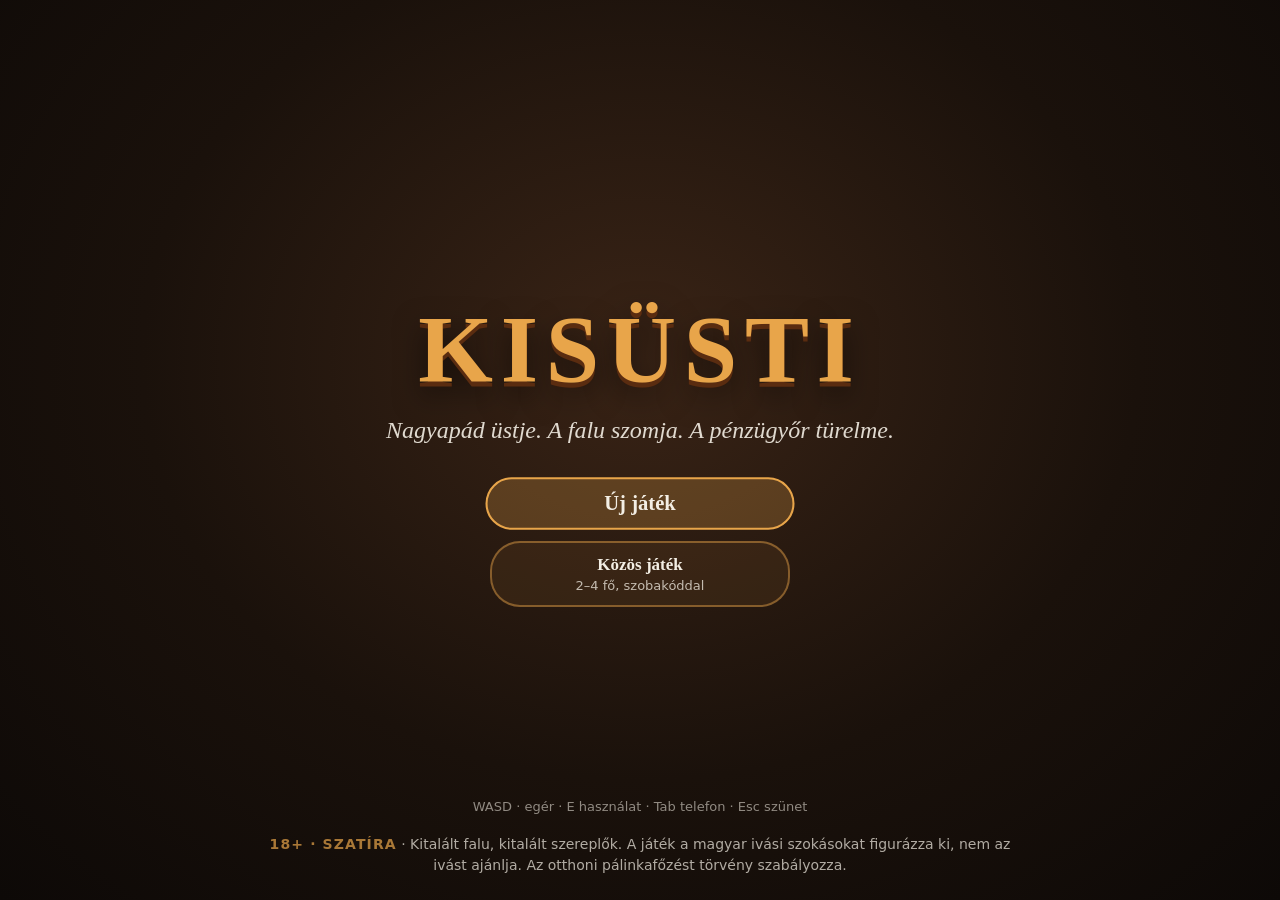
<file: index.html>
<!doctype html>
<html lang="hu">
<head>
<meta charset="utf-8">
<meta name="viewport" content="width=device-width,initial-scale=1">
<title>Kisüsti</title>
<link rel="stylesheet" href="./ui.css">
<link rel="stylesheet" href="./tortenet.css">
<link rel="stylesheet" href="./coop.css">
<style>
  html, body { margin: 0; height: 100%; overflow: hidden; background: #0d0907; font-family: system-ui, -apple-system, "Segoe UI", sans-serif; color: #f3eee4; }
  canvas { display: block; }
  /* célkereszt, 3D-feliratok */
  #cross { position: fixed; left: 50%; top: 50%; width: 6px; height: 6px; margin: -3px; border-radius: 50%; background: #fff; box-shadow: 0 0 3px #000; opacity: .85; pointer-events: none; transition: transform .08s ease-out, opacity .2s; }
  #cross.cel { transform: scale(1.7); background: #ffd88a; }
  body.modal #cross, body.modal #labels { opacity: 0; }
  .lbl { position: fixed; transform: translate(-50%, -100%); white-space: pre; text-align: center; font-weight: 600; color: #fff; text-shadow: 0 0 3px #000, 0 0 6px #000, 0 1px 2px #000; pointer-events: none; line-height: 1.25; }
  #labels { transition: opacity .2s; }
  /* az üst panelje */
  #ust { position: fixed; right: 24px; top: 50%; width: 420px; transform: translate(30px, -50%); opacity: 0; pointer-events: none; transition: opacity .18s ease-out, transform .22s cubic-bezier(.2,.8,.3,1);
    background: linear-gradient(180deg, rgba(38,26,17,.92), rgba(24,17,12,.92)); border: 1px solid rgba(232,165,74,.35); border-radius: 14px; padding: 16px 18px 14px; box-shadow: 0 10px 40px rgba(0,0,0,.5); font-size: 15px; }
  #ust.be { opacity: 1; transform: translate(0, -50%); }
  #ust h3 { margin: 0; font: 600 13px/1 system-ui; letter-spacing: .18em; color: #e8a54a; }
  #ust .cim { font: 600 21px Georgia, serif; margin: 4px 0 12px; }
  #ust .sor { display: flex; justify-content: space-between; align-items: baseline; margin: 10px 0 5px; color: #d8cdb8; }
  #ust .sor b { font: 700 26px/1 Georgia, serif; color: #fff; font-variant-numeric: tabular-nums; }
  #ust .sav { position: relative; height: 18px; background: #2b2420; border-radius: 9px; overflow: hidden; box-shadow: inset 0 1px 3px #000; }
  #ust .sav i { position: absolute; left: 0; top: 0; bottom: 0; border-radius: 9px; transition: width .1s linear, background .3s; }
  #ust-ho-i.hideg { background: linear-gradient(90deg, #2f5fa8, #5b8fe0); } #ust-ho-i.jo { background: linear-gradient(90deg, #3c8a3c, #6fd06f); } #ust-ho-i.forro { background: linear-gradient(90deg, #b8401f, #ff6a3a); }
  #ust-sav { position: absolute; top: -2px; bottom: -2px; border: 2px solid rgba(255,255,255,.75); border-radius: 4px; pointer-events: none; }
  #ust-tuz-i { background: linear-gradient(90deg, #7a2a10, #ff8a2a); }
  #ust .fazisok { position: relative; display: flex; height: 22px; border-radius: 6px; overflow: hidden; margin-top: 4px; font: 600 11px/22px system-ui; letter-spacing: .06em; text-align: center; }
  #ust .fazisok span { overflow: hidden; white-space: nowrap; }
  #ust-elo { background: #6a3a2a; } #ust-kozep { background: #3f6a32; } #ust .fazisok .uto { flex: 1; background: #5a4a30; }
  #ust-p { position: absolute; top: -3px; bottom: -3px; width: 3px; margin-left: -1px; background: #fff; box-shadow: 0 0 6px #fff; transition: left .1s linear; }
  #ust .edeny { display: flex; gap: 12px; align-items: center; margin-top: 12px; }
  #ust-edeny { font: 700 15px/1 system-ui; letter-spacing: .12em; padding: 8px 12px; border-radius: 8px; background: #6a3a2a; }
  #ust-edeny[data-e="sziv"] { background: #3f8a32; } #ust-edeny[data-e="uto"] { background: #5a4a30; }
  #ust-edeny.villan { animation: villan .35s ease-out; }
  @keyframes villan { 0% { transform: scale(1.25); box-shadow: 0 0 22px #ffd88a; } 100% { transform: scale(1); box-shadow: none; } }
  #ust-termek { color: #f0e2c4; font-variant-numeric: tabular-nums; }
  #ust-tipp { margin-top: 12px; font: 600 17px Georgia, serif; color: #ffd88a; min-height: 22px; }
  #ust-tipp.surgos { color: #ff9a6a; animation: lukt 0.7s ease-in-out infinite alternate; }
  @keyframes lukt { from { opacity: 1; } to { opacity: .55; } }
  #ust .bill { margin-top: 10px; font-size: 13px; opacity: .75; } #ust kbd, #busz kbd { font: 600 12px system-ui; padding: 1px 6px; border: 1px solid #8a7a62; border-radius: 4px; }
  /* busz */
  #busz { position: fixed; left: 50%; top: 50%; width: 460px; transform: translate(-50%, -46%); opacity: 0; pointer-events: none; transition: opacity .16s ease-out, transform .2s cubic-bezier(.2,.8,.3,1);
    background: linear-gradient(180deg, rgba(31,58,42,.95), rgba(18,32,24,.95)); border: 1px solid rgba(160,220,170,.3); border-radius: 14px; padding: 16px 18px; box-shadow: 0 10px 40px rgba(0,0,0,.55); }
  #busz.be { opacity: 1; transform: translate(-50%, -50%); pointer-events: auto; }
  #busz h3 { margin: 0 0 4px; font: 600 20px Georgia, serif; } #busz .b-al { font-size: 13px; opacity: .75; margin-bottom: 10px; }
  #busz button { display: grid; grid-template-columns: 30px 1fr auto; align-items: center; gap: 10px; width: 100%; margin: 5px 0; padding: 10px 12px; border: 1px solid rgba(255,255,255,.12); border-radius: 9px; background: rgba(255,255,255,.06); color: inherit; font: 15px system-ui; text-align: left; cursor: pointer; transition: background .12s; }
  #busz button:hover:not([disabled]) { background: rgba(255,255,255,.16); } #busz button[disabled] { opacity: .45; cursor: default; }
  #busz button b { font: 700 18px Georgia, serif; color: #bfe8c8; } #busz small { opacity: .8; }
  /* jelenet-felirat (motozás, házkutatás), elsötétítés */
  #jelenet { position: fixed; left: 0; right: 0; top: 16%; text-align: center; pointer-events: none; opacity: 0; transition: opacity .25s; text-shadow: 0 2px 6px #000, 0 0 18px #000; }
  #jelenet.be { opacity: 1; }
  #jelenet h2 { margin: 0; font: 700 54px Georgia, serif; letter-spacing: .14em; color: #ffcf6a; }
  #jelenet p { margin: 8px auto 0; max-width: 900px; font: 22px Georgia, serif; }
  #elsot { position: fixed; inset: 0; background: #000; opacity: 0; pointer-events: none; transition: opacity .28s ease-in-out; }
  #elsot.be { opacity: 1; }
  /* kezdőképernyő */
  #start { position: fixed; inset: 0; display: flex; flex-direction: column; align-items: center; justify-content: center; background: radial-gradient(ellipse at 50% 40%, #3a2416 0%, #1a110b 55%, #0d0907 100%); text-align: center; z-index: 50; transition: opacity .5s; }
  #start.ki { opacity: 0; pointer-events: none; }
  #start h1 { font: 700 96px Georgia, serif; margin: 0; letter-spacing: .08em; color: #e8a54a; text-shadow: 0 5px 0 #5a2c10, 0 12px 30px rgba(0,0,0,.6); }
  #start .al { font: italic 24px Georgia, serif; margin: 12px 0 34px; opacity: .9; }
  #start .tolt { width: 340px; } #start .tolt .s { height: 5px; background: rgba(255,255,255,.12); border-radius: 3px; overflow: hidden; } #start .tolt i { display: block; height: 100%; width: 0; background: #e8a54a; transition: width .15s; }
  #start .tolt .f { font-size: 13px; opacity: .6; margin-top: 8px; }
  #start .gombok { display: flex; flex-direction: column; gap: 12px; align-items: center; }
  #start .gombok[hidden] { display: none; }
  #start button { min-width: 300px; font: 600 20px Georgia, serif; color: #f3eee4; padding: 12px 28px; border: 2px solid #e8a54a; border-radius: 30px; background: rgba(232,165,74,.08); cursor: pointer; transition: background .15s, transform .1s; }
  #start button:hover, #start button:focus-visible { background: rgba(232,165,74,.25); outline: none; transform: scale(1.03); }
  #start button small { display: block; font: 13px system-ui; opacity: .75; margin-top: 3px; }
  #start button.halk { border-color: rgba(232,165,74,.45); font-size: 17px; }
  #start .disc { position: absolute; bottom: 24px; font-size: 14px; opacity: .7; max-width: 760px; line-height: 1.5; }
  #start .disc b { color: #e8a54a; letter-spacing: .08em; }
  #start .bill { position: absolute; bottom: 86px; font-size: 13px; opacity: .55; }
</style>
<script type="importmap">{"imports":{"three":"./vendor/three/three.module.js","three/addons/":"./vendor/three/addons/"}}</script>
</head>
<body>
<div id="labels"></div>
<div id="cross"></div>
<div id="ust" aria-live="polite">
  <h3>AZ ÜST</h3>
  <div class="cim" id="ust-cim"></div>
  <div class="sor"><span>Hőfok <small>(jó: 88–94 °C)</small></span><b id="ust-hofok">20 °C</b></div>
  <div class="sav"><i id="ust-ho-i"></i><s id="ust-sav"></s></div>
  <div class="sor"><span>Tűz</span><span id="ust-tuz">0 %</span></div>
  <div class="sav" style="height:10px"><i id="ust-tuz-i"></i></div>
  <div class="sor"><span id="ust-fazis">Most jön: előpárlat</span></div>
  <div class="fazisok"><span id="ust-elo">ELŐ</span><span id="ust-kozep">KÖZÉPPÁRLAT</span><span class="uto">UTÓ</span><i id="ust-p"></i></div>
  <div class="edeny"><span>Edény</span><span id="ust-edeny" data-e="elo">MOSLÉK</span><span id="ust-termek"></span></div>
  <div id="ust-tipp"></div>
  <div class="bill"><kbd>W</kbd>/<kbd>S</kbd> tűz · <kbd>SPACE</kbd> vágás · <kbd>Q</kbd> tűz eloltása · <kbd>E</kbd> vissza</div>
</div>
<div id="busz"></div>
<div id="jelenet"><h2></h2><p></p></div>
<div id="elsot"></div>
<div id="start">
  <h1>KISÜSTI</h1>
  <div class="al">Nagyapád üstje. A falu szomja. A pénzügyőr türelme.</div>
  <div class="tolt"><div class="s"><i id="tolt-i"></i></div><div class="f" id="tolt-f">A falu ébredezik…</div></div>
  <div class="gombok" hidden>
    <button id="folytatas" hidden>Folytatás<small id="folytatas-al"></small></button>
    <button id="uj">Új játék</button>
    <button id="kozos" class="halk">Közös játék<small>2–4 fő, szobakóddal</small></button>
  </div>
  <div class="bill">WASD · egér · E használat · Tab telefon · Esc szünet</div>
  <div class="disc"><b>18+ · SZATÍRA</b> · Kitalált falu, kitalált szereplők. A játék a magyar ivási szokásokat figurázza ki, nem az ivást ajánlja. Az otthoni pálinkafőzést törvény szabályozza.</div>
</div>
<script type="module" src="./js/jatek.js"></script>
</body>
</html>
</file>
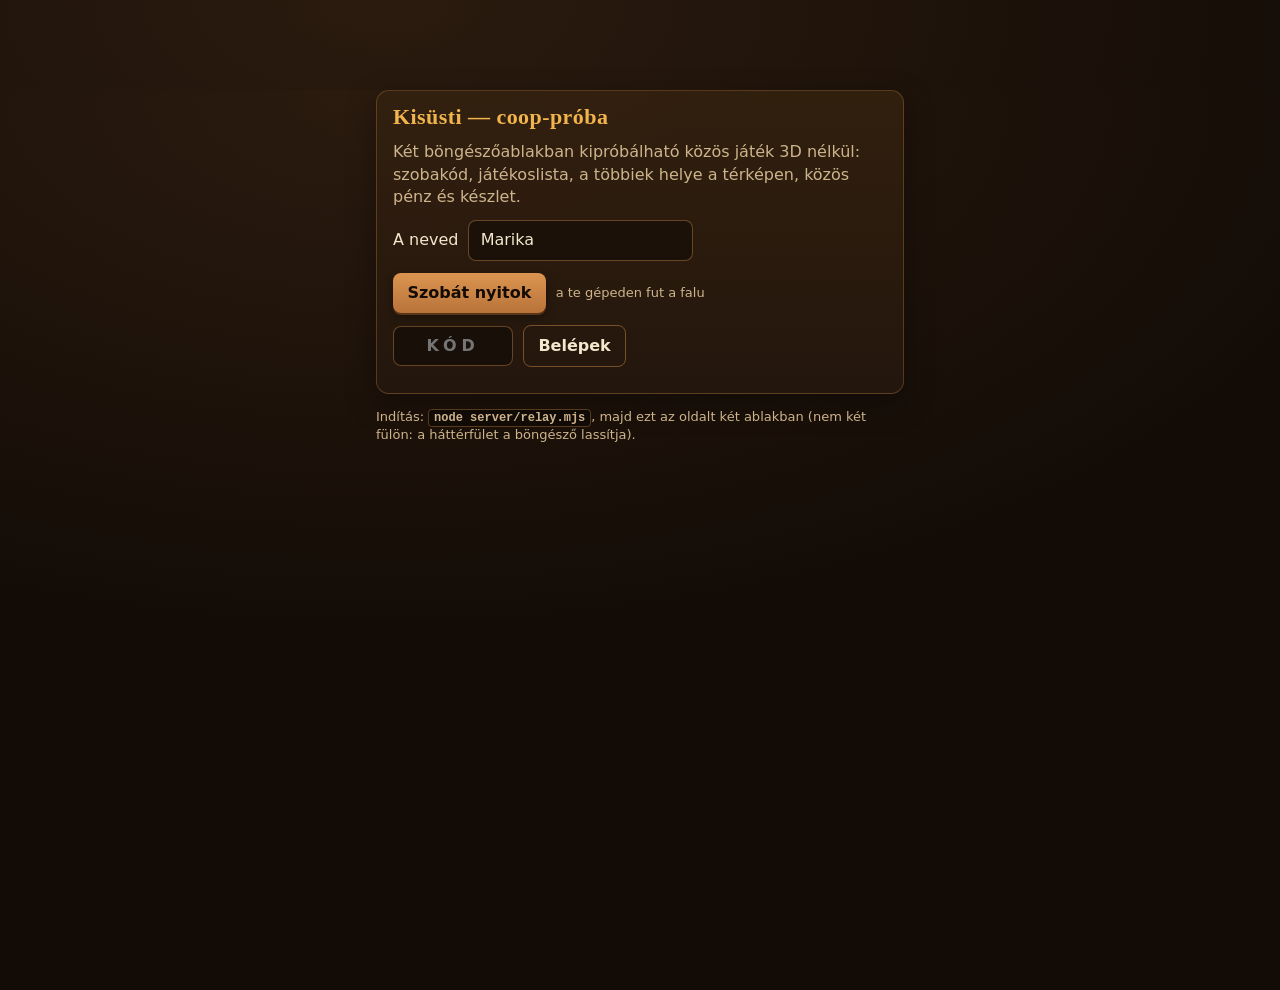
<file: coop-proba.html>
<!doctype html>
<html lang="hu">
<head>
<meta charset="utf-8">
<meta name="viewport" content="width=device-width, initial-scale=1">
<title>Kisüsti — coop-próba</title>
<style>
  :root {
    --mely: #120b06; --barna: #24170e; --barna2: #33210f; --rez: #b8733a; --rez2: #dc9550; --bor: #f2b44c; --papir: #f3e7cc;
    --halk: #cdb48c; --zold: #a3cc6e; --piros: #ec6a50; --kek: #79b4d2; --kemeny: cubic-bezier(.2, .9, .3, 1);
  }
  * { box-sizing: border-box; }
  html, body { margin: 0; height: 100%; background: radial-gradient(120% 90% at 30% 0%, #2b1b0f 0%, var(--mely) 70%); color: var(--papir);
    font: 16px/1.4 system-ui, -apple-system, 'Segoe UI', sans-serif; }
  h1 { margin: 0; font: 700 22px/1.1 Georgia, 'Times New Roman', serif; letter-spacing: .02em; color: var(--bor); }
  h2 { margin: 0 0 .5em; font: 700 13px/1 system-ui, sans-serif; letter-spacing: .12em; text-transform: uppercase; color: var(--halk); }
  button { font: inherit; color: var(--mely); background: linear-gradient(var(--rez2), var(--rez)); border: 0; border-radius: .5em; padding: .55em .9em;
    font-weight: 650; cursor: pointer; transition: transform .08s var(--kemeny), filter .15s; box-shadow: 0 2px 0 #5a3416, 0 4px 10px rgba(0,0,0,.35); }
  button:hover { filter: brightness(1.08); } button:active, button.nyomva { transform: translateY(2px) scale(.98); box-shadow: 0 0 0 #5a3416; }
  button.masod { background: transparent; color: var(--papir); border: 1px solid rgba(220,149,80,.45); box-shadow: none; }
  button:disabled { opacity: .45; cursor: default; }
  input { font: inherit; color: var(--papir); background: rgba(0,0,0,.35); border: 1px solid rgba(220,149,80,.4); border-radius: .5em; padding: .5em .7em; }
  input.kod { text-transform: uppercase; letter-spacing: .3em; width: 7.5em; font-weight: 700; text-align: center; }
  .doboz { background: linear-gradient(rgba(51,33,15,.92), rgba(36,23,14,.92)); border: 1px solid rgba(220,149,80,.28); border-radius: .8em; padding: 14px 16px;
    box-shadow: 0 10px 30px rgba(0,0,0,.35); }
  #kezdo { max-width: 560px; margin: 10vh auto 0; display: grid; gap: 14px; padding: 0 16px; }
  #kezdo .sor { display: flex; gap: 10px; align-items: center; flex-wrap: wrap; }
  #kezdo p { margin: 0; color: var(--halk); }
  #jatek { display: none; grid-template-columns: minmax(380px, 1.35fr) minmax(320px, 1fr); gap: 14px; padding: 14px; max-width: 1280px; margin: 0 auto; }
  #fej { grid-column: 1 / -1; display: flex; align-items: center; gap: 18px; flex-wrap: wrap; }
  #szobakod { font: 800 26px/1 ui-monospace, Menlo, monospace; letter-spacing: .3em; color: var(--bor); background: rgba(0,0,0,.3); padding: .25em .5em; border-radius: .4em;
    border: 1px dashed rgba(242,180,76,.5); }
  #kapcsolat { margin-left: auto; color: var(--halk); font-size: 14px; }
  #kapcsolat b { color: var(--zold); } #kapcsolat.rossz b { color: var(--piros); }
  canvas { width: 100%; height: auto; display: block; border-radius: .5em; background: #1a2412; }
  .jatekosok { display: grid; gap: 6px; }
  .jatekos { display: flex; align-items: center; gap: 10px; padding: 6px 8px; border-radius: .45em; background: rgba(255,255,255,.03); }
  .jatekos i { width: 12px; height: 12px; border-radius: 50%; flex: none; box-shadow: 0 0 0 2px rgba(0,0,0,.4); }
  .jatekos .cimke { font-size: 12px; color: var(--halk); margin-left: auto; }
  .jatekos.off { opacity: .45; }
  .penz { display: grid; grid-template-columns: repeat(3, 1fr); gap: 8px; }
  .penz div { background: rgba(0,0,0,.25); border-radius: .45em; padding: 8px 10px; }
  .penz small { display: block; font-size: 11px; letter-spacing: .1em; text-transform: uppercase; color: var(--halk); }
  .penz b { font: 700 19px/1.2 Georgia, serif; color: var(--bor); transition: color .4s; }
  .penz b.villan { color: var(--zold); }
  .gombok { display: flex; flex-wrap: wrap; gap: 8px; }
  .lista { margin: 0; padding: 0; list-style: none; display: grid; gap: 5px; font-size: 14px; }
  .lista li { display: flex; gap: 8px; align-items: center; padding: 5px 8px; border-radius: .4em; background: rgba(255,255,255,.035); }
  .lista li span:first-child { flex: 1; } .lista li button { padding: .3em .6em; font-size: 13px; }
  .ures { color: var(--halk); font-style: italic; font-size: 14px; }
  #ust { display: none; gap: 10px; }
  #ust.be { display: grid; }
  .mero { height: 14px; border-radius: 7px; background: rgba(0,0,0,.4); overflow: hidden; position: relative; }
  .mero > div { height: 100%; width: 0; background: linear-gradient(90deg, var(--kek), var(--bor), var(--piros)); transition: width .1s linear; }
  .mero .ideal { position: absolute; top: 0; bottom: 0; width: 2px; background: var(--zold); }
  #naplo { margin: 0; padding: 0; list-style: none; font-size: 13.5px; max-height: 210px; overflow: auto; display: flex; flex-direction: column-reverse; gap: 3px; }
  #naplo li { padding: 3px 6px; border-left: 3px solid rgba(220,149,80,.4); animation: be .35s var(--kemeny); }
  #naplo li.hiba { border-color: var(--piros); color: #f6c1b4; } #naplo li.jo { border-color: var(--zold); } #naplo li.coop { border-color: var(--kek); }
  @keyframes be { from { opacity: 0; transform: translateX(-8px); } }
  #szalag { grid-column: 1 / -1; display: none; padding: 10px 14px; border-radius: .6em; background: rgba(236,106,80,.15); border: 1px solid var(--piros); }
  #szalag.be { display: block; }
  #vege { position: fixed; inset: 0; display: none; place-items: center; background: rgba(10,6,3,.82); }
  #vege.be { display: grid; } #vege .doboz { max-width: 460px; display: grid; gap: 12px; }
  .sugo { font-size: 13px; color: var(--halk); }
  kbd { font: 600 12px ui-monospace, monospace; padding: .1em .4em; border-radius: .3em; background: rgba(0,0,0,.35); border: 1px solid rgba(220,149,80,.35); }
  .bal, .jobb { display: grid; gap: 14px; align-content: start; }
</style>
</head>
<body>
<section id="kezdo">
  <div class="doboz" style="display:grid;gap:12px">
    <h1>Kisüsti — coop-próba</h1>
    <p>Két böngészőablakban kipróbálható közös játék 3D nélkül: szobakód, játékoslista, a többiek helye a térképen, közös pénz és készlet.</p>
    <div class="sor"><label for="nev">A neved</label><input id="nev" maxlength="16"></div>
    <div class="sor"><button id="nyit">Szobát nyitok</button><span class="sugo">a te gépeden fut a falu</span></div>
    <div class="sor"><input id="kodbe" class="kod" maxlength="4" placeholder="KÓD"><button id="belep" class="masod">Belépek</button></div>
    <p id="kezdohiba" style="color:var(--piros)"></p>
  </div>
  <p class="sugo">Indítás: <kbd>node server/relay.mjs</kbd>, majd ezt az oldalt két ablakban (nem két fülön: a háttérfület a böngésző lassítja).</p>
</section>

<section id="jatek">
  <div id="fej" class="doboz">
    <h1>Kisüsti</h1>
    <div>Szobakód: <span id="szobakod">····</span></div>
    <div id="ido" style="font:700 18px Georgia,serif"></div>
    <div id="kapcsolat"></div>
  </div>
  <div id="szalag"></div>
  <div class="bal">
    <div class="doboz">
      <h2>Térkép</h2>
      <canvas id="terkep" width="1140" height="880"></canvas>
      <p class="sugo" style="margin:.5em 0 0"><kbd>W</kbd><kbd>A</kbd><kbd>S</kbd><kbd>D</kbd> vagy nyilak: séta (a próbában gyorsítva), <kbd>Shift</kbd>: biciklivel. A többiek figurája 100 ms-mal a múltban, interpolálva mozog.</p>
    </div>
    <div class="doboz">
      <h2>Napló</h2>
      <ul id="naplo"></ul>
    </div>
  </div>
  <div class="jobb">
    <div class="doboz">
      <h2>Játékosok</h2>
      <div id="jatekosok" class="jatekosok"></div>
    </div>
    <div class="doboz">
      <h2>Közös kassza</h2>
      <div class="penz"><div><small>Zseb</small><b id="kp">–</b></div><div><small>Dunyha</small><b id="dunyha">–</b></div><div><small>Számla</small><b id="szamla">–</b></div></div>
    </div>
    <div class="doboz" style="display:grid;gap:10px">
      <h2>Tanya</h2>
      <div class="gombok">
        <button data-p="szuret">Szüret</button>
        <button data-p="cefre">Cefre a hordóba</button>
        <button data-p="fozes">Kézi főzés</button>
        <button data-p="dunyhaba" class="masod">1000 Ft a dunyhába</button>
        <button data-p="alvas" class="masod">Lefekszem</button>
        <button data-p="ido" class="masod" data-host>+3 óra</button>
      </div>
      <div id="ust">
        <div style="display:flex;justify-content:space-between"><b id="ustcim">Üst</b><span id="ustfazis" class="sugo"></span></div>
        <div class="mero"><div id="homero"></div><span class="ideal" style="left:calc((93 - 20) / 92 * 100%)"></span></div>
        <div class="mero"><div id="haladas" style="background:linear-gradient(90deg,#8a6b42,var(--bor))"></div></div>
        <div class="gombok"><label class="sugo">Fűtés <input id="futes" type="range" min="0" max="1" step="0.01" value="0.75" style="vertical-align:middle;width:180px"></label>
          <button id="vagas">Vágás <kbd>Space</kbd></button></div>
        <p class="sugo" style="margin:0">A minigame a te gépeden fut: a hőmérő ugyanabban a képkockában mozdul, a házigazda a fűtésed sorát játssza vissza.</p>
      </div>
    </div>
    <div class="doboz">
      <h2>Készlet</h2>
      <ul id="keszlet" class="lista"></ul>
    </div>
    <div class="doboz">
      <h2>Rendelések</h2>
      <ul id="rendelesek" class="lista"></ul>
    </div>
  </div>
</section>

<div id="vege"><div class="doboz">
  <h1>A szoba bezárult</h1>
  <p id="vegeszoveg"></p>
  <div class="gombok"><button id="letolt">Mentés letöltése</button><button class="masod" onclick="location.reload()">Új szoba</button></div>
</div></div>

<script type="module">
import { Coop } from './js/coop/coop.js';
import { Empire } from './sim/empire.js';
import { BOUNDS, ROADS, NODES, REGIONS, PROPERTIES, RIVER } from './data/regions.js';

const $ = id => document.getElementById(id);
const P = new URLSearchParams(location.search);
const RELE = P.get('rele') || `${location.protocol === 'https:' ? 'wss' : 'ws'}://${location.host}/ws`;
const SZINEK = ['#dc9550', '#79b4d2', '#a3cc6e', '#ec6a50'];
const NEVEK = ['Pista', 'Juci', 'Feri', 'Bözsi', 'Laci', 'Marika'];
const SETA = 45, BICIKLI = 140;   // m/s a térképen (a próbában gyorsítva, hogy a 1100 m-es térkép bejárható legyen)
const ft = v => Math.round(v).toLocaleString('hu-HU') + ' Ft';
const hu = (v, d = 1) => v.toLocaleString('hu-HU', { maximumFractionDigits: d });

$('nev').value = localStorage.getItem('coop-nev') || NEVEK[Math.floor(Math.random() * NEVEK.length)];
if (P.get('kod')) $('kodbe').value = P.get('kod');
let coop, E, en = { x: 6, z: 10, yaw: 0 };
const billentyu = new Set();

async function indul(host) {
  const nev = $('nev').value.trim() || 'Névtelen';
  localStorage.setItem('coop-nev', nev);
  coop = new Coop({ url: RELE, nev });
  $('kezdohiba').textContent = '';
  try {
    if (host) await coop.hostol(null, new Empire(Number(P.get('mag')) || Date.now()));
    else await coop.csatlakozik($('kodbe').value.trim().toUpperCase());
  } catch (e) { $('kezdohiba').textContent = e.message; return; }
  E = coop.E;
  $('kezdo').style.display = 'none'; $('jatek').style.display = 'grid';
  $('szobakod').textContent = coop.kod;
  history.replaceState(null, '', `?kod=${coop.kod}`);
  document.querySelectorAll('[data-host]').forEach(b => b.style.display = coop.szerep === 'host' ? '' : 'none');
  E.on(esemeny);
  coop.on(coopEsemeny);
  requestAnimationFrame(keret);
}
$('nyit').onclick = () => indul(true);
$('belep').onclick = () => indul(false);
$('kodbe').onkeydown = e => { if (e.key === 'Enter') indul(false); };

// ------------------------------------------------------------ napló
function naplo(szoveg, osztaly = '') {
  const li = document.createElement('li'); li.textContent = szoveg; if (osztaly) li.className = osztaly;
  $('naplo').prepend(li); while ($('naplo').children.length > 60) $('naplo').lastChild.remove();
}
const nevE = id => coop.jatekosok.find(j => j.id === id)?.nev || id;
function esemeny(e) {
  const ki = e.ki && e.ki !== coop.te ? `${nevE(e.ki)}: ` : '';
  if (e.type === 'msg') naplo(ki + e.text, e.hiba ? 'hiba' : '');
  else if (e.type === 'sale') { naplo(`${ki}eladás, ${hu(e.l, 2)} l → ${ft(e.ar)}`, 'jo'); villan('kp'); }
  else if (e.type === 'sms') naplo(`SMS — ${e.uzenet.nev}: ${e.uzenet.szoveg}`);
  else if (e.type === 'dayEnd') naplo(`Vége a ${e.osszesito.nap}. napnak: bevétel ${ft(e.osszesito.bevetel)}.`, 'jo');
}
function coopEsemeny(e) {
  if (e.type === 'utkozes') naplo(e.ki === coop.te ? `${e.kieNev} már fogja: ${e.kulcs}` : `${e.kiNev} is nyúlt hozzá (${e.kulcs}), de nálad volt.`, 'coop');
  else if (e.type === 'jatekosok') rajzJatekosok();
  else if (e.type === 'meta' && e.alvas) naplo(`Alvás: ${e.alvas.igen.length} / ${e.alvas.kell.length} feküdt le (${e.alvas.igen.map(nevE).join(', ')}).`, 'coop');
  else if (e.type === 'hostKiesett') { szalag(`A házigazda kiesett — ${e.mp} mp-ig várunk rá. A mentés közben is nálad van.`); }
  else if (e.type === 'hostVissza') { szalag(''); naplo('A házigazda visszajött.', 'coop'); }
  else if (e.type === 'kapcsolat') naplo(e.allapot === 'ujra' ? 'Megszakadt a kapcsolat, újracsatlakozás…' : 'Újra a szobában.', 'coop');
  else if (e.type === 'vege') vege(e);
}
const szalag = t => { $('szalag').textContent = t; $('szalag').classList.toggle('be', !!t); };
function vege(e) {
  const ok = { host: 'A házigazda kilépett.', kapcsolat: 'Megszakadt a kapcsolat a reléval.', kilepett: 'Kiléptél.', ures: 'Mindenki kilépett.' }[e.ok] || e.ok;
  $('vegeszoveg').textContent = `${ok} A közös falu utolsó állapota nálad van (${e.mentes ? hu(e.mentes.length / 1024, 0) + ' KB' : 'nincs'}, forrás: ${e.forras === 'relé' ? 'a relé példánya' : 'a saját tükröd'}).`;
  $('letolt').onclick = () => { const a = document.createElement('a'); a.href = URL.createObjectURL(new Blob([e.mentes], { type: 'application/json' })); a.download = `kisusti-coop-${coop.kod}.json`; a.click(); };
  $('vege').classList.add('be');
}
function villan(id) { const b = $(id); b.classList.add('villan'); setTimeout(() => b.classList.remove('villan'), 700); }

// ------------------------------------------------------------ parancsok
async function parancs(gomb, fn) {
  gomb.classList.add('nyomva'); setTimeout(() => gomb.classList.remove('nyomva'), 120);   // azonnali visszajelzés, a válasz előtt
  const r = await fn();
  if (r && r.ok === false) naplo(r.hiba || r.valasz || 'Nem sikerült.', r.utkozes ? 'coop' : 'hiba');
  else if (r?.valasz) naplo(r.valasz, 'jo');
  return r;
}
const kesz = () => E.state.ingatlanok[0].hordok.findIndex(h => h.allapot === 'kesz');
const PARANCSOK = {
  szuret: () => E.harvest('tanya').then(r => { if (r.ok) naplo(`Szüret: ${hu(r.kg, 0)} kg.`, 'jo'); return r; }),
  cefre: () => {
    const S = E.state, i = S.ingatlanok[0].hordok.findIndex(h => h.allapot === 'ures');
    const gy = Object.entries(S.keszlet.gyumolcs).sort((a, b) => b[1].kg - a[1].kg)[0];
    if (i < 0) return { ok: false, hiba: 'Nincs üres hordó.' };
    if (!gy || gy[1].kg < 5) return { ok: false, hiba: 'Előbb szüretelj.' };
    return E.fillBarrel('tanya', i, { gyumolcs: gy[0], kg: Math.min(20, gy[1].kg), adalek: S.keszlet.cikkek.eleszto ? ['eleszto'] : [] });
  },
  fozes: () => { const i = kesz(); return i < 0 ? { ok: false, hiba: 'Nincs kész cefre (a házigazda „+3 óra” gombja gyorsít).' } : E.startStill('tanya', 0, i, 'kezi'); },
  dunyhaba: () => E.stash(1000),
  alvas: () => E.sleep().then(r => { if (r.ok) naplo('Kialudta magát a falu.', 'jo'); return r; }),
  ido: () => E.advance(180),
};
document.querySelectorAll('[data-p]').forEach(b => b.onclick = () => parancs(b, PARANCSOK[b.dataset.p]));
$('vagas').onclick = () => E.cut();
$('futes').oninput = e => E.setHeat(+e.target.value);

// ------------------------------------------------------------ fő hurok
let elozo = performance.now(), ui = 0, posT = 0;
const bentiBillentyu = e => !(e.target instanceof HTMLInputElement && e.target.type !== 'range');
addEventListener('keydown', e => {
  if (!bentiBillentyu(e)) return;
  billentyu.add(e.code);
  if (e.code === 'Space' && sajatUst()) { e.preventDefault(); E.cut(); }
});
addEventListener('keyup', e => billentyu.delete(e.code));
function sajatUst() { return coop.szerep === 'host' ? !!(E.s.kezi && coop.meta.berlet?.ki === coop.te) : E.sajatBerlet; }

function keret(most) {
  if (coop.allapot === 'vege') return;
  const dt = Math.min(0.1, (most - elozo) / 1000); elozo = most;
  if (sajatUst()) E.setHeat(+$('futes').value);
  E.step(dt);
  const seb = billentyu.has('ShiftLeft') || billentyu.has('ShiftRight') ? BICIKLI : SETA;
  const dx = (billentyu.has('KeyD') || billentyu.has('ArrowRight')) - (billentyu.has('KeyA') || billentyu.has('ArrowLeft'));
  const dz = (billentyu.has('KeyS') || billentyu.has('ArrowDown')) - (billentyu.has('KeyW') || billentyu.has('ArrowUp'));
  if (dx || dz) {
    const n = Math.hypot(dx, dz);
    en.x = Math.max(BOUNDS.x0, Math.min(BOUNDS.x1, en.x + dx / n * seb * dt));
    en.z = Math.max(BOUNDS.z0, Math.min(BOUNDS.z1, en.z + dz / n * seb * dt));
    en.yaw = Math.atan2(dx, dz);
  }
  coop.pozicio(en.x, 0, en.z, en.yaw, 0);
  if ((posT += dt) > 0.5) { posT = 0; E.setPlayerPos(en.x, en.z); }
  rajzTerkep(most);
  if (most - ui > 100) { ui = most; rajzPanelek(); }
  requestAnimationFrame(keret);
}

// ------------------------------------------------------------ térkép
const cv = $('terkep'), g = cv.getContext('2d');
const SK = cv.width / (BOUNDS.x1 - BOUNDS.x0);
const px = x => (x - BOUNDS.x0) * SK, pz = z => (z - BOUNDS.z0) * SK;
let alap = null;
function alapKep() {
  const c = document.createElement('canvas'); c.width = cv.width; c.height = cv.height;
  const k = c.getContext('2d');
  const gr = k.createLinearGradient(0, 0, 0, c.height); gr.addColorStop(0, '#2a3a1c'); gr.addColorStop(1, '#1d2a14');
  k.fillStyle = gr; k.fillRect(0, 0, c.width, c.height);
  for (const r of REGIONS) {
    const rg = k.createRadialGradient(px(r.center[0]), pz(r.center[1]), 0, px(r.center[0]), pz(r.center[1]), r.r * SK);
    rg.addColorStop(0, 'rgba(242,180,76,.16)'); rg.addColorStop(1, 'rgba(242,180,76,0)');
    k.fillStyle = rg; k.beginPath(); k.arc(px(r.center[0]), pz(r.center[1]), r.r * SK, 0, Math.PI * 2); k.fill();
  }
  k.fillStyle = '#3d6f8a'; k.fillRect(px(RIVER.x - RIVER.width / 2), 0, RIVER.width * SK, c.height);
  k.lineCap = 'round';
  for (const [w, s] of [[7, '#5a4630'], [4, '#9a7a52']]) {
    k.lineWidth = w; k.strokeStyle = s;
    for (const [a, b] of ROADS) { k.beginPath(); k.moveTo(px(NODES[a][0]), pz(NODES[a][1])); k.lineTo(px(NODES[b][0]), pz(NODES[b][1])); k.stroke(); }
  }
  // a régiónevek az utak fölé, körvonallal, hogy az út ne vágja át őket
  k.font = '600 19px Georgia, serif'; k.textAlign = 'center'; k.lineJoin = 'round';
  for (const r of REGIONS) {
    const X = px(r.center[0]), Z = pz(r.center[1]) - r.r * SK * 0.6;
    k.lineWidth = 5; k.strokeStyle = 'rgba(18,11,6,.8)'; k.strokeText(r.nev, X, Z);
    k.fillStyle = 'rgba(243,231,204,.82)'; k.fillText(r.nev, X, Z);
  }
  return c;
}
function figura(x, z, yaw, szin, nev, sajat) {
  const X = px(x), Z = pz(z);
  g.save(); g.translate(X, Z);
  if (sajat) { g.strokeStyle = 'rgba(243,231,204,.7)'; g.lineWidth = 2; g.beginPath(); g.arc(0, 0, 17, 0, Math.PI * 2); g.stroke(); }
  g.rotate(-yaw + Math.PI);
  g.fillStyle = szin; g.strokeStyle = '#120b06'; g.lineWidth = 2.5;
  g.beginPath(); g.moveTo(0, -14); g.lineTo(10, 10); g.lineTo(0, 5); g.lineTo(-10, 10); g.closePath(); g.fill(); g.stroke();
  g.restore();
  g.font = '700 15px system-ui, sans-serif'; g.textAlign = 'center'; g.lineWidth = 4; g.strokeStyle = 'rgba(18,11,6,.85)';
  g.strokeText(nev, X, Z - 22); g.fillStyle = '#f3e7cc'; g.fillText(nev, X, Z - 22);
}
function rajzTerkep(most) {
  alap ||= alapKep();
  g.drawImage(alap, 0, 0);
  const S = E.state;
  for (const p of S.ingatlanok) {
    g.fillStyle = p.owned ? '#f2b44c' : 'rgba(243,231,204,.25)'; g.strokeStyle = '#120b06'; g.lineWidth = 2;
    g.fillRect(px(p.pos[0]) - 8, pz(p.pos[1]) - 8, 16, 16); g.strokeRect(px(p.pos[0]) - 8, pz(p.pos[1]) - 8, 16, 16);
    if (p.fust) { g.fillStyle = `rgba(220,220,210,${0.25 + 0.15 * Math.sin(most / 300)})`; g.beginPath(); g.arc(px(p.pos[0]) + 6, pz(p.pos[1]) - 16, 7, 0, 7); g.fill(); }
  }
  const lista = coop.jatekosok;
  lista.forEach((j, i) => {
    if (j.en) return;
    const p = coop.jatekosPoz(j.id, most);
    if (p) figura(p.x, p.z, p.yaw, SZINEK[i % 4], j.nev + (j.online ? '' : ' (kiesett)'), false);
  });
  const i = lista.findIndex(j => j.en);
  figura(en.x, en.z, en.yaw, SZINEK[i % 4], 'Te', true);
}

// ------------------------------------------------------------ panelek
function rajzJatekosok() {
  const kulcs = JSON.stringify([coop.jatekosok.map(j => [j.id, j.nev, j.online, j.host]), coop.meta.berlet?.ki, coop.meta.berlet?.arva]);
  if ($('jatekosok')._kulcs === kulcs) return;
  $('jatekosok')._kulcs = kulcs;
  $('jatekosok').innerHTML = '';
  coop.jatekosok.forEach((j, i) => {
    const d = document.createElement('div'); d.className = 'jatekos' + (j.online ? '' : ' off');
    d.innerHTML = `<i style="background:${SZINEK[i % 4]}"></i><span></span><span class="cimke"></span>`;
    d.children[1].textContent = j.nev + (j.en ? ' (te)' : '');
    d.children[2].textContent = [j.host ? 'házigazda' : '', j.online ? '' : 'kiesett', coop.meta.berlet?.ki === j.id ? 'üstnél' : ''].filter(Boolean).join(' · ');
    $('jatekosok').append(d);
  });
}
let elozoKp = null;
function rajzPanelek() {
  const S = E.state;
  $('ido').textContent = S.ido.szoveg;
  const k = $('kapcsolat');
  k.className = coop.allapot === 'szoba' ? '' : 'rossz';
  k.innerHTML = `<b>${{ szoba: 'kapcsolódva', ujra: 'újracsatlakozás…', hostNelkul: 'házigazda nélkül', vege: 'vége' }[coop.allapot] || coop.allapot}</b>` +
    (coop.rtt != null ? ` · relé ${Math.round(coop.rtt)} ms` : '') +
    (coop.szerep === 'kliens' ? ` · delta ${hu(coop.stat.deltaBajt / ((performance.now() - coop.stat.kezdet) / 1000), 0)} B/s` : '');
  $('kp').textContent = ft(S.penz.kp); $('dunyha').textContent = ft(S.penz.dunyha); $('szamla').textContent = ft(S.penz.szamla);
  if (elozoKp != null && S.penz.kp > elozoKp) villan('kp');
  elozoKp = S.penz.kp;
  // készlet: gyümölcs, cefre, tételek
  const sorok = [];
  for (const [gy, v] of Object.entries(S.keszlet.gyumolcs)) if (v.kg > 0) sorok.push([`${gy}: ${v.kg} kg (minőség ${v.q})`]);
  S.ingatlanok[0].hordok.forEach((h, i) => { if (h.allapot !== 'ures') sorok.push([`${i + 1}. hordó: ${hu(h.l, 0)} l ${h.gyumolcs}cefre — ${h.allapot === 'kesz' ? 'kész' : `még ${Math.ceil(h.hatra / 60)} óra`}`]); });
  for (const t of S.tetelek) sorok.push([`${t.nev}: ${hu(t.l, 2)} l, ${hu(t.fok, 0)} fok, q ${t.q} — ${t.hely === 'nalad' ? 'nálatok' : 'a tanyán'}`, t.hely === 'nalad' ? null : ['Magadhoz', () => E.carry(t.id)]]);
  lista($('keszlet'), sorok, 'Üres a kamra. Kezdd a szürettel.');
  const rend = S.rendelesek.map(r => {
    const t = S.tetelek.find(x => x.l >= r.l);
    const gomb = r.allapot === 'uj' ? ['Elfogad', () => E.acceptOrder(r.id)]
      : t ? ['Átad', () => E.deliver(r.id, t.id, r.l, Math.max(r.ar, E.value(t.id, r.l, r.vevo)))] : null;
    return [`${r.nev}: ${hu(r.l)} l ${r.gyumolcs || 'bármilyen'}, ${ft(r.ar)}, ${r.helyNev}`, gomb];
  });
  lista($('rendelesek'), rend, 'Még nem jött rendelés.');
  // üst
  const u = S.keziUst, sajat = sajatUst();
  $('ust').classList.toggle('be', !!u);
  if (u) {
    $('ustcim').textContent = sajat ? 'A te üstöd' : `${nevE(coop.meta.berlet?.ki)} főz${coop.meta.berlet?.arva ? ' (gazdátlan, hűl)' : ''}`;
    $('ustfazis').textContent = `${hu(u.homerseklet, 0)} °C · ${u.fazis} · ${hu(u.liter, 2)} l, ${hu(u.fok, 0)} fok, minőség ${u.minoseg}`;
    $('homero').style.width = `${Math.min(100, Math.max(0, (u.homerseklet - 20) / 92 * 100))}%`;
    $('haladas').style.width = `${u.haladas * 100}%`;
    $('futes').disabled = $('vagas').disabled = !sajat;
  }
  rajzJatekosok();
}
function lista(ul, sorok, ures) {
  // csak változáskor építjük újra: a 100 ms-os frissítés különben a lenyomott gombot cserélné ki (elveszne a kattintás)
  const kulcs = JSON.stringify(sorok.map(([s, g]) => [s, g?.[0]]));
  if (ul._kulcs === kulcs) return;
  ul._kulcs = kulcs;
  ul.innerHTML = '';
  if (!sorok.length) { ul.innerHTML = `<li class="ures">${ures}</li>`; return; }
  for (const [szoveg, gomb] of sorok) {
    const li = document.createElement('li'); const s = document.createElement('span'); s.textContent = szoveg; li.append(s);
    if (gomb) { const b = document.createElement('button'); b.textContent = gomb[0]; b.onclick = () => parancs(b, gomb[1]); li.append(b); }
    ul.append(li);
  }
}
</script>
</body>
</html>
</file>
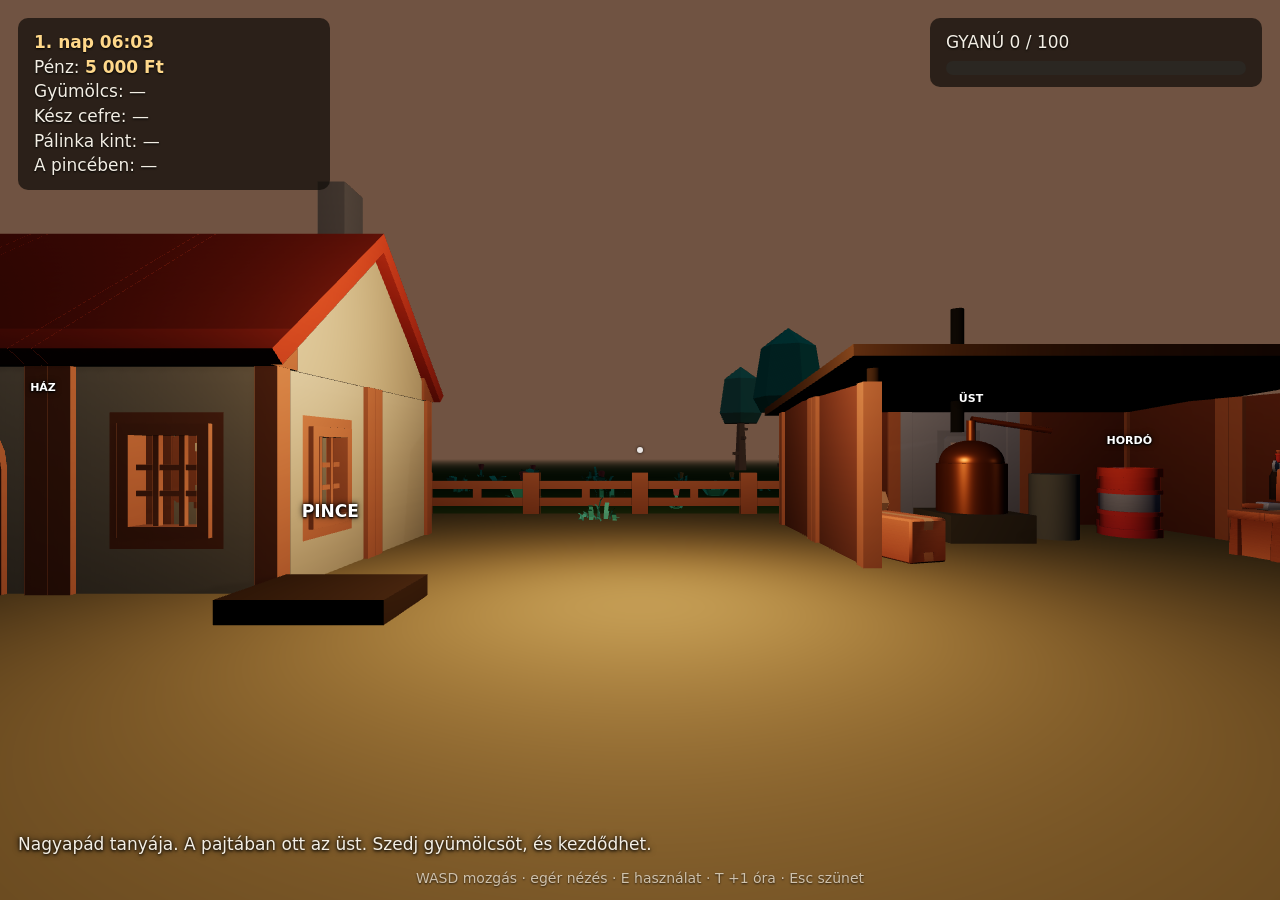
<file: greybox.html>
<!doctype html>
<html lang="hu">
<head>
<meta charset="utf-8">
<meta name="viewport" content="width=device-width,initial-scale=1">
<title>Kisüsti — greybox v0.1</title>
<style>
  html,body{margin:0;height:100%;overflow:hidden;background:#000;font-family:system-ui,-apple-system,"Segoe UI",sans-serif;color:#f3eee4}
  canvas{display:block}
  .panel{position:fixed;background:rgba(20,16,12,.74);border-radius:10px;padding:12px 16px;line-height:1.45;font-size:17px;text-shadow:0 1px 2px #000}
  #status{left:18px;top:18px;min-width:280px}
  #status b{color:#ffd88a;font-weight:600}
  #status .sub{opacity:.75;font-size:15px}
  #gyanu{right:18px;top:18px;width:300px}
  #gyanu .bar{height:14px;background:#2b2722;border-radius:7px;overflow:hidden;margin-top:6px}
  #gyanu .bar i{display:block;height:100%;width:0;background:#6c3}
  #cross{position:fixed;left:50%;top:50%;width:6px;height:6px;margin:-3px;border-radius:50%;background:#fff;box-shadow:0 0 3px #000;opacity:.85}
  #prompt{position:fixed;left:0;right:0;top:calc(50% + 26px);text-align:center;font-size:21px;text-shadow:0 1px 3px #000,0 0 8px #000}
  #log{position:fixed;left:18px;bottom:46px;width:min(760px,60vw);font-size:17px;text-shadow:0 1px 3px #000,0 0 6px #000}
  #log div{margin-top:4px;transition:opacity .4s}
  #help{position:fixed;left:0;right:0;bottom:14px;text-align:center;font-size:14px;opacity:.7;text-shadow:0 1px 2px #000}
  #ust{right:18px;top:50%;transform:translateY(-50%);width:400px;display:none}
  #ust h3{margin:0 0 8px;font-size:22px;letter-spacing:.06em}
  #ust .tbar{position:relative;height:24px;background:#2b2722;border-radius:6px;overflow:hidden}
  #ust .tbar i{position:absolute;left:0;top:0;bottom:0;width:0;background:#4c4}
  #ust .tbar s{position:absolute;top:0;bottom:0;border-left:2px solid #fff;border-right:2px solid #fff;opacity:.55;text-decoration:none}
  #ust .keys{margin-top:10px;opacity:.8;font-size:15px}
  .lbl{position:fixed;transform:translate(-50%,-100%);white-space:pre;text-align:center;font-weight:600;color:#fff;text-shadow:0 0 3px #000,0 0 6px #000,0 1px 2px #000;pointer-events:none}
  #start{position:fixed;inset:0;display:flex;flex-direction:column;align-items:center;justify-content:center;background:radial-gradient(#2a1c12,#0d0907);cursor:pointer;text-align:center}
  #start h1{font-size:76px;margin:0;letter-spacing:.08em;color:#e8a54a;text-shadow:0 4px 0 #5a2c10}
  #start .al{font-size:22px;margin:10px 0 28px;opacity:.9}
  #start .go{font-size:20px;padding:12px 26px;border:2px solid #e8a54a;border-radius:30px}
  #start .disc{position:absolute;bottom:22px;font-size:14px;opacity:.65;max-width:720px}
</style>
<script type="importmap">{"imports":{"three":"./vendor/three/three.module.js","three/addons/":"./vendor/three/addons/"}}</script>
</head>
<body>
<div id="status" class="panel"></div>
<div id="gyanu" class="panel"><div id="gy-t">GYANÚ 0 / 100</div><div class="bar"><i id="gy-b"></i></div></div>
<div id="cross"></div>
<div id="prompt"></div>
<div id="log"></div>
<div id="help">WASD mozgás · egér nézés · E használat · T +1 óra · Esc szünet</div>
<div id="ust" class="panel">
  <h3>AZ ÜST</h3>
  <div class="tbar"><s id="ust-band"></s><i id="ust-t"></i></div>
  <div id="ust-info"></div>
  <div class="keys">W/S tűz · SPACE vágás · Q tűz kiolt · E vissza</div>
</div>
<div id="labels"></div>
<div id="start">
  <h1>KISÜSTI</h1>
  <div class="al">Nagyapád üstje. A falu szomja. A pénzügyőr türelme.</div>
  <div class="go">Kattints az indításhoz</div>
  <div class="disc">18+ · SZATÍRA · Kitalált falu, kitalált szereplők. A játék a magyar ivási szokásokat figurázza ki, nem az ivást ajánlja. Az otthoni pálinkafőzést törvény szabályozza.</div>
</div>
<script type="module">
import * as THREE from 'three';
import { GLTFLoader } from 'three/addons/loaders/GLTFLoader.js';
import * as SkeletonUtils from 'three/addons/utils/SkeletonUtils.js';
import { Sim, DRINKS, TYPES, VEVOK, hu, ft } from './sim.js';
const VEVOK_IDX = nev => Math.max(0, VEVOK.findIndex(v => v.nev === nev));

const Q = new URLSearchParams(location.search);
const TEST = Q.has('teszt') || navigator.webdriver;

// ================================================================ alap
const renderer = new THREE.WebGLRenderer({ antialias: true, preserveDrawingBuffer: TEST });
renderer.setPixelRatio(Math.min(devicePixelRatio, 2));
renderer.setSize(innerWidth, innerHeight);
renderer.shadowMap.enabled = true;
renderer.shadowMap.type = THREE.PCFSoftShadowMap;
renderer.toneMapping = THREE.ACESFilmicToneMapping;
document.body.prepend(renderer.domElement);

const scene = new THREE.Scene();
const DAY_SKY = new THREE.Color(0xbcd3e8), NIGHT_SKY = new THREE.Color(0x0a0f1e), DUSK = new THREE.Color(0xe7a56d);
scene.background = DAY_SKY.clone();
scene.fog = new THREE.Fog(DAY_SKY.clone(), 35, 120);
const camera = new THREE.PerspectiveCamera(72, innerWidth / innerHeight, 0.05, 300);
addEventListener('resize', () => { camera.aspect = innerWidth / innerHeight; camera.updateProjectionMatrix(); renderer.setSize(innerWidth, innerHeight); });

const hemi = new THREE.HemisphereLight(0xdfeaff, 0x5a4a32, 1.0);
scene.add(hemi);
const sun = new THREE.DirectionalLight(0xfff1dc, 2.4);
sun.castShadow = true;
sun.shadow.mapSize.set(2048, 2048);
Object.assign(sun.shadow.camera, { left: -30, right: 30, top: 30, bottom: -30, near: 1, far: 120 });
sun.shadow.bias = -0.0005;
scene.add(sun, sun.target);
const yardLamp = new THREE.PointLight(0xffd59a, 0, 22, 1.4);
yardLamp.position.set(0, 3.6, -2.6);
scene.add(yardLamp);

const sim = new Sim(TEST ? 7 : Date.now());

// ================================================================ világépítés
const colliders = [];   // {x0,x1,z0,z1} — XZ-téglalapok
const interact = [];    // raycast-célpontok
const labels = [];      // {el, obj, off}

const mat = (c, o = {}) => new THREE.MeshStandardMaterial({ color: c, roughness: 0.9, ...o });
function mesh(geo, m, x, y, z, parent = scene) {
  const me = new THREE.Mesh(geo, m);
  me.position.set(x, y, z); me.castShadow = true; me.receiveShadow = true;
  parent.add(me); return me;
}
function box(x, y, z, w, h, d, c, solid = true) {
  const me = mesh(new THREE.BoxGeometry(w, h, d), typeof c === 'number' ? mat(c) : c, x, y, z);
  if (solid) colliders.push({ x0: x - w / 2, x1: x + w / 2, z0: z - d / 2, z1: z + d / 2 });
  return me;
}
function cyl(x, y, z, r, h, c, parent = scene, seg = 20) { return mesh(new THREE.CylinderGeometry(r, r, h, seg), typeof c === 'number' ? mat(c) : c, x, y, z, parent); }
function ball(x, y, z, r, c, parent = scene) { return mesh(new THREE.SphereGeometry(r, 20, 14), typeof c === 'number' ? mat(c) : c, x, y, z, parent); }
function label(obj, text, off = 2, size = 15) {
  const el = document.createElement('div'); el.className = 'lbl'; el.textContent = text; el.style.fontSize = size + 'px';
  document.getElementById('labels').appendChild(el);
  const L = { el, obj, off, size }; labels.push(L); return L;
}
function tag(obj, data) { obj.userData = { ...obj.userData, ...data }; obj.traverse(o => { o.userData.root = obj; }); interact.push(obj); return obj; }
const solidCircle = (x, z, r) => colliders.push({ x0: x - r, x1: x + r, z0: z - r, z1: z + r });

// ---------------------------------------------------------------- modellek (Kenney, CC0 — models/*/License.txt)
const MODELS = {};
const gltfLoader = new GLTFLoader();
const MODEL_LIST = [
  ...'wall wall-door wall-window-shutters wall-wood wall-wood-window-small roof-gable chimney fence stall-red stall-green tree-crooked tree-high-round lantern cart'.split(' ').map(n => 'fantasy-town-kit/' + n),
  ...'barrel barrel-open workbench bucket box box-large tool-axe tool-shovel'.split(' ').map(n => 'survival-kit/' + n),
  'car-kit/sedan', 'food-kit/apple', 'food-kit/pear', 'food-kit/wine-red', 'food-kit/bottle-oil',
  ...'character-male-a character-male-b character-male-c character-male-e character-female-a character-female-b character-female-c character-female-d'.split(' ').map(n => 'mini-characters/' + n),
  ...'log_stack tree_oak tree_default tree_fat plant_bush plant_bushLarge grass grass_large flower_redA flower_yellowA'.split(' ').map(n => 'nature-kit/' + n),
  'furniture-kit/bench', 'furniture-kit/tableCloth',
];
await Promise.all(MODEL_LIST.map(async k => { MODELS[k] = await gltfLoader.loadAsync(`./models/${k}.glb`); }));
// a nature-kit anyagai metallicFactor = 1-gyel érkeznek: környezeti térkép nélkül feketék. Matt, kétoldalas lesz.
for (const k of MODEL_LIST) MODELS[k].scene.traverse(m => {
  if (m.isMesh && m.material.metalness >= 0.99 && !m.material.metalnessMap) { m.material.metalness = 0; m.material.roughness = 0.85; m.material.side = THREE.DoubleSide; }
});

/** Egy modell példánya. s: szám vagy [x,y,z]; shadow: árnyékot vet-e. */
function prop(key, x, y, z, s = 1, ry = 0, parent = scene, shadow = true) {
  const src = MODELS[key];
  const o = src.animations.length ? SkeletonUtils.clone(src.scene) : src.scene.clone(true);
  if (Array.isArray(s)) o.scale.set(...s); else o.scale.setScalar(s);
  o.position.set(x, y, z); o.rotation.y = ry;
  o.traverse(m => { if (m.isMesh) { m.castShadow = shadow; m.receiveShadow = true; } });
  parent.add(o); return o;
}
/** Színezés: a Kenney-paletta textúrája szorozva (a gyümölcsfajták miatt). */
function tint(o, color) { o.traverse(m => { if (m.isMesh) { m.material = m.material.clone(); m.material.color.set(color); } }); return o; }
/** Palettacsere: a Kenney-textúra adott színcsoportjának pixeleit kicseréli, a fényerő-árnyalatot megtartja.
 *  A szorzásos tint() a piros almát csak pirosas-lilára festi; ez valódi lilát (cserepet, meszelést) ad.
 *  rules: [[pixelpróba(r,g,b), [cél r,g,b], [alap r,g,b]]] — az alapszín fényereje adja a 100%-ot. */
const recolorCache = new Map();
function recolor(o, name, rules) {
  o.traverse(m => {
    if (!m.isMesh || !m.material.map) return;
    const key = name + '|' + m.material.uuid;
    if (!recolorCache.has(key)) {
      const src = m.material.map, img = src.image;
      const cv = document.createElement('canvas'); cv.width = img.width; cv.height = img.height;
      const cx = cv.getContext('2d'); cx.drawImage(img, 0, 0);
      const d = cx.getImageData(0, 0, cv.width, cv.height), p = d.data;
      for (let i = 0; i < p.length; i += 4) {
        const r = p[i], g = p[i + 1], b = p[i + 2];
        for (const [test, to, base] of rules) {
          if (!test(r, g, b)) continue;
          const k = Math.min(1.35, (r + g + b) / (base[0] + base[1] + base[2]));
          p[i] = Math.min(255, to[0] * k); p[i + 1] = Math.min(255, to[1] * k); p[i + 2] = Math.min(255, to[2] * k);
          break;
        }
      }
      cx.putImageData(d, 0, 0);
      const tex = src.clone(); tex.image = cv; tex.needsUpdate = true;
      const mt = m.material.clone(); mt.map = tex; recolorCache.set(key, mt);
    }
    m.material = recolorCache.get(key);
  });
  return o;
}
const isRed = (r, g, b) => r > 150 && r > g + 70 && r > b + 70;                 // az alma héja
const isTeal = (r, g, b) => g > r + 50 && g > b + 8;                            // a Kenney-tető zöldeskék cserepe
const isLavender = (r, g, b) => b > r + 15 && b > g + 10 && r > 110;            // a falak lilás vakolata
const PAL = {
  szilva: [[isRed, [92, 44, 150], [244, 103, 67]]],                              // hamvas kéklila
  barack: [[isRed, [250, 158, 62], [244, 103, 67]]],                             // narancssárga
  cserep: [[isTeal, [178, 74, 44], [69, 160, 135]], [isLavender, [96, 66, 46], [125, 130, 156]]],   // terrakotta, alul sötét deszka
  meszel: [[isLavender, [236, 228, 208], [173, 181, 217]]],                       // meszelt fal
};
/** Láthatatlan, de célozható gömb a kicsi tárgyak köré (a sugár a modellt nehezen találná el). */
function hitProxy(parent, r, y = 0) {
  const h = new THREE.Mesh(new THREE.SphereGeometry(r, 8, 6), new THREE.MeshBasicMaterial({ transparent: true, opacity: 0, depthWrite: false }));
  h.position.y = y; parent.add(h); return h;
}
let seed = 12345; const rnd = () => ((seed = (seed * 16807) % 2147483647) / 2147483647);

// talaj, út, udvar
mesh(new THREE.PlaneGeometry(240, 240), mat(0x5d7f3e), 0, 0, 0).rotation.x = -Math.PI / 2;
const yard = mesh(new THREE.PlaneGeometry(28, 24), mat(0x9a8a62), 0, 0.01, 0); yard.rotation.x = -Math.PI / 2;
const road = mesh(new THREE.PlaneGeometry(240, 4.2), mat(0x8c8070), 0, 0.012, 16.5); road.rotation.x = -Math.PI / 2;
const ROAD_Z = 16.5, GATE = new THREE.Vector3(0, 0, 13.4);
const T = 2.6;   // a moduláris falelemek rácsmérete (a Kenney-egység 2,6-szorosa)
const ROOF_RISE = 2.4, GABLE_MAT = mat(0xe6dcc4);

/** Moduláris épület: nx × nz rács, az oldalanként megadott falelemekkel, nyeregtetővel (gerinc x irányú).
 *  sides: {n,s,w,e}: elemnév-tömbök (n/s: x szerint, w/e: z szerint). Visszaadja a front (s) falelemeket. */
function building(x0, z0, nx, nz, sides, wood = false, roofOn = true) {
  const g = new THREE.Group(); scene.add(g);
  const cx = i => x0 + T / 2 + T * i, cz = j => z0 + T / 2 + T * j;
  const out = { s: [] };
  const put = (name, x, z, ry) => prop('fantasy-town-kit/' + name, x, 0, z, T, ry, g);
  const wl = o => (wood ? o : recolor(o, 'meszel', PAL.meszel));
  sides.n?.forEach((n, i) => n && wl(put(n, cx(i), cz(0), Math.PI / 2)));
  sides.s?.forEach((n, i) => n && out.s.push(wl(put(n, cx(i), cz(nz - 1), -Math.PI / 2))));
  sides.w?.forEach((n, j) => n && wl(put(n, cx(0), cz(j), Math.PI)));
  sides.e?.forEach((n, j) => n && wl(put(n, cx(nx - 1), cz(j), 0)));
  if (roofOn) {
    // cserepes nyeregtető: roof-gable elemek x irányú gerinccel, a teljes mélységre nyújtva (~40°-os hajlás)
    const D = nz * T, zc = z0 + D / 2, RISE = ROOF_RISE;
    for (let i = 0; i < nx; i++) recolor(prop('fantasy-town-kit/roof-gable', cx(i), T, zc, [T * 1.0, RISE / 0.57, D * 1.12 / 1.07], 0, g), 'cserep', PAL.cserep);
    // oromfal mindkét végen: meszelt háromszög (a Kenney-csomagban nincs ilyen méretű)
    const sh = new THREE.Shape([new THREE.Vector2(-D / 2, 0), new THREE.Vector2(D / 2, 0), new THREE.Vector2(0, RISE * 0.96)]);
    const geo = new THREE.ExtrudeGeometry(sh, { depth: 0.18, bevelEnabled: false });
    for (const [x, d] of [[x0 + 0.05, 1], [x0 + nx * T - 0.23, -1]]) {
      const tri = mesh(geo, wood ? mat(0x6b4a30) : GABLE_MAT, x + (d < 0 ? 0.18 : 0), T, zc, g); tri.rotation.y = d > 0 ? Math.PI / 2 : -Math.PI / 2;
    }
  }
  return out;
}

// ház: 3 × 2 rács, ajtó középen, zsalugáteres ablakok
const house = building(-11.9, -8.2, 3, 2, {
  n: ['wall', 'wall-window-shutters', 'wall'], s: ['wall-window-shutters', 'wall-door', 'wall-window-shutters'],
  w: ['wall-window-shutters', 'wall'], e: ['wall', 'wall-window-shutters'] });
colliders.push({ x0: -11.9, x1: -4.1, z0: -8.2, z1: -3.0 });
prop('fantasy-town-kit/chimney', -6.0, T + 0.9, -6.6, T);
const door = house.s[1];
tag(door, { kind: 'house' }); label(door, 'HÁZ', 2.4);
prop('furniture-kit/bench', -11.4, 0, -2.1, 2.4);
// pinceajtó, kút
const hatch = box(-3.2, 0.12, -2.4, 1.6, 0.25, 1.2, 0x4a3320, false);
tag(hatch, { kind: 'cellar' }); label(hatch, 'PINCE', 0.8);
const well = new THREE.Group(); well.position.set(-11, 0, 3); scene.add(well);
cyl(0, 0.45, 0, 0.75, 0.9, 0x8d8a83, well);
cyl(-0.7, 1.3, 0, 0.06, 1.8, 0x5a3a1e, well); cyl(0.7, 1.3, 0, 0.06, 1.8, 0x5a3a1e, well);
const wr = mesh(new THREE.BoxGeometry(1.8, 0.08, 1.3), mat(0x7a3a24), 0, 2.25, 0, well); wr.rotation.z = 0.05;
prop('survival-kit/bucket', 0.45, 0.9, 0.2, 3.2, 0, well);
solidCircle(-11, 3, 0.8);
tag(well, { kind: 'well' }); label(well, 'KÚT', 2.6);

// pajta: 3 × 2 rács, fa falak, elöl nyitott, deszkatető
building(3.1, -9.8, 3, 2, { n: ['wall-wood', 'wall-wood-window-small', 'wall-wood'], w: ['wall-wood', 'wall-wood'], e: ['wall-wood', 'wall-wood'] }, true, false);
colliders.push({ x0: 3.1, x1: 10.9, z0: -9.8, z1: -9.55 }, { x0: 3.1, x1: 3.35, z0: -9.8, z1: -4.6 }, { x0: 10.65, x1: 10.9, z0: -9.8, z1: -4.6 });
const barnRoof = box(7, 2.75, -7.2, 8.3, 0.16, 5.9, 0x6b4a30, false); barnRoof.rotation.x = -0.08;
for (const x of [3.3, 10.7]) cyl(x, 1.4, -4.75, 0.09, 2.8, 0x4a3420);
prop('nature-kit/log_stack', 4.3, 0, -9.0, 2.6, Math.PI / 2);
prop('survival-kit/workbench', 9.7, 0, -5.4, 3.0, -Math.PI / 2);
prop('survival-kit/tool-axe', 9.6, 0.88, -5.3, 2.4, 0.4);
prop('survival-kit/barrel-open', 10.2, 0, -9.1, 3.4);
prop('survival-kit/box-large', 4.0, 0, -5.6, 2.6, 0.3);
prop('food-kit/wine-red', 9.9, 0.88, -5.6, 1.1);
// üst (saját modell: a játék főszereplője)
const still = new THREE.Group(); still.position.set(6.2, 0, -7.6); scene.add(still);
const copper = mat(0xc8763f, { roughness: 0.35, metalness: 0.75 });
mesh(new THREE.BoxGeometry(1.5, 0.5, 1.5), mat(0x5b5651), 0, 0.25, 0, still);
cyl(0, 0.95, 0, 0.6, 0.9, copper, still);
ball(0, 1.42, 0, 0.55, copper, still).scale.y = 0.75;
cyl(0, 1.95, 0, 0.08, 0.5, copper, still);
const pipe = cyl(0.75, 2.12, 0, 0.05, 1.5, copper, still); pipe.rotation.z = Math.PI / 2 - 0.15;
cyl(1.55, 0.6, 0, 0.4, 1.2, 0x6f747a, still);
cyl(0, 3.2, -0.5, 0.12, 2.4, 0x2b2b2b, still);
solidCircle(6.2, -7.6, 0.9); solidCircle(7.75, -7.6, 0.45);
tag(still, { kind: 'still' });
const stillLbl = label(still, 'ÜST', 2.5);
const fire = new THREE.PointLight(0xff7a26, 0, 5, 1.5); fire.position.set(0, 0.35, 0.85); still.add(fire);
const fireGlow = mesh(new THREE.BoxGeometry(0.7, 0.18, 0.05), new THREE.MeshBasicMaterial({ color: 0xff6a1a }), 0, 0.22, 0.76, still);
fireGlow.visible = false;
// füst
const smoke = [];
const smokeMat = new THREE.MeshBasicMaterial({ color: 0xcfcfcf, transparent: true, opacity: 0.35, depthWrite: false });
for (let i = 0; i < 18; i++) { const s = new THREE.Mesh(new THREE.SphereGeometry(0.35, 8, 6), smokeMat.clone()); s.visible = false; s.userData.t = i / 18; scene.add(s); smoke.push(s); }
// hordó
const barrel = new THREE.Group(); barrel.position.set(9.4, 0, -7.9); scene.add(barrel);
prop('survival-kit/barrel', 0, 0, 0, 3.8, 0, barrel);
solidCircle(9.4, -7.9, 0.5);
tag(barrel, { kind: 'barrel' });
const barrelLbl = label(barrel, 'HORDÓ', 1.7);

// gyümölcsfák
const fruits = [];
const FRUIT_MODEL = { szilva: ['food-kit/apple', PAL.szilva, [1, 1.12, 1]], barack: ['food-kit/apple', PAL.barack, [1, 1, 1]], korte: ['food-kit/pear', null, [1, 1, 1]] };
function fruitObj(t, x, y, z, s = 1.5) {
  const g = new THREE.Group(); g.position.set(x, y, z); scene.add(g);
  const [key, pal, sh] = FRUIT_MODEL[t];
  const m = prop(key, 0, -0.14, 0, sh.map(v => v * s), rnd() * 6, g); if (pal) recolor(m, t, pal);   // a szilva kicsit nyúlánkabb
  return g;
}
const TREES = [{ x: -7, z: 5, t: 'szilva' }, { x: -2.5, z: 8.5, t: 'szilva' }, { x: 4.5, z: 6.5, t: 'barack' }];
for (const Tr of TREES) {
  prop('nature-kit/tree_fat', Tr.x, 0, Tr.z, 3.3, rnd() * 6);
  solidCircle(Tr.x, Tr.z, 0.3);
  const lbl = { szilva: 'SZILVAFA', barack: 'BARACKFA' }[Tr.t];
  const anchor = new THREE.Object3D(); anchor.position.set(Tr.x, 0, Tr.z); scene.add(anchor); label(anchor, lbl, 4.2, 13);
  for (const a of [0.6, 2.7, 4.6]) {
    const f = fruitObj(Tr.t, Tr.x + Math.cos(a) * 1.2, 1.9 + rnd() * 0.35, Tr.z + Math.sin(a) * 1.1);
    hitProxy(f, 0.32);
    tag(f, { kind: 'fruit', tipus: Tr.t }); fruits.push(f);
  }
}
prop('furniture-kit/tableCloth', -9.4, 0, 8.2, 2.4, 0.2);
prop('furniture-kit/bench', -9.0, 0, 9.9, 2.4, Math.PI + 0.2);
prop('food-kit/bottle-oil', -8.6, 0.8, 7.6, 0.9);

// kerítés (elemekből), kapu lámpásokkal
function fenceLine(x0, z0, x1, z1, n) {
  const dx = (x1 - x0) / n, dz = (z1 - z0) / n, len = Math.hypot(dx, dz), ry = Math.atan2(dx, dz);
  for (let k = 0; k < n; k++) {
    const g = new THREE.Group(); g.position.set(x0 + dx * (k + 0.5), 0, z0 + dz * (k + 0.5)); g.rotation.y = ry; g.scale.set(2.8, 2.8, len);
    prop('fantasy-town-kit/fence', -0.46, 0, 0, 1, 0, g); scene.add(g);
  }
}
fenceLine(-14, -12, 14, -12, 10); fenceLine(-14, -12, -14, 12, 8); fenceLine(14, -12, 14, 12, 8);
fenceLine(-14, 12, -2, 12, 4); fenceLine(2, 12, 14, 12, 4);
colliders.push({ x0: -14, x1: 14, z0: -12.06, z1: -11.94 }, { x0: -14.06, x1: -13.94, z0: -12, z1: 12 }, { x0: 13.94, x1: 14.06, z0: -12, z1: 12 },
  { x0: -14, x1: -2, z0: 11.94, z1: 12.06 }, { x0: 2, x1: 14, z0: 11.94, z1: 12.06 });
const gateLights = [];
for (const x of [-2.3, 2.3]) {
  prop('fantasy-town-kit/lantern', x, 0, 12.2, 1.9); solidCircle(x, 12.2, 0.2);
  const L = new THREE.PointLight(0xffc77a, 0, 9, 1.6); L.position.set(x, 2.75, 12.2); scene.add(L); gateLights.push(L);
}

// piac: két stand és egy szekér az út túloldalán
const MARKET = { szilva: ['fantasy-town-kit/stall-red', 3.0], barack: ['fantasy-town-kit/cart', 6.4], korte: ['fantasy-town-kit/stall-green', 9.8] };
for (const t of TYPES) {
  const [key, x] = MARKET[t];
  const st = new THREE.Group(); st.position.set(x, 0, 19.8); scene.add(st);
  prop(key, 0, 0, 0, key.endsWith('cart') ? 2.2 : 2.4, Math.PI, st);
  const top = key.endsWith('cart') ? 1.05 : 0.9;
  for (let k = 0; k < 5; k++) {
    const f = fruitObj(t, x - 0.7 + k * 0.35, top + 0.14, 19.25 + (k % 2) * 0.18, 1.3);
    f.removeFromParent(); f.position.set(-0.7 + k * 0.35, top + 0.14, -0.55 + (k % 2) * 0.18); st.add(f);
  }
  colliders.push({ x0: x - 1.2, x1: x + 1.2, z0: 18.6, z1: 21.0 });
  hitProxy(st, 1.0, 0.9);
  tag(st, { kind: 'market', tipus: t });
  label(st, `PIAC · ${DRINKS[t].gyumolcs}\n${ft(DRINKS[t].piac)} / 10 kg`, 3.2, 13);
}

// a szomszédok házai
for (const [x, z] of [[-27, -6], [19, -6], [-24, 24], [17, 24]]) {
  building(x, z, 3, 2, { n: ['wall', 'wall-window-shutters', 'wall'], s: ['wall-window-shutters', 'wall-door', 'wall-window-shutters'],
    w: ['wall', 'wall'], e: ['wall', 'wall'] });
}
// táj: fák a kerítésen kívül, bokrok, fű, virág (az udvaron és az úton nincs)
const outside = (x, z, m = 0) => (Math.abs(x) > 14.8 + m || z < -12.8 - m || z > 12.6 + m) && Math.abs(z - ROAD_Z) > 2.6 + m && !(z > 18 && z < 21.5 && x > 1 && x < 11.5);
for (let k = 0, n = 0; n < 34 && k < 500; k++) {
  const x = (rnd() - 0.5) * 110, z = (rnd() - 0.5) * 110;
  if (!outside(x, z, 3) || Math.hypot(x, z) < 20) continue;
  if ([[-27, -6], [19, -6], [-24, 24], [17, 24]].some(([hx, hz]) => x > hx - 3 && x < hx + 11 && z > hz - 3 && z < hz + 8)) continue;
  prop('nature-kit/' + ['tree_oak', 'tree_default', 'tree_fat'][n % 3], x, 0, z, 4 + rnd() * 1.5, rnd() * 6); n++;
}
for (let k = 0, n = 0; n < 160 && k < 2000; k++) {
  const x = (rnd() - 0.5) * 70, z = (rnd() - 0.5) * 70;
  if (!outside(x, z)) continue;
  const kind = ['grass', 'grass_large', 'grass', 'plant_bush', 'flower_redA', 'flower_yellowA', 'plant_bushLarge'][Math.floor(rnd() * 7)];
  prop('nature-kit/' + kind, x, 0, z, 2.5 + rnd(), rnd() * 6, scene, false); n++;
}
for (const [x, z] of [[-13, -10.5], [-12.6, 10.6], [13, 10.8], [12.6, -10.6], [-1, -10.8], [1.5, 10.8]]) prop('nature-kit/grass_large', x, 0, z, 2.6, rnd() * 6, scene, false);

// ================================================================ játékos
const player = { pos: new THREE.Vector3(0, 0, 4), yaw: 0, pitch: 0, vy: 0, locked: false };
const keys = new Set();
const RADIUS = 0.35, EYE = 1.65;

function collide(p) {
  for (const c of colliders) {
    const cx = Math.max(c.x0, Math.min(p.x, c.x1)), cz = Math.max(c.z0, Math.min(p.z, c.z1));
    const dx = p.x - cx, dz = p.z - cz, d2 = dx * dx + dz * dz;
    if (d2 < RADIUS * RADIUS) {
      if (d2 > 1e-8) { const d = Math.sqrt(d2), k = (RADIUS - d) / d; p.x += dx * k; p.z += dz * k; }
      else { // a középpont a dobozban: a legközelebbi oldalra
        const pen = [[p.x - c.x0 + RADIUS, -1, 0], [c.x1 - p.x + RADIUS, 1, 0], [p.z - c.z0 + RADIUS, 0, -1], [c.z1 - p.z + RADIUS, 0, 1]].sort((a, b) => a[0] - b[0])[0];
        p.x += pen[1] * pen[0]; p.z += pen[2] * pen[0];
      }
    }
  }
}

function movePlayer(dt) {
  if (!player.locked && !stillMode) {
    const f = (keys.has('KeyW') ? 1 : 0) - (keys.has('KeyS') ? 1 : 0);
    const r = (keys.has('KeyD') ? 1 : 0) - (keys.has('KeyA') ? 1 : 0);
    const sp = keys.has('ShiftLeft') ? 7 : 4.2;
    const fx = -Math.sin(player.yaw), fz = -Math.cos(player.yaw);
    let vx = fx * f + Math.cos(player.yaw) * r, vz = fz * f - Math.sin(player.yaw) * r;
    const n = Math.hypot(vx, vz) || 1;
    player.pos.x += vx / n * sp * dt * (f || r ? 1 : 0);
    player.pos.z += vz / n * sp * dt * (f || r ? 1 : 0);
    if (keys.has('Space') && player.pos.y <= 0) player.vy = 4.5;
  }
  player.vy -= 12 * dt; player.pos.y = Math.max(0, player.pos.y + player.vy * dt); if (player.pos.y === 0) player.vy = 0;
  collide(player.pos);
  camera.position.set(player.pos.x, player.pos.y + EYE, player.pos.z);
  camera.rotation.set(player.pitch, player.yaw, 0, 'YXZ');
}

const ray = new THREE.Raycaster(); ray.far = 3.4;
function aimed() {
  camera.updateMatrixWorld(); scene.updateMatrixWorld();   // (a kamera nincs a jelenetfában) a mátrixok különben csak rajzoláskor frissülnek: a célzás a mozgó vevőt a régi helyén keresné
  ray.setFromCamera(new THREE.Vector2(0, 0), camera);
  const hits = ray.intersectObjects(interact.filter(o => o.visible), true);
  for (const h of hits) { const r = h.object.userData.root; if (r && r.userData.kind && r.visible) return r; }
  return null;
}

// ================================================================ vevő, pénzügyőr
let customerObj = null, inspectorObj = null, inspectorActive = false;
const movers = [];   // {obj, path:[{p,t}], i, done}
function moveAlong(obj, pts, done) { movers.push({ obj, pts, i: 0, t: 0, done }); }
function stepMovers(dt) {
  for (let k = movers.length - 1; k >= 0; k--) {
    const m = movers[k], seg = m.pts[m.i];
    if (!seg) { movers.splice(k, 1); m.done && m.done(); continue; }
    if (seg.wait) { m.t += dt; if (m.t >= seg.wait) { m.i++; m.t = 0; } continue; }
    if (!seg.from) seg.from = m.obj.position.clone();
    m.t += dt; const a = Math.min(1, m.t / seg.dur), e = seg.ease ? 1 - (1 - a) * (1 - a) : a;
    m.obj.position.lerpVectors(seg.from, seg.to, e);
    if (m.obj.userData.mixer) { const d = seg.to.clone().sub(seg.from); if (d.lengthSq() > 1e-4) m.obj.rotation.y = Math.atan2(d.x, d.z); }
    if (a >= 1) { m.i++; m.t = 0; }
  }
}

const CHARS = ['character-male-a', 'character-female-b', 'character-male-c', 'character-female-a', 'character-male-e', 'character-female-c', 'character-male-b', 'character-female-d'];
const mixers = new Set();
/** Falusi figura (Kenney mini-characters) járás/áll animációval; obj.userData.anim(név) vált. */
function personMesh(idx) {
  const key = 'mini-characters/' + CHARS[idx % CHARS.length];
  const g = new THREE.Group();
  const m = prop(key, 0, 0, 0, 2.4, 0, g);
  const mixer = new THREE.AnimationMixer(m); mixers.add(mixer);
  const clips = MODELS[key].animations;
  let cur = null;
  g.userData.anim = name => {
    const c = clips.find(a => a.name === name); if (!c) return;
    const act = mixer.clipAction(c); if (cur === act) return;
    act.reset().fadeIn(0.2).play(); if (cur) cur.fadeOut(0.2); cur = act;
  };
  g.userData.mixer = mixer;
  hitProxy(g, 0.6, 0.9);
  return g;
}

function updateCustomer() {
  if (sim.customer && !customerObj) {
    customerObj = personMesh(VEVOK_IDX(sim.customer.nev));
    customerObj.userData.anim('walk');
    customerObj.position.set(-26, 0, ROAD_Z);
    scene.add(customerObj);
    tag(customerObj, { kind: 'customer' });
    customerObj.userData.lbl = label(customerObj, `${sim.customer.nev}\n${sim.wishText()}`, 2.3, 14);
    const co = customerObj;
    moveAlong(co, [{ to: new THREE.Vector3(0, 0, ROAD_Z), dur: 5 }, { to: GATE, dur: 1.4 }], () => { co.rotation.y = Math.PI; co.userData.anim('idle'); });
  } else if (!sim.customer && customerObj) {
    const o = customerObj; customerObj = null;
    o.userData.kind = 'gone';
    removeLabel(o.userData.lbl);
    o.userData.anim('walk');
    moveAlong(o, [{ to: new THREE.Vector3(0, 0, ROAD_Z), dur: 1.2 }, { to: new THREE.Vector3(26, 0, ROAD_Z), dur: 5 }], () => { scene.remove(o); mixers.delete(o.userData.mixer); });
  }
}
function removeLabel(L) { if (!L) return; L.el.remove(); labels.splice(labels.indexOf(L), 1); }

function updateInspector() {
  if (!sim.inspectorDue || inspectorActive) return;
  inspectorActive = true;
  log('Piros szolgálati autó fékez a kapu előtt. A PÉNZÜGYŐR! Oltsd el a tüzet, pakold el a pálinkát!');
  const g = new THREE.Group();
  prop('car-kit/sedan', 0, 0, 0, 1.7, -Math.PI / 2, g);
  g.position.set(40, 0, ROAD_Z + 0.4);
  scene.add(g); inspectorObj = g;
  const L = label(g, 'PÉNZÜGYŐR', 2.6, 18);
  moveAlong(g, [{ to: new THREE.Vector3(3, 0, ROAD_Z + 0.4), dur: 10, ease: true }], () => {
    sim.inspect();
    moveAlong(g, [{ wait: 3 }, { to: new THREE.Vector3(-45, 0, ROAD_Z + 0.4), dur: 6 }], () => { scene.remove(g); removeLabel(L); inspectorObj = null; inspectorActive = false; });
  });
}

// ================================================================ HUD
const $ = id => document.getElementById(id);
const logLines = [];
function log(t) { logLines.push({ t, life: 9 }); if (logLines.length > 6) logLines.shift(); }
sim.on(log);

function stockLine(b) { return `${hu(b.l, 2)} l · ${hu(b.fok, 0)} fok · ${Math.floor(b.q)} pont`; }
function dur(m) { m = Math.ceil(m); return `${Math.floor(m / 60)} ó ${String(m % 60).padStart(2, '0')} p`; }

function hud(dt) {
  const L = [`<b>${sim.clock()}</b>`, `Pénz: <b>${ft(sim.money)}</b>`];
  const fr = TYPES.filter(t => sim.fruit[t] > 0).map(t => `${DRINKS[t].gyumolcs} ${sim.fruit[t]} kg`);
  L.push(`Gyümölcs: ${fr.length ? fr.join(' · ') : '—'}`);
  if (sim.fermenting()) L.push(`Hordó: ${hu(sim.barrel.l, 0)} l ${DRINKS[sim.barrel.tipus].gyumolcs}cefre, még ${dur(sim.barrelLeft())}`);
  const ma = TYPES.filter(t => sim.mash[t] > 0.5).map(t => `${DRINKS[t].gyumolcs} ${hu(sim.mash[t], 0)} l`);
  L.push(`Kész cefre: ${ma.length ? ma.join(' · ') : '—'}`);
  const outs = TYPES.filter(t => sim.out[t].l > 0.001), cel = TYPES.filter(t => sim.cellar[t].l > 0.001);
  L.push('Pálinka kint:' + (outs.length ? '' : ' —'));
  for (const t of outs) L.push(`<span class="sub">&nbsp;&nbsp;${DRINKS[t].nev}: ${stockLine(sim.out[t])}</span>`);
  L.push('A pincében:' + (cel.length ? '' : ' —'));
  for (const t of cel) L.push(`<span class="sub">&nbsp;&nbsp;${DRINKS[t].nev}: ${stockLine(sim.cellar[t])}</span>`);
  $('status').innerHTML = L.join('<br>');

  const g = sim.suspicion;
  $('gy-t').textContent = `GYANÚ ${Math.floor(g)} / 100` + (inspectorActive ? ' — PÉNZÜGYŐR!' : '');
  $('gy-b').style.width = g + '%';
  $('gy-b').style.background = `hsl(${110 - g * 1.1},65%,45%)`;

  for (const l of logLines) l.life -= dt;
  $('log').innerHTML = logLines.filter(l => l.life > 0).map(l => `<div style="opacity:${Math.min(1, l.life)}">${l.t}</div>`).join('');

  const s = sim.still;
  $('ust').style.display = stillMode ? 'block' : 'none';
  if (stillMode) {
    const pct = v => ((v - 20) / 90) * 100;
    $('ust-t').style.width = pct(s.temp) + '%';
    $('ust-t').style.background = s.temp < 86 ? '#58e' : s.temp > 96 ? '#e43' : '#4c4';
    $('ust-band').style.left = pct(88) + '%'; $('ust-band').style.width = (pct(94) - pct(88)) + '%';
    const ved = { elo: 'MOSLÉK (előpárlat)', sziv: 'PALACK', uto: 'MOSLÉK (utópárlat)' }[s.vessel];
    $('ust-info').innerHTML = [
      `Hőfok: <b>${hu(s.temp, 0)} °C</b> &nbsp;(jó sáv: 88–94 °C)`,
      `Tűz: ${Math.round(s.heat * 100)} %`,
      `Most jön: <b>${sim.phase()}</b> (${Math.floor(s.p * 100)} % kint)`,
      `Gyűjtőedény: <b>${ved}</b>`,
      `Palackban: ${hu(s.prodL, 2)} l · ${hu(sim.fokPreview(), 0)} fok · ${sim.qualityPreview()} pont`,
    ].join('<br>');
  }
  const tgt = stillMode ? null : aimed();
  $('prompt').textContent = promptFor(tgt);
  stillLbl.el.textContent = s.running ? `ÜST · ${hu(s.temp, 0)} °C` : 'ÜST';
  barrelLbl.el.textContent = sim.fermenting() ? 'HORDÓ · erjed' : 'HORDÓ';
}

const _v = new THREE.Vector3();
/** A 3D-felirat ne csússzon a HUD-panelek alá (állapot, gyanú, üst). */
function hudHit(x, y) {
  for (const id of ['status', 'gyanu', 'ust']) {
    const el = $(id); if (el.style.display === 'none') continue;
    const r = el.getBoundingClientRect();
    if (x > r.left - 40 && x < r.right + 40 && y > r.top - 10 && y < r.bottom + 30) return true;
  }
  return false;
}
function placeLabels() {
  for (const L of labels) {
    L.obj.getWorldPosition(_v); _v.y += L.off;
    const d = camera.position.distanceTo(_v);
    _v.project(camera);
    const sx = (_v.x + 1) / 2 * innerWidth, sy = (1 - _v.y) / 2 * innerHeight;
    if (_v.z > 1 || d > 32 || !L.obj.visible || hudHit(sx, sy)) { L.el.style.display = 'none'; continue; }
    L.el.style.display = 'block';
    L.el.style.left = sx + 'px';
    L.el.style.top = sy + 'px';
    L.el.style.fontSize = Math.round(L.size * Math.max(0.75, Math.min(1.3, 8 / d))) + 'px';
    L.el.style.opacity = d > 24 ? Math.max(0, (32 - d) / 8) : 1;
  }
}

// ================================================================ interakció
function promptFor(n) {
  if (!n) return '';
  const k = n.userData.kind, t = n.userData.tipus;
  switch (k) {
    case 'fruit': return `E – ${DRINKS[t].gyumolcs} leszedése (+4 kg)`;
    case 'market': return `E – 10 kg ${DRINKS[t].gyumolcs}, ${ft(DRINKS[t].piac)}`;
    case 'barrel':
      if (sim.fermenting()) return `Erjed még ${dur(sim.barrelLeft())}`;
      if (sim.fruitTotal() > 0) { const m = sim.mainFruit(); return `E – ${Math.min(sim.fruit[m], 60)} kg ${DRINKS[m].gyumolcs} a hordóba`; }
      return 'A hordó üres. Gyümölcs kell bele.';
    case 'still':
      if (sim.still.running) return 'E – az üst kezelése';
      if (sim.mashTotal() >= 1) return 'E – cefre az üstbe';
      return 'Az üst üres. Kész cefre kell bele.';
    case 'well': return sim.outTotal() > 0 ? 'E – vizezés (−5 fok, több lesz belőle)' : 'Kút. Ide jön az ember, ha sok a pálinka és kevés a lelkiismeret.';
    case 'cellar': return sim.outTotal() > 0 ? 'E – minden pálinka le a pincébe' : sim.cellarTotal() > 0 ? 'E – pálinka fel a pincéből' : 'A pince üres.';
    case 'customer': {
      if (!sim.customer) return '';
      const m = sim.match();
      return m.tipus ? `E – eladás: ${sim.wishText()}  (${ft(sim.price(m.tipus, sim.customer.l, sim.out[m.tipus].q, sim.out[m.tipus].fok, sim.customer.szorzo || 1))})` : `${sim.wishText()}`;
    }
    case 'house': return sim.hour() >= 18 || sim.hour() < 6 ? 'E – alvás reggelig' : 'Még világos van, dolog akad.';
  }
  return '';
}

let stillMode = false;
function setStillMode(on) { stillMode = on && sim.still.running; }

function doInteract(n) {
  if (!n) return;
  const k = n.userData.kind, t = n.userData.tipus;
  if (k === 'fruit') { sim.pick(t); n.visible = false; }
  else if (k === 'market') sim.buy(t);
  else if (k === 'barrel') sim.fillBarrel();
  else if (k === 'still') { if (sim.still.running || sim.loadStill()) setStillMode(true); }
  else if (k === 'well') sim.water();
  else if (k === 'cellar') sim.toggleCellar();
  else if (k === 'customer') sim.sell();
  else if (k === 'house' && (sim.hour() >= 18 || sim.hour() < 6)) sim.sleep();
}

addEventListener('keydown', e => {
  keys.add(e.code);
  if (e.repeat) return;
  if (e.code === 'KeyE') { if (stillMode) setStillMode(false); else doInteract(aimed()); }
  else if (e.code === 'KeyT') sim.advance(60);
  else if (stillMode && e.code === 'Space') sim.cut();
  else if (stillMode && e.code === 'KeyQ') sim.finishStill();
});
addEventListener('keyup', e => keys.delete(e.code));
addEventListener('mousemove', e => {
  if (document.pointerLockElement !== renderer.domElement || stillMode || player.locked) return;
  player.yaw -= e.movementX * 0.0022;
  player.pitch = Math.max(-1.45, Math.min(1.45, player.pitch - e.movementY * 0.0022));
});
$('start').addEventListener('click', () => { $('start').style.display = 'none'; renderer.domElement.requestPointerLock(); });
renderer.domElement.addEventListener('click', () => renderer.domElement.requestPointerLock());
if (TEST) $('start').style.display = 'none';

// ================================================================ napszak, füst, főciklus
function daylight() {
  const h = (sim.minutes % 1440) / 60;
  const el = Math.sin(((h - 6) / 12) * Math.PI);
  const a = Math.max(0, Math.min(1, el * 1.6));
  const sky = NIGHT_SKY.clone().lerp(DAY_SKY, a);
  if (el > -0.1 && el < 0.35) sky.lerp(DUSK, 0.35 * (1 - Math.abs(el - 0.12) / 0.23));
  scene.background.copy(sky); scene.fog.color.copy(sky);
  const ang = ((h - 6) / 12) * Math.PI;
  sun.position.set(Math.cos(ang) * 40, Math.max(0.15, Math.sin(ang)) * 50, 28);   // délről süt: a tanya eleje világos
  sun.intensity = Math.max(0, el) * 3.0;
  hemi.intensity = 0.2 + 1.5 * a;
  yardLamp.intensity = el < 0.15 ? 26 : 0;
  for (const L of gateLights) L.intensity = el < 0.15 ? 14 : 0;
}

function stepSmoke(dt) {
  const on = sim.still.running && sim.still.temp > 60;
  for (const s of smoke) {
    s.userData.t += dt * 0.25;
    if (s.userData.t > 1) s.userData.t -= 1;
    const t = s.userData.t;
    s.visible = on;
    s.position.set(6.2 + t * 1.6, 4.4 + t * 4.0, -8.1 + Math.sin(t * 9 + s.id) * 0.3);
    s.scale.setScalar(0.5 + t * 2.0);
    s.material.opacity = 0.4 * (1 - t);
  }
}

function step(dt) {
  if (stillMode) {
    if (keys.has('KeyW')) sim.setHeat(sim.still.heat + 0.5 * dt);
    if (keys.has('KeyS')) sim.setHeat(sim.still.heat - 0.5 * dt);
  }
  if (sim.step(dt)) for (const f of fruits) f.visible = true;
  if (stillMode && !sim.still.running) setStillMode(false);
  fire.intensity = sim.still.running ? sim.still.heat * 9 : 0;
  fireGlow.visible = sim.still.running && sim.still.heat > 0.05;
  movePlayer(dt);
  updateCustomer();
  updateInspector();
  stepMovers(dt);
  for (const mx of mixers) mx.update(dt);
  stepSmoke(dt);
  daylight();
}

function render() { renderer.render(scene, camera); placeLabels(); }

let last = performance.now();
function frame(now) {
  const dt = Math.min(0.05, (now - last) / 1000); last = now;
  step(dt);
  hud(dt);
  render();
  requestAnimationFrame(frame);
}
requestAnimationFrame(frame);
log('Nagyapád tanyája. A pajtában ott az üst. Szedj gyümölcsöt, és kezdődhet.');

// tesztkampó (Playwright): idő léptetése, kamera, állapot
window.__teszt = {
  sim, setStillMode,
  hely(x, z, yaw, pitch = 0) { player.pos.set(x, 0, z); player.yaw = yaw * Math.PI / 180; player.pitch = pitch * Math.PI / 180; movePlayer(0); },
  lep(sec) { const n = Math.round(sec * 30); for (let i = 0; i < n; i++) step(1 / 30); hud(1 / 30); render(); },
  celzott: () => { const a = aimed(); return a ? a.userData.kind : null; },
  prompt: () => $('prompt').textContent,
  interact: () => doInteract(aimed()),
  allapot: () => ({ ido: sim.clock(), penz: sim.money, gyanu: sim.suspicion, vevo: !!customerObj, penzugyor: inspectorActive, ust: stillMode }),
};
</script>
</body>
</html>
</file>
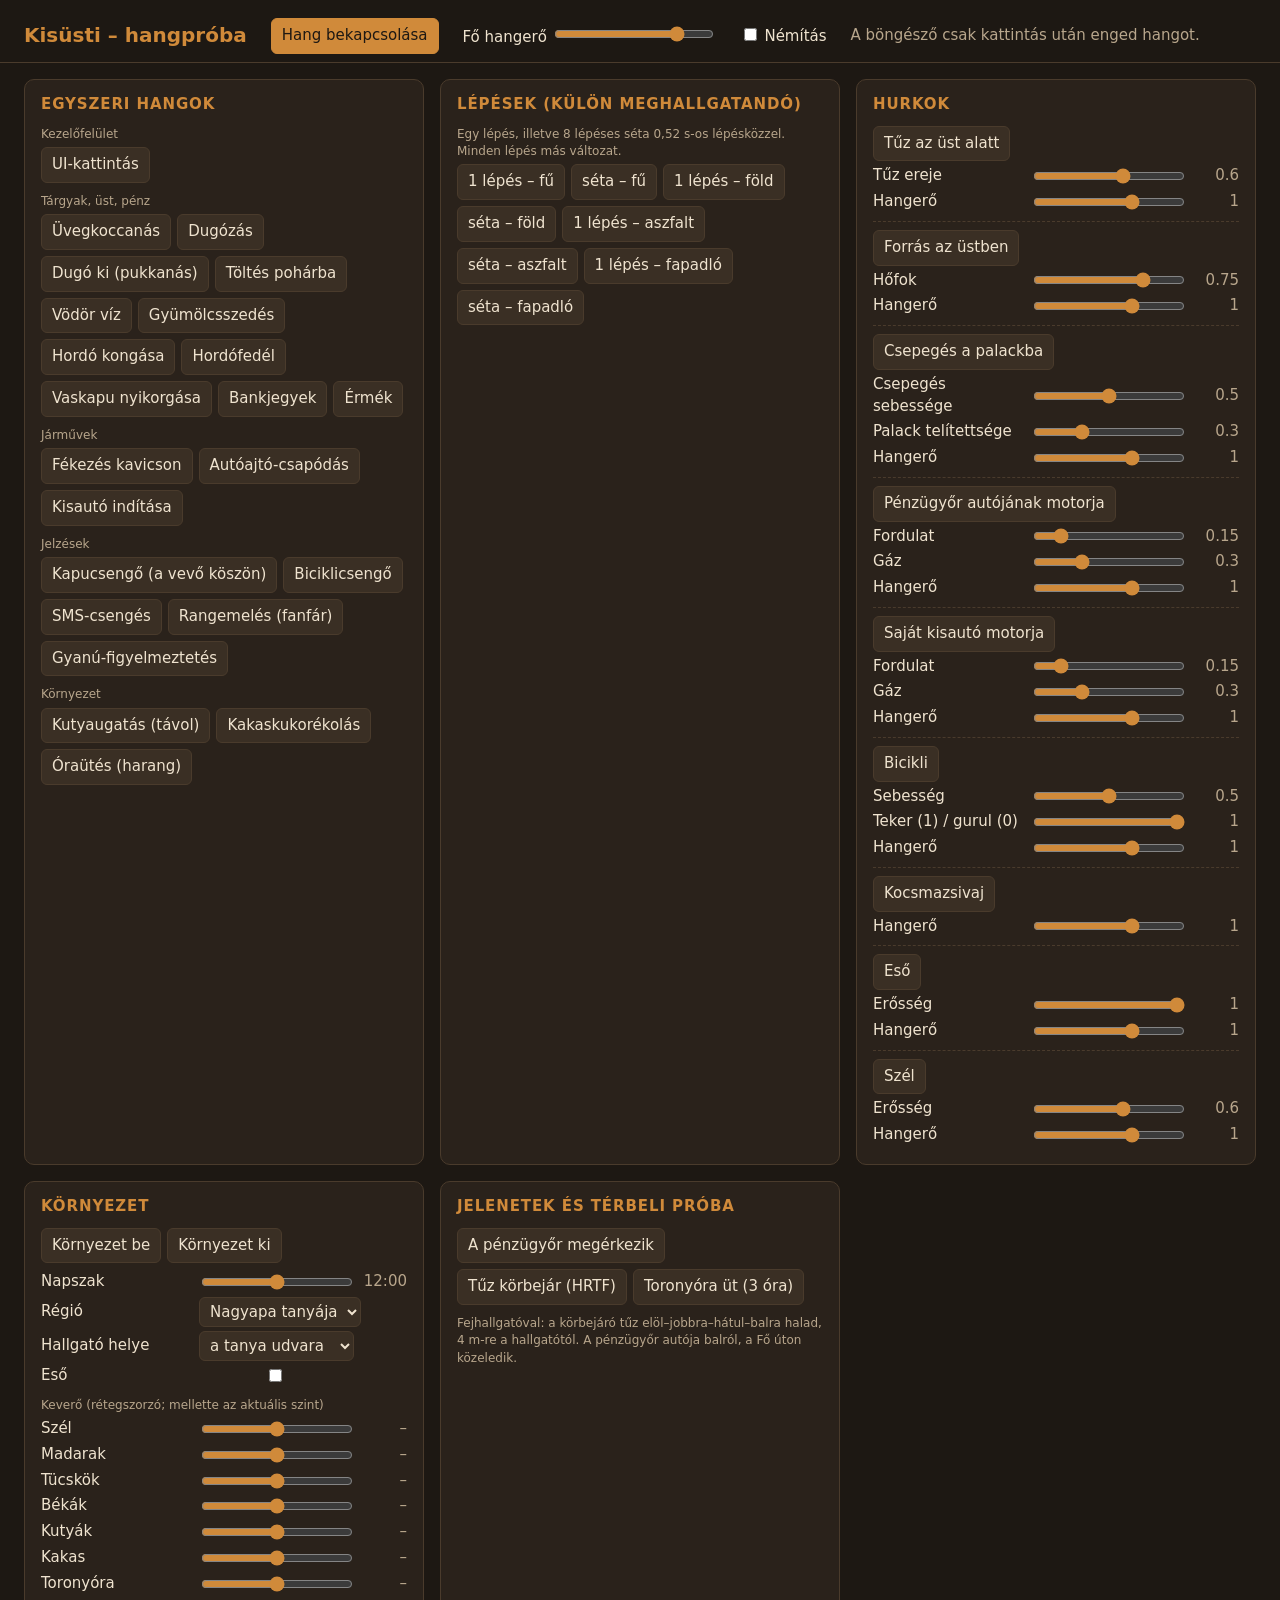
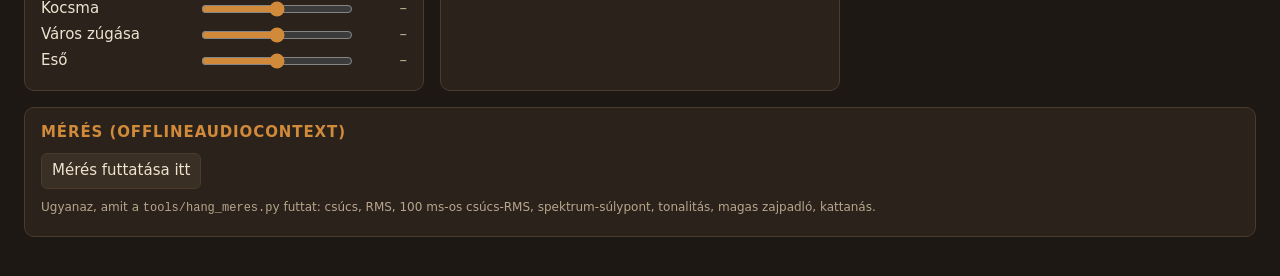
<file: hang-proba.html>
<!doctype html>
<html lang="hu">
<head>
<meta charset="utf-8">
<title>Kisüsti – hangpróba</title>
<meta name="viewport" content="width=device-width, initial-scale=1">
<style>
  :root { --bg:#1d1813; --lap:#2a221b; --szel:#4a3b2c; --szoveg:#efe3cf; --halv:#b8a68c; --rez:#d08a3a; --zold:#8fb36b; --piros:#d0644a; }
  * { box-sizing: border-box; }
  body { margin: 0; background: var(--bg); color: var(--szoveg); font: 15px/1.45 system-ui, -apple-system, "Segoe UI", sans-serif; }
  header { padding: 18px 24px 8px; border-bottom: 1px solid var(--szel); display: flex; gap: 24px; align-items: center; flex-wrap: wrap; }
  h1 { font-size: 20px; margin: 0; color: var(--rez); }
  h2 { font-size: 15px; margin: 0 0 10px; color: var(--rez); text-transform: uppercase; letter-spacing: .06em; }
  main { display: grid; grid-template-columns: repeat(auto-fit, minmax(360px, 1fr)); gap: 16px; padding: 16px 24px 40px; }
  section { background: var(--lap); border: 1px solid var(--szel); border-radius: 10px; padding: 14px 16px; }
  .gombok { display: flex; flex-wrap: wrap; gap: 6px; }
  button { background: #3a2f24; color: var(--szoveg); border: 1px solid var(--szel); border-radius: 6px; padding: 6px 10px; font: inherit; cursor: pointer; }
  button:hover { border-color: var(--rez); }
  button.be { background: var(--rez); color: #1d1813; border-color: var(--rez); }
  .kat { color: var(--halv); font-size: 12px; margin: 10px 0 4px; }
  .sor { display: grid; grid-template-columns: 150px 1fr 48px; gap: 8px; align-items: center; margin: 4px 0; }
  .sor span:last-child { text-align: right; color: var(--halv); font-variant-numeric: tabular-nums; }
  input[type=range] { width: 100%; accent-color: var(--rez); }
  select { background: #3a2f24; color: var(--szoveg); border: 1px solid var(--szel); border-radius: 6px; padding: 4px 6px; font: inherit; }
  .hurok { border-top: 1px dashed var(--szel); padding-top: 8px; margin-top: 8px; }
  .hurok:first-of-type { border-top: 0; margin-top: 0; padding-top: 0; }
  table { width: 100%; border-collapse: collapse; font-size: 13px; font-variant-numeric: tabular-nums; }
  td, th { padding: 3px 6px; border-bottom: 1px solid var(--szel); text-align: right; }
  td:first-child, th:first-child { text-align: left; }
  .ok { color: var(--zold); } .rossz { color: var(--piros); }
  #allapot { color: var(--halv); }
  .szeles { grid-column: 1 / -1; }
  img.spektro { width: 100%; border-radius: 6px; margin-top: 6px; }
</style>
</head>
<body>
<header>
  <h1>Kisüsti – hangpróba</h1>
  <button id="indit" class="be">Hang bekapcsolása</button>
  <label>Fő hangerő <input id="master" type="range" min="0" max="1" step="0.01" value="0.8" style="width:160px"></label>
  <label><input id="nema" type="checkbox"> Némítás</label>
  <span id="allapot">A böngésző csak kattintás után enged hangot.</span>
</header>
<main>
  <section id="egyszeri"><h2>Egyszeri hangok</h2></section>
  <section id="lepesek"><h2>Lépések (külön meghallgatandó)</h2>
    <p class="kat">Egy lépés, illetve 8 lépéses séta 0,52 s-os lépésközzel. Minden lépés más változat.</p>
    <div class="gombok" id="lepesgombok"></div>
  </section>
  <section id="hurkok"><h2>Hurkok</h2></section>
  <section id="kornyezet"><h2>Környezet</h2>
    <div class="gombok" style="margin-bottom:8px"><button id="ambBe">Környezet be</button><button id="ambKi">Környezet ki</button></div>
    <div class="sor"><label>Napszak</label><input id="napszak" type="range" min="0" max="1" step="0.001" value="0.5"><span id="ora">12:00</span></div>
    <div class="sor"><label>Régió</label><select id="regio"><option value="tanya">Nagyapa tanyája</option><option value="falu">Kisüstfalva</option><option value="felveg">Felvég</option><option value="szolohegy">Szőlőhegy</option><option value="major">A régi major</option><option value="kisvaros">Kisváros</option></select><span></span></div>
    <div class="sor"><label>Hallgató helye</label><select id="hely"><option value="0,1.7,0">a tanya udvara</option><option value="214,1.7,12">a kocsma előtt</option><option value="232,1.7,30">a templom alatt</option></select><span></span></div>
    <div class="sor"><label>Eső</label><input id="eso" type="checkbox"><span></span></div>
    <p class="kat">Keverő (rétegszorzó; mellette az aktuális szint)</p>
    <div id="kevero"></div>
  </section>
  <section><h2>Jelenetek és térbeli próba</h2>
    <div class="gombok">
      <button id="penzugyor">A pénzügyőr megérkezik</button>
      <button id="korbe">Tűz körbejár (HRTF)</button>
      <button id="orautes">Toronyóra üt (3 óra)</button>
    </div>
    <p class="kat">Fejhallgatóval: a körbejáró tűz elöl–jobbra–hátul–balra halad, 4 m-re a hallgatótól. A pénzügyőr autója balról, a Fő úton közeledik.</p>
  </section>
  <section class="szeles"><h2>Mérés (OfflineAudioContext)</h2>
    <div class="gombok"><button id="mer">Mérés futtatása itt</button></div>
    <p class="kat">Ugyanaz, amit a <code>tools/hang_meres.py</code> futtat: csúcs, RMS, 100 ms-os csúcs-RMS, spektrum-súlypont, tonalitás, magas zajpadló, kattanás.</p>
    <div id="meresKi"></div>
  </section>
</main>
<script type="module">
import { Hang } from './js/hang.js';

const H = new Hang();
const $ = id => document.getElementById(id);
const info = Hang.ids();
const KAT = { ui: 'Kezelőfelület', foley: 'Tárgyak, üst, pénz', lepes: 'Lépések', jarmu: 'Járművek', jelzes: 'Jelzések', kornyezet: 'Környezet' };

// ── egyszeri hangok ──
const egy = $('egyszeri');
for (const [k, nev] of Object.entries(KAT)) {
  if (k === 'lepes') continue;
  const lista = info.egyszeri.filter(e => e.cat === k); if (!lista.length) continue;
  const p = document.createElement('p'); p.className = 'kat'; p.textContent = nev; egy.appendChild(p);
  const d = document.createElement('div'); d.className = 'gombok'; egy.appendChild(d);
  for (const e of lista) { const b = document.createElement('button'); b.textContent = e.nev; b.onclick = () => H.play(e.id); d.appendChild(b); }
}
// ── lépések ──
const FEL = [['fu', 'fű'], ['fold', 'föld'], ['aszfalt', 'aszfalt'], ['fa', 'fapadló']];
for (const [s, nev] of FEL) {
  const b1 = document.createElement('button'); b1.textContent = `1 lépés – ${nev}`; b1.onclick = () => H.lepes(s);
  const b2 = document.createElement('button'); b2.textContent = `séta – ${nev}`;
  b2.onclick = () => { const t = H.now() + 0.05; for (let k = 0; k < 8; k++) H.play('lepes_' + s, { when: t + k * 0.52 }); };
  $('lepesgombok').append(b1, b2);
}
// ── hurkok ──
const hk = $('hurkok'), aktiv = {};
for (const l of info.hurok) {
  const box = document.createElement('div'); box.className = 'hurok'; hk.appendChild(box);
  const b = document.createElement('button'); b.textContent = l.nev; box.appendChild(b);
  const ertek = { vol: 1 };
  const csuszka = (k, nev, def, step = 0.01, max = 1) => {
    ertek[k] = def;
    const s = document.createElement('div'); s.className = 'sor';
    s.innerHTML = `<label>${nev}</label><input type="range" min="0" max="${max}" step="${step}" value="${def}"><span>${def}</span>`;
    const inp = s.querySelector('input'), out = s.querySelector('span');
    inp.oninput = () => { ertek[k] = +inp.value; out.textContent = (+inp.value).toFixed(2); if (aktiv[l.id]) aktiv[l.id].set({ [k]: +inp.value }); };
    box.appendChild(s);
  };
  for (const p of l.params) csuszka(p.k, p.nev, p.def, p.step || 0.01);
  csuszka('vol', 'Hangerő', 1, 0.01, 1.5);
  b.onclick = () => {
    if (aktiv[l.id]) { aktiv[l.id].stop(); delete aktiv[l.id]; b.classList.remove('be'); return; }
    if (l.id === 'motor_kisauto') H.play('kisauto_indit');
    aktiv[l.id] = H.loop(l.id, { ...ertek, ...(l.id === 'bicikli' ? { teker: !!ertek.teker } : {}) }); b.classList.add('be');
  };
}
// ── környezet ──
const kev = $('kevero'), szintSpan = {};
for (const r of info.retegek) {
  const s = document.createElement('div'); s.className = 'sor';
  s.innerHTML = `<label>${r.nev}</label><input type="range" min="0" max="2" step="0.01" value="1"><span>–</span>`;
  s.querySelector('input').oninput = e => H.ambientMix({ [r.id]: +e.target.value });
  szintSpan[r.id] = s.querySelector('span'); kev.appendChild(s);
}
const fakeCam = (x, y, z) => ({ matrixWorld: { elements: [1, 0, 0, 0, 0, 1, 0, 0, 0, 0, 1, 0, x, y, z, 1] } });
const helyAt = () => { const [x, y, z] = $('hely').value.split(',').map(Number); H.listener(fakeCam(x, y, z)); };
let ambOn = false;
const ambFrissit = () => {
  const n = +$('napszak').value, perc = Math.round(n * 1440) % 1440;
  $('ora').textContent = `${String(Math.floor(perc / 60)).padStart(2, '0')}:${String(perc % 60).padStart(2, '0')}`;
  if (ambOn) H.ambient({ napszak: n, regio: $('regio').value, eso: $('eso').checked });
};
$('ambBe').onclick = () => { ambOn = true; helyAt(); ambFrissit(); };
$('ambKi').onclick = () => { ambOn = false; H.ambientStop(); };
for (const id of ['napszak', 'regio', 'eso']) $(id).oninput = ambFrissit;
$('regio').onchange = ambFrissit; $('hely').onchange = helyAt;
setInterval(() => { const lv = H.ambientSzintek(); for (const k in szintSpan) szintSpan[k].textContent = lv[k] != null ? lv[k].toFixed(2) : '–'; }, 300);
// ── jelenetek ──
$('penzugyor').onclick = () => { H.listener(fakeCam(0, 1.7, 8)); H.jelenet('penzugyor', { pos: [0, 0.7, 17.5] }); };
let kor = null;
$('korbe').onclick = () => {
  if (kor) { clearInterval(kor.iv); kor.h.stop(); kor = null; $('korbe').classList.remove('be'); return; }
  H.listener(fakeCam(0, 1.7, 0));
  const pos = { x: 0, y: 1.2, z: -4 }, t0 = performance.now();
  const h = H.loop('tuz', { pos, ero: 0.7 });
  const iv = setInterval(() => { const a = (performance.now() - t0) / 1000 * TAU / 10; pos.x = 4 * Math.sin(a); pos.z = -4 * Math.cos(a); }, 30);
  kor = { h, iv }; $('korbe').classList.add('be');
};
const TAU = Math.PI * 2;
$('orautes').onclick = () => { ambOn = true; $('napszak').value = 2.97 / 24; helyAt(); ambFrissit(); setTimeout(() => { $('napszak').value = 3.02 / 24; ambFrissit(); }, 400); };
// ── fő vezérlők ──
$('indit').onclick = async () => { const ok = await H.unlock(); H.master(+$('master').value); $('allapot').textContent = ok ? 'Hang bekapcsolva.' : 'A hangot a böngésző nem engedte.'; $('indit').classList.remove('be'); };
$('master').oninput = e => H.master(+e.target.value);
$('nema').onchange = e => H.mute(e.target.checked);

// ───────────────── mérés ─────────────────
function fft(re, im) {
  const n = re.length;
  for (let i = 1, j = 0; i < n; i++) { let bit = n >> 1; for (; j & bit; bit >>= 1) j ^= bit; j ^= bit; if (i < j) { [re[i], re[j]] = [re[j], re[i]]; [im[i], im[j]] = [im[j], im[i]]; } }
  for (let len = 2; len <= n; len <<= 1) {
    const ang = -TAU / len, wr = Math.cos(ang), wi = Math.sin(ang);
    for (let i = 0; i < n; i += len) {
      let cr = 1, ci = 0;
      for (let k = 0; k < len / 2; k++) {
        const a = i + k, b = a + len / 2, tr = re[b] * cr - im[b] * ci, ti = re[b] * ci + im[b] * cr;
        re[b] = re[a] - tr; im[b] = im[a] - ti; re[a] += tr; im[a] += ti;
        const ncr = cr * wr - ci * wi; ci = cr * wi + ci * wr; cr = ncr;
      }
    }
  }
}
const db = v => 20 * Math.log10(Math.max(v, 1e-12));
function stft(x, sr, N, hop, cb) {
  const win = new Float32Array(N); let ws = 0; for (let i = 0; i < N; i++) { win[i] = 0.5 - 0.5 * Math.cos(TAU * i / N); ws += win[i]; }
  const re = new Float64Array(N), im = new Float64Array(N), mag = new Float64Array(N / 2);
  for (let s = 0; s + N <= x.length; s += hop) {
    for (let i = 0; i < N; i++) { re[i] = x[s + i] * win[i]; im[i] = 0; }
    fft(re, im);
    for (let k = 0; k < N / 2; k++) mag[k] = Math.hypot(re[k], im[k]) * 2 / ws;   // szinusz amplitúdója
    cb(mag, s);
  }
}
function metrics(buf, spec) {
  const sr = buf.sampleRate, L = buf.getChannelData(0), R = buf.getChannelData(1), s0 = Math.floor((spec.skip || 0) * sr);
  const n = L.length - s0, x = new Float32Array(n);
  let peak = 0;
  for (let i = 0; i < L.length; i++) peak = Math.max(peak, Math.abs(L[i]), Math.abs(R[i]));
  for (let i = 0; i < n; i++) x[i] = 0.5 * (L[i + s0] + R[i + s0]);
  let ss = 0; for (let i = 0; i < n; i++) ss += x[i] * x[i];
  const w = Math.round(0.1 * sr); let s = 0, best = 0;
  for (let i = 0; i < n; i++) { s += x[i] * x[i]; if (i >= w) s -= x[i - w] * x[i - w]; if (s > best) best = s; }
  // spektrum: súlypont, tonalitás (csúcs/medián 300–8000 Hz), magas zajpadló (6–16 kHz, 10. percentilis)
  const N = 2048, P = new Float64Array(N / 2), hf = []; let num = 0, den = 0;
  stft(x, sr, N, 1024, mag => {
    let e = 0, h = 0;
    for (let k = 1; k < N / 2; k++) { const f = k * sr / N, m2 = mag[k] * mag[k]; P[k] += m2; num += f * m2; den += m2; e += m2; if (f >= 6000 && f <= 16000) h += m2; }
    hf.push(db(Math.sqrt(h / 2)));
  });
  const band = []; for (let k = 1; k < N / 2; k++) { const f = k * sr / N; if (f >= 300 && f <= 8000) band.push(P[k]); }
  band.sort((a, b) => a - b);
  const tonus = band.length ? 10 * Math.log10(band[band.length - 1] / Math.max(band[Math.floor(band.length / 2)], 1e-30)) : 0;
  hf.sort((a, b) => a - b);
  // kattanás: az első különbség kiugrása a környező ±10 ms különbség-RMS-éhez képest
  let klikk = 0;
  if (spec.folyamatos) {
    const d2 = new Float64Array(n + 1); for (let i = 1; i < n; i++) { const d = x[i] - x[i - 1]; d2[i + 1] = d2[i] + d * d; }
    const r = Math.round(0.01 * sr);
    for (let i = r + 1; i < n - r; i++) {
      const d = Math.abs(x[i] - x[i - 1]); if (d < 0.05) continue;
      const loc = Math.sqrt((d2[i + r] - d2[i - r]) / (2 * r));
      if (d > 10 * loc) { klikk++; i += r; }
    }
  }
  return {
    csucs_db: +db(peak).toFixed(2), rms_db: +db(Math.sqrt(ss / Math.max(1, n))).toFixed(2), max100_db: +db(Math.sqrt(best / w)).toFixed(2),
    sulypont_hz: Math.round(den > 0 ? num / den : 0), tonus_db: +tonus.toFixed(1), hf10_db: hf.length ? +hf[Math.floor(hf.length * 0.1)].toFixed(1) : -200, klikk,
  };
}
function spektrogram(buf, spec) {
  const sr = buf.sampleRate, L = buf.getChannelData(0), R = buf.getChannelData(1), n = L.length, x = new Float32Array(n);
  for (let i = 0; i < n; i++) x[i] = 0.5 * (L[i] + R[i]);
  const N = 2048, hop = Math.max(128, Math.ceil(n / 1100)), cols = [];
  stft(x, sr, N, hop, mag => cols.push(Float32Array.from(mag)));
  const W = Math.max(1, cols.length), Hh = 320, top = 26, left = 46, cv = document.createElement('canvas');
  cv.width = W + left + 8; cv.height = Hh + top + 22;
  const g = cv.getContext('2d'); g.fillStyle = '#120e0a'; g.fillRect(0, 0, cv.width, cv.height);
  const img = g.createImageData(W, Hh), f0 = 30, f1 = 20000;
  const pal = [[0, 0, 4], [40, 11, 84], [101, 21, 110], [159, 42, 99], [212, 72, 66], [245, 125, 21], [250, 193, 39], [252, 255, 164]];
  const col = v => { const u = Math.max(0, Math.min(1, v)) * (pal.length - 1), i = Math.floor(u), t = u - i, a = pal[i], b = pal[Math.min(pal.length - 1, i + 1)]; return [a[0] + (b[0] - a[0]) * t, a[1] + (b[1] - a[1]) * t, a[2] + (b[2] - a[2]) * t]; };
  for (let y = 0; y < Hh; y++) {
    const fa = f0 * Math.pow(f1 / f0, 1 - (y + 1) / Hh), fb = f0 * Math.pow(f1 / f0, 1 - y / Hh);
    const ka = Math.max(1, Math.floor(fa * N / sr)), kb = Math.min(N / 2 - 1, Math.max(ka, Math.ceil(fb * N / sr)));
    for (let c = 0; c < W; c++) {
      let m = 0; for (let k = ka; k <= kb; k++) m = Math.max(m, cols[c][k]);
      const [r, gg, b] = col((db(m) + 100) / 90), o = (y * W + c) * 4;
      img.data[o] = r; img.data[o + 1] = gg; img.data[o + 2] = b; img.data[o + 3] = 255;
    }
  }
  g.putImageData(img, left, top);
  g.fillStyle = '#efe3cf'; g.font = '13px system-ui, sans-serif';
  g.fillText(`${spec.nev}  —  ${(n / sr).toFixed(1)} s, -100…-10 dBFS, log. frekvencia`, left, 17);
  g.font = '11px system-ui, sans-serif';
  for (const f of [50, 100, 200, 500, 1000, 2000, 5000, 10000, 20000]) {
    const y = top + Hh * (1 - Math.log(f / f0) / Math.log(f1 / f0));
    g.fillText(f >= 1000 ? `${f / 1000}k` : String(f), 6, y + 4); g.fillRect(left - 5, y, 4, 1);
  }
  for (let s = 0; s <= n / sr; s += 1) { const xx = left + s * sr / hop; g.fillText(`${s}`, xx - 3, top + Hh + 15); g.fillRect(xx, top + Hh, 1, 4); }
  return cv.toDataURL('image/png');
}
function wav16(buf) {
  const n = buf.length, ch = buf.numberOfChannels, sr = buf.sampleRate, bytes = 44 + n * ch * 2, a = new ArrayBuffer(bytes), v = new DataView(a);
  const str = (o, s) => { for (let i = 0; i < s.length; i++) v.setUint8(o + i, s.charCodeAt(i)); };
  str(0, 'RIFF'); v.setUint32(4, bytes - 8, true); str(8, 'WAVE'); str(12, 'fmt '); v.setUint32(16, 16, true); v.setUint16(20, 1, true);
  v.setUint16(22, ch, true); v.setUint32(24, sr, true); v.setUint32(28, sr * ch * 2, true); v.setUint16(32, ch * 2, true); v.setUint16(34, 16, true);
  str(36, 'data'); v.setUint32(40, n * ch * 2, true);
  const d = []; for (let c = 0; c < ch; c++) d.push(buf.getChannelData(c));
  let o = 44; for (let i = 0; i < n; i++) for (let c = 0; c < ch; c++) { const s = Math.max(-1, Math.min(1, d[c][i])); v.setInt16(o, Math.round(s * 32767), true); o += 2; }
  const u8 = new Uint8Array(a); let bin = ''; for (let i = 0; i < u8.length; i += 0x8000) bin += String.fromCharCode.apply(null, u8.subarray(i, i + 0x8000));
  return btoa(bin);
}
window.hangKatalogus = () => Hang.katalogus();
window.hangVarratok = () => Hang.varratok();
window.hangVegek = () => Hang.vegek();
window.hangMeres = async (spec, o = {}) => {
  const t = performance.now(), buf = await Hang.render(spec);
  const m = metrics(buf, spec);
  return { m, ms: Math.round(performance.now() - t), wav: o.wav === false ? null : wav16(buf), png: spec.spektro ? spektrogram(buf, spec) : null };
};

$('mer').onclick = async () => {
  const ki = $('meresKi'); ki.innerHTML = '<p class="kat">Fut…</p>';
  const kat = Hang.katalogus(), sorok = [];
  const tbl = document.createElement('table');
  tbl.innerHTML = '<tr><th>hang</th><th>csúcs dBFS</th><th>RMS</th><th>max 100 ms</th><th>súlypont Hz</th><th>tónus dB</th><th>HF10 dB</th><th>kattanás</th><th></th></tr>';
  ki.innerHTML = ''; ki.appendChild(tbl);
  for (const spec of kat) {
    const r = await window.hangMeres(spec, { wav: false });
    const tr = document.createElement('tr'), m = r.m, okc = m.csucs_db <= -1 ? 'ok' : 'rossz';
    tr.innerHTML = `<td>${spec.nev}</td><td class="${okc}">${m.csucs_db}</td><td>${m.rms_db}</td><td>${m.max100_db}</td><td>${m.sulypont_hz}</td><td>${m.tonus_db}</td><td>${m.hf10_db}</td><td class="${m.klikk ? 'rossz' : 'ok'}">${spec.folyamatos ? m.klikk : '–'}</td><td></td>`;
    if (r.png) { const b = document.createElement('button'); b.textContent = 'kép'; b.onclick = () => { const im = document.createElement('img'); im.className = 'spektro'; im.src = r.png; ki.appendChild(im); }; tr.lastChild.appendChild(b); }
    tbl.appendChild(tr); sorok.push(r);
  }
};
window.__hangKesz = true;
</script>
</body>
</html>
</file>
<file: ui.css>
/* Kisüsti UI — borostyán, réz, mély barna. Egység: em (az alap 16–21 px a képmagasság szerint, a Beállításokban nagyítható).
   A legkisebb szöveg 0,94 em (≥ 15 px 1280×720-on is). Minden mozgás ease-out be, ease-in ki; a „visszafogott” mód mindet kikapcsolja. */
.ku {
  --f: calc(clamp(16px, 1.9vh, 21px) * var(--ku-skala, 1));
  --mely: #120b06; --barna: #24170e; --barna2: #33210f; --rez: #b8733a; --rez2: #dc9550; --bor: #f2b44c; --papir: #f3e7cc;
  --halk: #cdb48c; --zold: #a3cc6e; --piros: #ec6a50; --tinta: #3a2414; --kek: #79b4d2;
  --kis: max(15px, calc(var(--f) * .94));
  --marg: clamp(14px, 2.3vh, 30px);
  --kemeny: cubic-bezier(.2, .9, .3, 1); --rugo: cubic-bezier(.2, 1.5, .4, 1);
  position: fixed; inset: 0; z-index: 50; pointer-events: none;
  font: 400 var(--f)/1.36 system-ui, -apple-system, "Segoe UI", sans-serif; color: var(--papir);
  font-variant-numeric: tabular-nums; -webkit-font-smoothing: antialiased;
}
.ku *, .ku *::before, .ku *::after { box-sizing: border-box; }
.ku [hidden] { display: none !important; }
:where(.ku) button { font: inherit; color: inherit; background: none; border: 0; margin: 0; padding: 0; cursor: pointer; text-align: inherit; }
:where(.ku) small, :where(.ku) .kis { font-size: var(--kis); }
.ku kbd { display: inline-block; min-width: 1.7em; padding: .02em .38em; margin: 0 .12em; border: 1px solid rgba(242,180,76,.7); border-bottom-width: .16em;
  border-radius: .3em; background: #2a1a0e; color: var(--bor); font: 700 var(--kis)/1.25 system-ui, sans-serif; text-align: center; text-shadow: none; }
.ku .ku-i { width: 1.25em; height: 1.25em; flex: none; vertical-align: -.22em; }
.ku .ku-i.nagy { width: 3em; height: 3em; color: var(--rez2); opacity: .85; }
.ku .ku-halk { color: var(--halk); }
.ku .fel { color: var(--zold) !important; } .ku .le { color: var(--piros) !important; }
.ku em { font-style: normal; font-weight: 700; }
.ku.nyugi *, .ku .nyugi * { animation: none !important; transition: none !important; }

/* ================================================================ HUD */
.ku-hud { position: absolute; inset: 0; transition: opacity .25s ease-out; }
.ku-hud.halvany { opacity: .22; }
.ku-kartya { background: linear-gradient(180deg, rgba(38,24,14,.93), rgba(18,11,6,.93)); border: 1px solid rgba(220,149,80,.42); border-radius: .55em;
  box-shadow: 0 .25em .9em rgba(0,0,0,.45), inset 0 1px 0 rgba(255,220,160,.09); padding: .45em .75em; text-shadow: 0 1px 2px #000; }
.ku-hb { position: absolute; left: var(--marg); top: var(--marg); width: 16.5em; display: flex; flex-direction: column; gap: .4em; }
.ku-ido { display: flex; align-items: baseline; gap: .5em; }
.ku-ido .ku-napjel { align-self: center; display: flex; color: var(--bor); }
.ku-ido .ku-napjel.hold { color: #c9d4e8; }
.ku-ido .ku-napjel .ku-i { width: 1.5em; height: 1.5em; }
.ku-ora { font: 800 1.85em/1 system-ui, sans-serif; color: var(--bor); letter-spacing: .02em; }
.ku-nap { margin-left: auto; color: var(--halk); font-weight: 600; }
.ku-penz { position: relative; }
.ku-zseb { display: flex; align-items: center; gap: .45em; position: relative; }
.ku-zseb b { font-size: 1.4em; font-weight: 700; color: #fff7e6; }
.ku-zseb .ku-i { color: var(--bor); width: 1.4em; height: 1.4em; }
.ku-mas { display: flex; gap: .9em; margin-top: .15em; font-size: var(--kis); color: var(--halk); }
.ku-mas span { display: flex; align-items: center; gap: .3em; } .ku-mas i { font-style: normal; color: #ead9b8; }
.ku-fel { position: absolute; left: 2.1em; top: -.2em; font: 800 1.3em/1 system-ui, sans-serif; color: var(--zold); text-shadow: 0 1px 3px #000, 0 0 .6em rgba(160,220,100,.5);
  animation: ku-fel 1.6s var(--kemeny) forwards; pointer-events: none; white-space: nowrap; }
.ku-fel.minusz { color: var(--piros); }
@keyframes ku-fel { 0% { transform: translateY(.6em) scale(.7); opacity: 0; } 15% { transform: translateY(0) scale(1.08); opacity: 1; } 70% { opacity: 1; } 100% { transform: translateY(-1.6em) scale(1); opacity: 0; } }
.ku-rang-sor { display: flex; justify-content: space-between; align-items: baseline; }
.ku-rangnev { font: 700 1.08em Georgia, serif; color: var(--rez2); letter-spacing: .02em; }
.ku-xp { font-size: var(--kis); color: var(--halk); }
.ku-xpsav { height: .45em; margin-top: .3em; border-radius: .3em; background: rgba(255,255,255,.1); overflow: hidden; }
.ku-xpsav i { display: block; height: 100%; background: linear-gradient(90deg, #8a4f22, var(--rez2), #ffd38a); border-radius: inherit; transition: width .6s var(--kemeny); }
.ku-kuldetes { display: flex; align-items: center; gap: .4em; padding: .3em .65em; font-size: var(--kis); color: #ead9b8; background: rgba(18,11,6,.66); border-radius: .45em; border-left: .2em solid var(--rez); text-shadow: 0 1px 2px #000; }
.ku-kuldetes span { flex: 1; font-style: italic; } .ku-kuldetes i { font-style: normal; color: var(--halk); }

.ku-hj { position: absolute; right: var(--marg); top: var(--marg); width: 19em; display: flex; flex-direction: column; gap: .45em; }
.ku-gy-fej { display: flex; align-items: baseline; gap: .55em; }
.ku-gy-fej span:first-child { font: 700 var(--kis) system-ui; letter-spacing: .14em; color: var(--halk); }
.ku-gy-reg { flex: 1; font-weight: 600; color: #ead9b8; white-space: nowrap; overflow: hidden; text-overflow: ellipsis; }
.ku-gy-szam { font: 800 1.5em/1 system-ui, sans-serif; color: var(--fokszin, var(--zold)); }
.ku-gy-sav { position: relative; height: .62em; margin: .35em 0 .3em; border-radius: .35em; background: rgba(255,255,255,.1); overflow: hidden; }
.ku-gy-sav i { position: absolute; inset: 0 auto 0 0; background: var(--fokszin, var(--zold)); border-radius: inherit; transition: width .5s var(--kemeny), background .4s ease-out; }
.ku-gy-sav s { position: absolute; top: 0; bottom: 0; width: 2px; background: rgba(0,0,0,.65); text-decoration: none; }
.ku-gy-szoveg { font-size: var(--kis); color: #ead9b8; }
.ku-gyanu[data-fok="0"] { --fokszin: var(--zold); } .ku-gyanu[data-fok="1"] { --fokszin: #c9c45a; } .ku-gyanu[data-fok="2"] { --fokszin: var(--bor); }
.ku-gyanu[data-fok="3"] { --fokszin: #f08a3c; } .ku-gyanu[data-fok="4"] { --fokszin: var(--piros); border-color: var(--piros); }
.ku-gyanu.lok { animation: ku-lok .7s var(--kemeny); }
@keyframes ku-lok { 0% { transform: scale(1); } 25% { transform: scale(1.06); box-shadow: 0 0 1.4em rgba(236,106,80,.6); } 100% { transform: scale(1); } }
.ku-riaszt { display: flex; align-items: center; gap: .5em; padding: .45em .75em; border-radius: .5em; font-weight: 700; color: #fff; background: linear-gradient(180deg, #a3261a, #7a170e);
  border: 1px solid #ffb39f; box-shadow: 0 0 1em rgba(200,40,20,.45); animation: ku-pulz 1.4s ease-in-out infinite; text-shadow: 0 1px 2px #000; }
.ku-riaszt .ku-i { width: 1.45em; height: 1.45em; }
@keyframes ku-pulz { 0%, 100% { box-shadow: 0 0 .5em rgba(200,40,20,.35); } 50% { box-shadow: 0 0 1.4em rgba(240,70,40,.75); } }
.ku-toastok { display: flex; flex-direction: column; gap: .4em; }
.ku-toast { display: flex; align-items: center; gap: .6em; padding: .5em .75em; border-radius: .55em; background: linear-gradient(180deg, rgba(48,31,18,.95), rgba(24,15,8,.95));
  border: 1px solid rgba(220,149,80,.5); box-shadow: 0 .3em 1em rgba(0,0,0,.5); transform: translateX(2em); opacity: 0; transition: transform .35s var(--kemeny), opacity .3s ease-out; text-shadow: 0 1px 2px #000; }
.ku-toast.be { transform: none; opacity: 1; }
.ku-toast.ki { transform: translateX(1em); opacity: 0; transition: transform .35s ease-in, opacity .35s ease-in; }
.ku-toast > div { flex: 1; min-width: 0; }
.ku-t-ik { width: 1.6em !important; height: 1.6em !important; color: var(--bor); }
.ku-t-cim { font-weight: 700; color: #fff4dc; }
.ku-t-szov { font-size: var(--kis); color: #e3cfa8; overflow: hidden; text-overflow: ellipsis; display: -webkit-box; -webkit-line-clamp: 2; -webkit-box-orient: vertical; }
.ku-t-penz { font: 800 1.25em system-ui; color: var(--zold); }
.ku-toast.sms { border-left: .25em solid var(--bor); } .ku-toast.penz { border-left: .25em solid var(--zold); } .ku-toast.kuld { border-left: .25em solid var(--rez2); }

.ku-naplo { position: absolute; left: var(--marg); bottom: calc(var(--marg) + 2.6em); width: min(36em, 46vw); display: flex; flex-direction: column; align-items: flex-start; gap: .25em; }
.ku-ns { padding: .2em .6em; border-radius: .4em; background: rgba(14,9,5,.7); color: #f0e2c4; text-shadow: 0 1px 2px #000; animation: ku-be-bal .4s var(--kemeny); transition: opacity .8s ease-in; }
.ku-ns.hiba { color: #ffc2b2; border-left: .2em solid var(--piros); }
.ku-ns.ki { opacity: 0; }
@keyframes ku-be-bal { from { transform: translateX(-1em); opacity: 0; } to { transform: none; opacity: 1; } }
.ku-prompt { position: absolute; left: 50%; top: calc(50% + 2.4em); transform: translate(-50%, .4em); padding: .35em .9em; border-radius: 2em; background: rgba(14,9,5,.78);
  border: 1px solid rgba(242,180,76,.45); font-size: 1.12em; font-weight: 600; white-space: nowrap; opacity: 0; transition: opacity .15s ease-out, transform .2s var(--kemeny); text-shadow: 0 1px 2px #000; }
.ku-prompt.lat { opacity: 1; transform: translate(-50%, 0); }
.ku-teljel { position: absolute; right: var(--marg); bottom: var(--marg); display: flex; align-items: center; gap: .45em; padding: .35em .7em; border-radius: 2em;
  background: rgba(14,9,5,.72); border: 1px solid rgba(220,149,80,.35); color: #ead9b8; text-shadow: 0 1px 2px #000; }
.ku-teljel .ku-i { color: var(--bor); }
.ku-olv { min-width: 1.6em; padding: 0 .4em; border-radius: 1em; background: var(--bor); color: #1a0f06; font-weight: 800; text-align: center; text-shadow: none; }
.ku-teljel.rezeg { animation: ku-rezeg .5s ease-out; }
@keyframes ku-rezeg { 0%, 100% { transform: none; } 20% { transform: translateX(-3px) rotate(-2deg); } 40% { transform: translateX(3px) rotate(2deg); } 60% { transform: translateX(-2px); } 80% { transform: translateX(2px); } }
.ku-banner { position: absolute; left: 50%; top: 13vh; transform: translateX(-50%); text-align: center; padding: .6em 2.4em .7em; min-width: 22em;
  background: radial-gradient(ellipse at center, rgba(70,40,18,.95), rgba(26,15,8,.92)); border: 1px solid var(--rez2); border-radius: .4em;
  box-shadow: 0 .6em 2.2em rgba(0,0,0,.6), 0 0 3em rgba(242,180,76,.25); opacity: 0; }
.ku-banner.be { animation: ku-banner .7s var(--rugo) forwards; } .ku-banner.ki { animation: ku-banner-ki .5s ease-in forwards; }
@keyframes ku-banner { from { opacity: 0; transform: translateX(-50%) scale(.6); } to { opacity: 1; transform: translateX(-50%) scale(1); } }
@keyframes ku-banner-ki { from { opacity: 1; transform: translateX(-50%); } to { opacity: 0; transform: translateX(-50%) translateY(-1em); } }
.ku-bn-kis { font: 700 var(--kis) system-ui; letter-spacing: .3em; color: var(--rez2); }
.ku-bn-nev { font: 700 2.6em/1.1 Georgia, serif; background: linear-gradient(180deg, #ffe2a0, #e09a40 60%, #a8602a); -webkit-background-clip: text; background-clip: text; color: transparent; filter: drop-shadow(0 .06em 0 #4a240c); }
.ku-bn-al { font-style: italic; color: #e8d4ac; }

/* ================================================================ modális keretek */
.ku-modal { position: fixed; inset: 0; display: flex; align-items: center; justify-content: center; pointer-events: auto; opacity: 0; transition: opacity .18s ease-out; }
.ku-modal.be { opacity: 1; } .ku-modal.ki { opacity: 0; transition: opacity .22s ease-in; }
.ku-m-telefon { justify-content: flex-end; padding-right: max(5vw, 3em); background: linear-gradient(90deg, rgba(10,6,3,0) 30%, rgba(10,6,3,.55)); }
.ku-m-panel { background: radial-gradient(ellipse at center, rgba(10,6,3,.45), rgba(6,4,2,.78)); }
.ku-m-menu { background: radial-gradient(ellipse at center, rgba(22,14,8,.82), rgba(5,3,2,.94)); flex-direction: column; }
.ku-lap { display: flex; flex-direction: column; min-height: 0; flex: 1; }
.ku-gorget { overflow-y: auto; overflow-x: hidden; min-height: 0; flex: 1; scrollbar-width: thin; scrollbar-color: var(--rez) transparent; overscroll-behavior: contain; }

/* ---------------------------------------------------------------- telefon */
.ku-tel { position: relative; height: min(91vh, 60em); aspect-ratio: .54; display: flex; flex-direction: column; padding: .55em .85em 1em;
  border-radius: 2.1em 2.1em 2.6em 2.6em; background: linear-gradient(160deg, #46321f 0%, #24170d 45%, #140c06 100%);
  border: .16em solid #6b4a2c; box-shadow: inset 0 0 0 .14em #0b0704, inset .35em .35em .7em rgba(255,215,160,.09), inset -.3em -.4em .8em rgba(0,0,0,.5), 0 1.6em 3.2em rgba(0,0,0,.65);
  transform: translateY(0); }
.ku-m-telefon.be .ku-tel { animation: ku-tel-be .38s var(--kemeny); }
.ku-m-telefon.ki .ku-tel { transform: translateY(40%) rotate(4deg); transition: transform .22s ease-in; }
@keyframes ku-tel-be { from { transform: translateY(45%) rotate(5deg); } to { transform: none; } }
.ku-tel::before { content: ""; position: absolute; inset: .35em; border-radius: 1.8em 1.8em 2.3em 2.3em; border: 1px solid rgba(220,160,90,.22); pointer-events: none; }
.ku-szalag { position: absolute; z-index: 3; top: -.35em; right: -1.4em; transform: rotate(9deg); padding: .2em .9em .25em; background: rgba(236,224,180,.94);
  color: #3a2414; font: 700 var(--kis)/1.05 "Bradley Hand", "Segoe Print", "Comic Sans MS", cursive; text-align: center; box-shadow: 0 .15em .4em rgba(0,0,0,.45);
  clip-path: polygon(2% 8%, 10% 0, 22% 6%, 38% 0, 55% 7%, 70% 1%, 86% 6%, 100% 2%, 97% 50%, 100% 95%, 84% 100%, 66% 93%, 48% 100%, 30% 94%, 14% 100%, 0 92%, 3% 50%); }
.ku-tel-fej { height: 1.55em; display: flex; align-items: center; justify-content: center; gap: .6em; }
.ku-hangszoro { width: 3.4em; height: .32em; border-radius: .3em; background: repeating-linear-gradient(90deg, #070403 0 .22em, #2a1c11 .22em .36em); box-shadow: inset 0 1px 1px #000; }
.ku-led { width: .38em; height: .38em; border-radius: 50%; background: #3c2a10; box-shadow: inset 0 0 1px #000; }
.ku-m-telefon[data-lap] .ku-led { background: #f2b44c; box-shadow: 0 0 .4em #f2b44c; animation: ku-pulz2 2.4s ease-in-out infinite; }
@keyframes ku-pulz2 { 0%, 100% { opacity: .35; } 50% { opacity: 1; } }
.ku-kep { flex: 1; min-height: 0; display: flex; flex-direction: column; border-radius: .6em; overflow: hidden; background: radial-gradient(ellipse at 50% 0%, #22160c, #0f0905 70%);
  border: .26em solid #0a0604; box-shadow: inset 0 0 1.6em rgba(0,0,0,.85), 0 0 0 1px rgba(255,200,120,.16), inset 0 1px 0 rgba(255,220,170,.1); }
.ku-sb { display: flex; align-items: center; justify-content: space-between; padding: .2em .6em; font-size: var(--kis); color: var(--bor); background: rgba(0,0,0,.35); }
.ku-sb b { font-weight: 700; }
.ku-jel { display: flex; align-items: flex-end; gap: 2px; height: .9em; } .ku-jel i { width: 3px; background: var(--bor); border-radius: 1px; }
.ku-jel i:nth-child(1) { height: 30%; } .ku-jel i:nth-child(2) { height: 55%; } .ku-jel i:nth-child(3) { height: 80%; } .ku-jel i:nth-child(4) { height: 100%; opacity: .3; }
.ku-akku { width: 1.6em; height: .8em; border: 1px solid var(--bor); border-radius: 2px; padding: 1px; position: relative; }
.ku-akku::after { content: ""; position: absolute; right: -3px; top: 25%; height: 50%; width: 2px; background: var(--bor); }
.ku-akku i { display: block; height: 100%; width: 62%; background: var(--bor); }
.ku-lapfej { padding: .35em .7em .3em; font: 700 1.12em Georgia, serif; color: var(--bor); letter-spacing: .02em; border-bottom: 1px solid rgba(220,149,80,.35);
  background: linear-gradient(180deg, rgba(242,180,76,.1), transparent); white-space: nowrap; overflow: hidden; text-overflow: ellipsis; }
.ku-lapfej:empty { display: none; }
.ku-kep .ku-lap { padding: 0; }
.ku-soft { display: flex; justify-content: space-between; align-items: center; padding: .25em .7em; font-size: var(--kis); font-weight: 700; color: var(--bor); background: rgba(0,0,0,.4); border-top: 1px solid rgba(220,149,80,.2); }
.ku-soft-k { color: var(--halk); font-weight: 400; }
.ku-vez { display: flex; align-items: center; justify-content: space-between; padding: .55em .5em .35em; }
.ku-sk { width: 3.3em; height: 1.25em; border-radius: .9em .9em .5em .5em; background: linear-gradient(#5a4029, #2c1d11); border: 1px solid #7a5532; box-shadow: 0 .12em 0 #0a0604; }
.ku-sk i { display: block; width: 1.3em; height: 2px; margin: auto; background: var(--bor); opacity: .8; }
.ku-dpad { width: 3.6em; height: 2.6em; border-radius: 50%; background: radial-gradient(circle at 50% 40%, #6a4a2c, #2a1a0e 70%); border: 1px solid #8a6038; box-shadow: 0 .14em 0 #0a0604, inset 0 0 .4em rgba(0,0,0,.5); position: relative; }
.ku-dpad i { position: absolute; inset: 32%; border-radius: 50%; background: radial-gradient(circle at 45% 35%, #8a6440, #3a2614); box-shadow: inset 0 1px 1px rgba(255,220,170,.3); }
.ku-bill { display: grid; grid-template-columns: repeat(3, 1fr); gap: .32em .55em; padding: 0 .3em; }
.ku-bill button { height: 2.05em; display: flex; align-items: baseline; justify-content: center; gap: .35em; border-radius: .9em; background: linear-gradient(#4f3823, #2a1b0f);
  border: 1px solid #6e4c2c; box-shadow: 0 .13em 0 #090503, inset 0 1px 0 rgba(255,220,170,.14); color: #f0dcb4; padding-top: .22em; transition: transform .08s ease-out; }
.ku-bill b { font: 700 1.02em system-ui; } .ku-bill small { color: var(--halk); letter-spacing: .04em; }
.ku-bill button:active, .ku-bill button.nyom { transform: translateY(.1em); box-shadow: 0 0 0 #090503; background: linear-gradient(#6a4a2c, #3a2614); }

/* kezdőképernyő */
.ku-hk { display: flex; flex-direction: column; height: 100%; }
.ku-hk-fej { padding: .6em .8em .5em; background: radial-gradient(ellipse at 30% 0%, rgba(242,180,76,.18), transparent 70%); border-bottom: 1px solid rgba(220,149,80,.25); }
.ku-hk-ora { font: 800 2.4em/1 system-ui, sans-serif; color: var(--bor); text-shadow: 0 0 .5em rgba(242,180,76,.35); }
.ku-hk-nap { color: var(--halk); font-weight: 600; }
.ku-hk-info { display: flex; align-items: center; gap: .4em; margin-top: .35em; font-size: var(--kis); color: #ead9b8; }
.ku-hk-info span { overflow: hidden; text-overflow: ellipsis; white-space: nowrap; }
.ku-racs { flex: 1; display: grid; grid-template-columns: repeat(3, 1fr); grid-auto-rows: 1fr; gap: .25em; padding: .4em; min-height: 0; }
.ku-app { position: relative; display: flex; flex-direction: column; align-items: center; justify-content: center; gap: .15em; border-radius: .55em; border: 1px solid transparent; color: #ead9b8; min-height: 0; }
.ku-app .ku-i { width: 1.85em; height: 1.85em; color: var(--rez2); transition: transform .15s var(--kemeny); }
.ku-app span { font-size: var(--kis); font-weight: 600; white-space: nowrap; }
.ku-app kbd { position: absolute; top: .2em; left: .25em; min-width: 1.3em; padding: 0 .2em; border: 0; background: transparent; color: var(--halk); opacity: .8; }
.ku-app:focus { outline: none; background: radial-gradient(circle at 50% 40%, rgba(242,180,76,.28), rgba(242,180,76,.06)); border-color: rgba(242,180,76,.65); color: #fff4dc; }
.ku-app:focus .ku-i { transform: scale(1.12); color: var(--bor); }
.ku-jv { position: absolute; top: .2em; right: .3em; min-width: 1.5em; padding: 0 .35em; border-radius: 1em; background: var(--piros); color: #fff; font-size: var(--kis); font-weight: 800; text-align: center; line-height: 1.4; }

/* listák a telefonon és a padokon */
.ku-sor { display: flex; align-items: center; gap: .6em; width: 100%; padding: .5em .7em; border-bottom: 1px solid rgba(220,149,80,.14); text-align: left; transition: background .12s ease-out; }
.ku-sor-b { flex: 1; min-width: 0; display: flex; flex-direction: column; }
.ku-sor-b > b, .ku-nj > b { font-weight: 600; color: #f6ead0; }
.ku-sor-b small { color: var(--halk); }
.ku-sor-b .ku-i { color: var(--rez2); }
.ku-sor-b:has(> .ku-i:first-child) { display: grid; grid-template-columns: auto 1fr; column-gap: .55em; }
.ku-sor-b:has(> .ku-i:first-child) > .ku-i { grid-row: span 2; align-self: center; width: 1.5em; height: 1.5em; }
.ku-sor-b:has(> .ku-erem:first-child) { flex-direction: row; align-items: center; gap: .6em; }
.ku-sor-j { flex: none; color: var(--bor); font-weight: 600; text-align: right; }
.ku-sor:focus, .ku-szal:focus, .ku-tetel:focus, .ku-recept:focus, .ku-fz:focus, .ku-np:focus { outline: none; background: linear-gradient(90deg, rgba(242,180,76,.26), rgba(242,180,76,.05)); box-shadow: inset .24em 0 0 var(--bor); }
.ku-sor.kesz { background: rgba(163,204,110,.08); } .ku-sor.kesz .ku-sor-j { color: var(--zold); }
.ku-sor.zart { opacity: .62; } .ku-sor.halk .ku-sor-j { color: var(--halk); font-weight: 400; }
.ku-nj { display: flex; flex-direction: column; min-width: 0; }
.ku-nj span { display: flex; align-items: center; gap: .4em; } .ku-nj i { font-style: normal; font-size: var(--kis); color: var(--halk); }
.ku-szakasz { display: flex; justify-content: space-between; align-items: baseline; padding: .75em .7em .3em; font: 700 var(--kis) Georgia, serif; letter-spacing: .08em; text-transform: uppercase; color: var(--rez2); border-bottom: 1px solid rgba(220,149,80,.3); }
.ku-szakasz i { font: 400 var(--kis) system-ui; letter-spacing: 0; text-transform: none; color: var(--halk); }
.ku-ures { padding: 1.1em .9em; color: var(--halk); font-style: italic; text-align: center; }
.ku-labjegy { padding: .6em; text-align: center; color: var(--halk); font-size: var(--kis); }
.ku-megj { padding: .45em .7em; font-size: var(--kis); }

/* gombok */
.ku-b { display: inline-flex; align-items: center; justify-content: center; gap: .4em; padding: .48em .9em; border-radius: .45em; font-weight: 600; color: #f6ead0;
  background: linear-gradient(180deg, #4d3220, #2c1c10); border: 1px solid rgba(220,149,80,.55); box-shadow: 0 .12em 0 rgba(0,0,0,.5), inset 0 1px 0 rgba(255,220,170,.12);
  transition: transform .1s var(--kemeny), filter .12s ease-out, box-shadow .12s ease-out; text-align: center; }
.ku-b.fo { color: #1d1006; background: linear-gradient(180deg, #f3bd62, #c27a36); border-color: #ffd592; text-shadow: 0 1px 0 rgba(255,235,190,.4); }
.ku-b.halk { background: transparent; color: var(--halk); border-color: rgba(205,180,140,.3); box-shadow: none; }
.ku-b.aktiv { background: linear-gradient(180deg, #6a4524, #3e2714); border-color: var(--bor); color: var(--bor); }
.ku-b:focus { outline: .16em solid var(--bor); outline-offset: .12em; filter: brightness(1.15); }
.ku-b:active { transform: translateY(.08em); }
.ku-b:disabled, .ku-valaszto:disabled { opacity: .42; cursor: default; filter: grayscale(.4); }
.ku-b.szeles { display: flex; width: 100%; margin-top: .55em; }
.ku-gombok { display: flex; flex-wrap: wrap; gap: .45em; margin: .55em 0; }
.ku-gombok.osz { flex-direction: column; } .ku-gombok.osz .ku-b { justify-content: flex-start; }
.ku-kep .ku-gombok { padding: 0 .7em; }
.ku-racs2 { display: grid; grid-template-columns: 1fr 1fr; gap: .4em; padding: .5em .7em; }

/* chipek, címkék, sávok, érmek */
.ku-chipek { display: flex; flex-wrap: wrap; gap: .28em; margin-top: .2em; }
.ku-chipek.kozep { justify-content: center; }
.ku-chip { display: inline-flex; align-items: center; gap: .3em; padding: .08em .5em .1em; border-radius: 1em; font-size: var(--kis); font-weight: 600; color: #f6ead0; white-space: nowrap;
  background: color-mix(in srgb, var(--c) 22%, rgba(20,12,6,.8)); border: 1px solid color-mix(in srgb, var(--c) 75%, transparent); }
.ku-chip i { width: .6em; height: .6em; border-radius: 50%; background: var(--c); box-shadow: 0 0 .3em var(--c); flex: none; }
.ku-chip.ritka { border-color: #ffd36b; background: linear-gradient(90deg, color-mix(in srgb, var(--c) 30%, #2a1a0a), #3a2810); box-shadow: 0 0 .5em rgba(255,200,90,.3); }
.ku-chip.rossz { border-style: dashed; color: #d8cbb8; }
.ku-chip.ismeretlen, .ku-chip.titok { --c: #a08a6a; border-style: dashed; font-style: italic; color: var(--halk); background: transparent; }
.ku-chip.titok { --c: var(--bor); color: var(--bor); animation: ku-titok 1.6s ease-in-out infinite; }
@keyframes ku-titok { 0%, 100% { box-shadow: 0 0 0 rgba(242,180,76,0); } 50% { box-shadow: 0 0 .7em rgba(242,180,76,.55); } }
.ku-chip.athuzva { text-decoration: line-through; opacity: .55; }
.ku-chip.villan { animation: ku-villan 1.2s var(--rugo) both; }
@keyframes ku-villan { 0% { transform: scale(.4); opacity: 0; } 60% { transform: scale(1.15); opacity: 1; box-shadow: 0 0 1.2em var(--c); } 100% { transform: scale(1); } }
.ku-cimke { display: inline-block; margin-top: .2em; padding: .02em .45em; border-radius: .3em; font-size: var(--kis); font-weight: 700; letter-spacing: .02em; white-space: nowrap;
  border: 1px solid rgba(205,180,140,.4); color: var(--halk); }
.ku-cimke b { font-weight: 800; }
.ku-cimke.uj { background: var(--bor); color: #1d1006; border-color: var(--bor); }
.ku-cimke.vallalt { background: rgba(163,204,110,.16); color: var(--zold); border-color: rgba(163,204,110,.6); }
.ku-cimke.arany { color: #ffd36b; border-color: rgba(255,211,107,.6); }
.ku-cimke.rossz { color: #ffb3a2; border-color: rgba(236,106,80,.7); background: rgba(236,106,80,.12); }
.ku-cimke.jo { color: var(--zold); border-color: rgba(163,204,110,.6); }
.ku-cimke .surgos, .ku .surgos { color: #ffb3a2; animation: ku-pulz2 1s ease-in-out infinite; }
.ku-cimke.uj .surgos { color: #7a1408; }
.ku-sav { display: inline-block; vertical-align: middle; width: 5em; height: .5em; border-radius: .3em; background: rgba(255,255,255,.11); overflow: hidden; position: relative; }
.ku-sav i, .ku-sav s { position: absolute; inset: 0 auto 0 0; display: block; background: var(--bor); border-radius: inherit; transition: width .4s var(--kemeny); }
.ku-sav.huseg i { background: linear-gradient(90deg, var(--rez), #ffd38a); }
.ku-sav.viz i { background: linear-gradient(90deg, #3f7fa3, var(--kek)); }
.ku-sav.rossz i { background: var(--piros); } .ku-sav.kozep i { background: var(--bor); }
.ku-sav.idosav { width: 100%; height: .42em; } .ku-sav.idosav i { background: linear-gradient(90deg, var(--piros), var(--bor)); }
.ku-sav.nagy { flex: 1; height: .8em; }
.ku-sav.nagy s { background: repeating-linear-gradient(135deg, rgba(242,180,76,.85) 0 .3em, rgba(242,180,76,.45) .3em .6em); z-index: 0; }
.ku-sav.nagy i { z-index: 1; background: var(--rez); }
.ku-sav.nagy.rossz s { background: repeating-linear-gradient(135deg, rgba(236,106,80,.8) 0 .3em, rgba(236,106,80,.4) .3em .6em); }
.ku-erem { --h: 60; display: inline-flex; align-items: center; justify-content: center; flex: none; width: 2.3em; height: 2.3em; border-radius: 50%; font-weight: 800; font-size: var(--kis); color: #fff0d0;
  background: radial-gradient(circle at 40% 35%, #6b4728, #2a1a0f 75%); border: .17em solid hsl(var(--h) 62% 52%); box-shadow: 0 0 .5em hsl(var(--h) 62% 40% / .45); letter-spacing: .02em; transition: border-color .4s ease-out, box-shadow .4s ease-out; }
.ku-erem.szurke { filter: grayscale(.85) brightness(.85); }
.ku-erem.nagy { width: 3.3em; height: 3.3em; font-size: 1.05em; }
.ku-erem.oriasi { width: 5.2em; height: 5.2em; font: 700 1.6em Georgia, serif; border-width: .12em; }
.ku-kv { display: flex; justify-content: space-between; align-items: baseline; gap: .8em; padding: .26em .7em; border-bottom: 1px dotted rgba(220,149,80,.2); }
.ku-kv > span { color: var(--halk); flex: none; } .ku-kv > b { font-weight: 600; text-align: right; color: #f6ead0; }
.ku-kv.veszely > b { color: var(--piros); } .ku-kv.fel > b { color: var(--zold); }
.ku-kv.osz { flex-direction: column; align-items: stretch; gap: .2em; }
.ku-vj { margin: .45em .7em; padding: .42em .65em; border-radius: .4em; font-weight: 600; animation: ku-be-fent .3s var(--kemeny); }
.ku-vj.jo { background: rgba(163,204,110,.15); border-left: .26em solid var(--zold); color: #e2f2cc; }
.ku-vj.rossz { background: rgba(236,106,80,.15); border-left: .26em solid var(--piros); color: #ffd4c8; }
@keyframes ku-be-fent { from { transform: translateY(-.4em); opacity: 0; } to { transform: none; opacity: 1; } }
.ku-zarva { margin: .6em .7em; padding: .6em; border: 1px dashed rgba(205,180,140,.4); border-radius: .4em; color: var(--halk); display: flex; gap: .5em; align-items: center; }
.ku blockquote { margin: .5em .7em; padding: .45em .7em; border-left: .2em solid var(--rez); background: rgba(255,255,255,.04); font-style: italic; color: #ead9b8; border-radius: 0 .35em .35em 0; }
.ku-lep { display: flex; align-items: center; gap: .4em; margin: .45em .7em; padding: .3em .35em .3em .7em; border-radius: .45em; background: rgba(0,0,0,.3); border: 1px solid rgba(220,149,80,.4); outline: none; }
.ku-lep-c { flex: 1; color: var(--halk); min-width: 0; overflow: hidden; text-overflow: ellipsis; white-space: nowrap; }
.ku-lep b { min-width: 5.6em; text-align: center; font-size: 1.12em; color: #fff4dc; }
.ku-lep.nagy b { font-size: 1.35em; color: var(--bor); }
.ku-lep > button { width: 1.9em; height: 1.9em; border-radius: .35em; background: linear-gradient(#5a3b22, #2e1d10); border: 1px solid rgba(220,149,80,.5); color: var(--bor); font-weight: 800; text-align: center; }
.ku-lep > button:disabled { opacity: .35; }
.ku-lep:focus { border-color: var(--bor); box-shadow: 0 0 0 .14em rgba(242,180,76,.45), 0 0 1em rgba(242,180,76,.2); }
.ku-lep:focus .ku-lep-c::after { content: "  ← →"; color: var(--bor); }

/* Üzenetek */
.ku-szal { display: flex; align-items: center; gap: .6em; width: 100%; padding: .5em .7em; border-bottom: 1px solid rgba(220,149,80,.14); position: relative; text-align: left; }
.ku-szal-k { flex: 1; min-width: 0; display: flex; flex-direction: column; }
.ku-szal-f { display: flex; justify-content: space-between; gap: .4em; } .ku-szal-f b { font-weight: 600; color: #f0e2c4; overflow: hidden; text-overflow: ellipsis; white-space: nowrap; }
.ku-szal-f i { font-style: normal; font-size: var(--kis); color: var(--halk); flex: none; }
.ku-szal-s { font-size: var(--kis); color: var(--halk); overflow: hidden; text-overflow: ellipsis; display: -webkit-box; -webkit-line-clamp: 2; -webkit-box-orient: vertical; }
.ku-szal.olv .ku-szal-f b { color: #fff4dc; font-weight: 800; } .ku-szal.olv .ku-szal-s { color: #ead9b8; }
.ku-szal .ku-jv { position: static; flex: none; }
.ku-szalnez { display: flex; flex-direction: column; height: 100%; min-height: 0; }
.ku-buborekok { padding: .5em .6em; display: flex; flex-direction: column; gap: .35em; }
.ku-bub { max-width: 88%; align-self: flex-start; padding: .38em .6em .3em; border-radius: .2em .8em .8em .8em; background: #2c1d12; border: 1px solid rgba(220,149,80,.25); animation: ku-be-fent .25s var(--kemeny); }
.ku-bub p { margin: 0; } .ku-bub i { display: block; text-align: right; font-style: normal; font-size: var(--kis); color: var(--halk); }
.ku-bub.en { align-self: flex-end; border-radius: .8em .2em .8em .8em; background: #563718; border-color: rgba(242,180,76,.4); }
.ku-bub.rend { border-left: .22em solid var(--bor); }
.ku-bub.helyi { font-style: italic; }
.ku-rk { flex: none; margin: .4em .5em .5em; padding: .5em .65em .4em; border-radius: .55em; background: linear-gradient(180deg, #3e2814, #24170c); border: 1px solid rgba(242,180,76,.55); box-shadow: 0 -.4em 1em rgba(0,0,0,.4); }
.ku-rk.elfogadva { border-color: rgba(163,204,110,.65); }
.ku-rk-fej { display: flex; justify-content: space-between; align-items: baseline; font: 700 var(--kis) system-ui; letter-spacing: .1em; text-transform: uppercase; color: var(--rez2); }
.ku-rk-fej b { font: 800 1.3em system-ui, sans-serif; letter-spacing: 0; color: var(--bor); text-transform: none; }
.ku-rk-kiv { margin: .2em 0; font-weight: 600; color: #fff0d6; }
.ku-rk-hely { display: flex; gap: .4em; align-items: center; font-size: var(--kis); color: #ead9b8; } .ku-rk-hely .ku-i { color: var(--rez2); }
.ku-rk-ido { display: flex; align-items: center; gap: .5em; margin: .3em 0 .1em; font-size: var(--kis); } .ku-rk-ido .ku-sav { flex: 1; } .ku-rk-ido b { white-space: nowrap; color: var(--bor); }
.ku-rk .ku-gombok { padding: 0; margin: .4em 0 .1em; } .ku-rk .ku-b { padding: .4em .7em; }
.ku-rk .ku-lep { margin: .4em 0; }
.ku-vevofej { display: flex; gap: .7em; align-items: center; padding: .7em .7em .2em; }
.ku-vevofej > div { display: flex; flex-direction: column; } .ku-vevofej b { font: 700 1.15em Georgia, serif; color: #fff0d6; } .ku-vevofej span { color: var(--halk); }
.ku-huseg { display: flex !important; align-items: center; gap: .4em; } .ku-huseg i { font-style: normal; }

/* Térkép */
.ku-tkp { flex: none; height: 46%; padding: .4em; }
.ku-tkp-c { display: block; width: 100%; height: 100%; border-radius: .35em; box-shadow: inset 0 0 0 1px rgba(0,0,0,.4), 0 .2em .6em rgba(0,0,0,.5); }
.ku-tkp-lista .ku-b.szeles { width: calc(100% - 1.4em); margin: .1em .7em .3em; }
.ku-jelzo { display: inline-block; flex: none; width: .9em; height: .9em; vertical-align: -.1em; margin-right: .1em; border: 2px solid var(--tinta); background: #f3e6c4; }
.ku-jelzo.rend { background: #b0281c; border-color: #4a0f08; border-radius: 50% 50% 50% 0; transform: rotate(-45deg); }
.ku-jelzo.rendu { background: #f3e6c4; border-color: #b0281c; border-radius: 50% 50% 50% 0; transform: rotate(-45deg); }
.ku-jelzo.szall { background: #e8a23a; } .ku-jelzo.ing { background: var(--rez); } .ku-jelzo.uzl { background: #e0a63a; border-radius: 50%; }
.ku-jelzo.jaror { background: #fbfbf6; border-color: #7a1a10; border-radius: .2em; } .ku-jelzo.te { background: #2f7a4f; border-color: #f3e6c4; border-radius: 50%; }
.ku-sor-b:has(> .ku-jelzo:first-child) { display: grid; grid-template-columns: auto 1fr; column-gap: .5em; }
.ku-sor-b:has(> .ku-jelzo:first-child) > .ku-jelzo { grid-row: span 2; align-self: center; }

/* Receptkönyv, füzet, napló */
.ku-hatasracs { padding: .45em .7em; }
.ku-recept { display: flex; flex-direction: column; width: 100%; padding: .5em .7em; border-bottom: 1px solid rgba(220,149,80,.14); text-align: left; }
.ku-rc-f { display: flex; justify-content: space-between; gap: .5em; } .ku-rc-f b { font: 700 1.02em Georgia, serif; color: #fff0d6; }
.ku-szorzo { font-style: normal; font-weight: 800; color: var(--bor); flex: none; }
.ku-rc-lanc { margin-top: .3em; color: #ead9b8; } .ku-rc-al { color: var(--halk); font-size: var(--kis); }
.ku-margo { margin: .35em 0 0; padding: .35em .6em; background: #efe2c4; color: var(--tinta); font: 600 1em/1.25 "Bradley Hand", "Segoe Print", cursive; border-radius: .2em; transform: rotate(-.6deg); }
.ku-fuzet { background: repeating-linear-gradient(180deg, transparent 0 1.55em, rgba(220,149,80,.08) 1.55em calc(1.55em + 1px)); }
.ku-fz-fej { display: flex; align-items: center; gap: .6em; padding: .55em .7em; color: var(--halk); } .ku-fz-fej .ku-sav { flex: 1; }
.ku-fz { display: block; width: 100%; padding: .5em .7em .5em 2.2em; border-bottom: 1px solid rgba(220,149,80,.12); text-align: left; position: relative; }
.ku-fz b { display: block; font: 700 1.02em Georgia, serif; color: #f6ead0; } .ku-fz small { color: var(--halk); }
.ku-fz::before { content: ""; position: absolute; left: .7em; top: .7em; width: .95em; height: .95em; border: 2px solid var(--rez); border-radius: .2em; }
.ku-fz.kesz b { text-decoration: line-through; text-decoration-color: var(--rez2); color: var(--halk); }
.ku-fz.kesz::before { content: "✓"; color: var(--zold); font-weight: 900; line-height: .8; text-align: center; border-color: var(--zold); }
.ku-fz.aktiv { background: rgba(242,180,76,.07); } .ku-fz.aktiv::before { border-color: var(--bor); box-shadow: 0 0 .4em rgba(242,180,76,.6); }
.ku-fz.aktiv p { margin: .25em 0; color: #2d1a0c; background: #efe2c4; padding: .4em .6em; border-radius: .2em; font: 600 1em/1.3 "Bradley Hand", "Segoe Print", cursive; }
.ku-fz.zarolt b { color: transparent; text-shadow: 0 0 .45em rgba(205,180,140,.75); user-select: none; }
.ku-np { display: block; width: 100%; padding: .38em .7em; border-bottom: 1px solid rgba(220,149,80,.1); text-align: left; color: #ead9b8; }
.ku-np i { display: block; font-style: normal; font-size: var(--kis); color: var(--halk); } .ku-np.hiba { color: #ffc4b6; }

/* Birodalom, bank */
.ku-birfej { padding: .7em; border-bottom: 1px solid rgba(220,149,80,.3); background: radial-gradient(ellipse at 20% 0, rgba(242,180,76,.16), transparent 70%); }
.ku-birfej b { display: block; font: 700 1.3em Georgia, serif; color: var(--bor); } .ku-birfej span { color: var(--halk); }
.ku-keszlet { display: flex; flex-wrap: wrap; gap: .3em .7em; padding: .45em .7em .8em; font-size: var(--kis); color: #ead9b8; } .ku-keszlet b { color: var(--bor); }
.ku-ust { display: flex; justify-content: space-between; align-items: center; padding: .35em .7em 0; }
.ku-ember { padding: .5em .7em; border-bottom: 1px solid rgba(220,149,80,.14); display: flex; flex-direction: column; } .ku-ember b { color: #f6ead0; } .ku-ember small { color: var(--halk); }
.ku-ember .ku-gombok { padding: 0; margin: .3em 0 0; }
.ku-mosas { padding: .3em 0 .4em; border-bottom: 1px solid rgba(220,149,80,.3); } .ku-mosas .ku-b.szeles { width: calc(100% - 1.4em); margin: .2em .7em .3em; }
.ku-mosas .ku-halk { padding: .5em .7em; font-style: italic; }
.ku-bankkartyak { display: grid; grid-template-columns: 1fr 1fr 1fr; gap: .35em; padding: .6em .6em .2em; }
.ku-bk { display: flex; flex-direction: column; align-items: flex-start; padding: .45em .5em; border-radius: .45em; background: linear-gradient(180deg, #3a2614, #22160b); border: 1px solid rgba(220,149,80,.35); min-width: 0; }
.ku-bk .ku-i { color: var(--bor); } .ku-bk span { font-size: var(--kis); color: var(--halk); white-space: nowrap; } .ku-bk b { font-weight: 800; color: #fff0d6; white-space: nowrap; font-size: var(--kis); }
.ku-osszeg { display: flex; align-items: center; gap: .5em; margin: .5em .7em; padding: .5em .7em; border-radius: .45em; background: rgba(242,180,76,.12); border: 1px solid rgba(242,180,76,.45); }
.ku-osszeg span { flex: 1; color: #ead9b8; } .ku-osszeg b { color: var(--bor); font-size: 1.1em; }
.ku-leadas { display: flex; gap: .45em; align-items: flex-start; padding: .55em .7em; color: #ead9b8; background: rgba(0,0,0,.25); font-size: var(--kis); } .ku-leadas .ku-i { color: var(--rez2); }
.ku-kosar { margin: .4em .5em; padding: .2em 0 .5em; border-radius: .5em; background: rgba(242,180,76,.08); border: 1px solid rgba(242,180,76,.4); }
.ku-kosar .ku-b.szeles { width: calc(100% - 1.4em); margin: .3em .7em 0; }
.ku-kosar-ossz { display: flex; justify-content: space-between; padding: .1em .8em; } .ku-kosar-ossz b { color: var(--bor); font-size: 1.12em; }
.ku-beall .ku-lep { margin: .6em .7em; }

/* ---------------------------------------------------------------- munkapadok */
.ku-pad { width: min(94vw, 72em); height: min(88vh, 44em); display: flex; flex-direction: column; padding: .2em 1em .5em; border-radius: .9em; position: relative;
  background:
    radial-gradient(circle at .9em .9em, #c08a52 0 .2em, #3a2412 .25em, transparent .32em),
    radial-gradient(circle at calc(100% - .9em) .9em, #c08a52 0 .2em, #3a2412 .25em, transparent .32em),
    radial-gradient(circle at .9em calc(100% - .9em), #c08a52 0 .2em, #3a2412 .25em, transparent .32em),
    radial-gradient(circle at calc(100% - .9em) calc(100% - .9em), #c08a52 0 .2em, #3a2412 .25em, transparent .32em),
    repeating-linear-gradient(91deg, rgba(255,220,170,.025) 0 2px, transparent 2px 11px),
    linear-gradient(180deg, #2e1d10, #170e07);
  border: .2em solid #6a4526; outline: 1px solid #0b0603; box-shadow: 0 1.4em 3.5em rgba(0,0,0,.7), inset 0 1px 0 rgba(255,215,160,.12); }
.ku-m-panel.be .ku-pad { animation: ku-pad-be .3s var(--kemeny); }
@keyframes ku-pad-be { from { transform: translateY(1.2em) scale(.97); } to { transform: none; } }
.ku-pad-fej { display: flex; align-items: baseline; gap: 1em; padding: .65em .6em .5em; border-bottom: 1px solid rgba(220,149,80,.35); }
.ku-pad-fej h2 { margin: 0; font: 700 1.55em Georgia, "Iowan Old Style", serif; color: var(--bor); letter-spacing: .03em; text-shadow: 0 .06em 0 #4a240c; }
.ku-pad-al { flex: 1; color: var(--halk); white-space: nowrap; overflow: hidden; text-overflow: ellipsis; }
.ku-x { flex: none; }
.ku-pad > .ku-lap { padding: .7em 0 .3em; }
.ku-pad-lab, .ku-menu-lab { padding: .45em .4em 0; font-size: var(--kis); color: var(--halk); border-top: 1px solid rgba(220,149,80,.2); text-align: center; }
.ku-menu-lab { border: 0; padding-top: 1em; }
.ku-menu-lab:empty, .ku-pad-lab:empty { display: none; }
.ku-pad-ures { display: flex; flex-direction: column; align-items: center; justify-content: center; text-align: center; gap: .3em; padding: 1.2em; color: #ead9b8; flex: 1; }
.ku-pad-ures p { margin: .2em 0; font-size: 1.05em; } .ku-pad-ures small { color: var(--halk); }
.ku-kever { display: grid; grid-template-columns: 1fr 1.25fr 1.2fr; gap: .8em; height: 100%; min-height: 0; }
.ku-ket { display: grid; grid-template-columns: 1fr 1.65fr; gap: .8em; flex: 1; min-height: 0; }
.ku-kv-oszlop { display: flex; flex-direction: column; min-height: 0; padding: .55em .55em .5em; border-radius: .55em; background: rgba(0,0,0,.26); border: 1px solid rgba(220,149,80,.2); overflow: hidden; }
.ku-kv-oszlop > .ku-gorget { margin: 0 -.2em; padding: 0 .2em; }
.ku-cimsor { display: flex; justify-content: space-between; align-items: baseline; gap: .5em; padding: .1em .15em .4em; font: 700 var(--kis) Georgia, serif; letter-spacing: .1em; text-transform: uppercase; color: var(--rez2); }
.ku-cimsor i { font: 400 var(--kis) system-ui; letter-spacing: 0; text-transform: none; color: var(--halk); }
.ku-tetel { display: flex; align-items: center; gap: .55em; width: 100%; padding: .45em .5em; margin-bottom: .3em; border-radius: .45em; text-align: left; border: 1px solid rgba(220,149,80,.18); background: rgba(255,255,255,.02); }
.ku-tetel.kesz { border-color: var(--bor); background: rgba(242,180,76,.1); }
.ku-tetel.rossz .ku-sor-b > b { color: #d8c8ae; }
.ku-uvegjel { flex: none; width: .9em; height: 1.8em; border-radius: .35em .35em .25em .25em; background: linear-gradient(180deg, transparent 0 22%, var(--c, #e9e2c8) 22%); border: 1px solid rgba(255,255,255,.4); opacity: .85; }
.ku-ossracs { display: grid; grid-template-columns: repeat(auto-fill, minmax(7.6em, 1fr)); grid-auto-rows: min-content; gap: .35em; align-content: start; }
.ku-oss { display: grid; grid-template-columns: .45em 1fr; grid-template-rows: auto auto; column-gap: .45em; padding: .38em .45em .38em .3em; border-radius: .4em; border: 1px solid rgba(220,149,80,.25); background: rgba(255,255,255,.03); text-align: left; }
.ku-oss i { grid-row: span 2; border-radius: .25em; background: var(--c); box-shadow: 0 0 .35em var(--c); }
.ku-oss b { font-weight: 600; color: #f6ead0; overflow: hidden; text-overflow: ellipsis; white-space: nowrap; } .ku-oss small { color: var(--halk); }
.ku-oss.nincs { opacity: .5; } .ku-oss.keves small { color: var(--bor); }
.ku-oss:focus, .ku-oss.kesz { outline: none; border-color: var(--bor); background: rgba(242,180,76,.16); box-shadow: 0 0 0 .1em rgba(242,180,76,.5); }
.ku-tetel:focus, .ku-valaszto:focus, .ku-fa:focus, .ku-hordo:focus { outline: none; box-shadow: 0 0 0 .14em var(--bor), 0 0 1em rgba(242,180,76,.25); }
.ku-elonezet { background: radial-gradient(ellipse at 50% 0, rgba(242,180,76,.1), rgba(0,0,0,.3) 70%); }
.ku-elo-ures { flex: 1; display: flex; flex-direction: column; align-items: center; justify-content: center; text-align: center; gap: .4em; color: #ead9b8; }
.ku-elo-ures p { margin: 0; }
.ku-elo { display: flex; flex-direction: column; gap: .2em; animation: ku-be-fent .22s var(--kemeny); }
.ku-elo-sor { display: grid; grid-template-columns: 4.4em 1fr; align-items: start; gap: .4em; padding: .3em .1em; border-bottom: 1px dotted rgba(220,149,80,.2); }
.ku-elo-sor > span { color: var(--halk); padding-top: .2em; }
.ku-atal { display: inline-flex; align-items: center; gap: .2em; padding: .1em .2em; border-radius: 1em; background: rgba(242,180,76,.12); box-shadow: 0 0 0 1px rgba(242,180,76,.5); }
.ku-atal > i { font-style: normal; color: var(--bor); font-weight: 800; }
.ku-ujh { display: inline-flex; align-items: center; gap: .2em; }
.ku-ujh > i { font-style: normal; font-size: var(--kis); font-weight: 800; color: #1d1006; background: var(--bor); border-radius: .3em; padding: 0 .3em; }
.ku-elo-nev { margin: .35em 0 .15em; font: 700 1.25em/1.2 Georgia, serif; color: var(--bor); }
.ku-elo-nev small { display: block; font: italic 400 var(--kis) system-ui; color: var(--halk); }
.ku-elo-nev.titok { color: #ffd88a; text-shadow: 0 0 .6em rgba(242,180,76,.5); }
.ku-szorzosav { display: flex; align-items: center; gap: .5em; padding: .35em 0; } .ku-szorzosav b { font: 800 1.1em system-ui; color: #f6ead0; min-width: 3.2em; } .ku-szorzosav b:last-child { text-align: right; }
.ku-elo .ku-kv { padding-left: .1em; padding-right: .1em; }
.ku-elo .ku-vj { margin-left: 0; margin-right: 0; }

.ku-unnep { position: relative; flex: 1; display: flex; flex-direction: column; align-items: center; justify-content: center; gap: .5em; text-align: center; overflow: hidden; padding: 1em;
  background: radial-gradient(circle at 50% 42%, rgba(242,180,76,.32), rgba(120,60,20,.12) 40%, transparent 70%); border-radius: .6em; }
.ku-sugar { position: absolute; left: 50%; top: 56%; width: 140vmax; height: 140vmax; margin: -70vmax 0 0 -70vmax; pointer-events: none;
  background: repeating-conic-gradient(rgba(255,210,130,.13) 0 6deg, transparent 6deg 18deg); animation: ku-forog 9s ease-in-out infinite alternate; mask-image: radial-gradient(circle, #000 0, transparent 32%); }
@keyframes ku-forog { from { transform: rotate(-12deg); } to { transform: rotate(12deg); } }
.ku-unnep > * { position: relative; }
.ku-un-kis { font: 700 1em system-ui; letter-spacing: .32em; text-transform: uppercase; color: var(--rez2); animation: ku-be-fent .4s var(--kemeny) both; }
.ku-un-nev { font: 700 2.4em/1.12 Georgia, serif; max-width: 22em; background: linear-gradient(180deg, #fff0c4, #f2b44c 55%, #b86a2a); -webkit-background-clip: text; background-clip: text; color: transparent;
  filter: drop-shadow(0 .05em 0 #4a240c) drop-shadow(0 0 .5em rgba(242,180,76,.45)); animation: ku-pop .75s var(--rugo) .1s both; }
.ku-unnep.ritka .ku-un-nev { font-size: 2.8em; }
@keyframes ku-pop { from { transform: scale(.4); opacity: 0; } to { transform: scale(1); opacity: 1; } }
.ku-un-szorzo { display: flex; align-items: baseline; gap: .6em; font: 800 1.4em system-ui; color: var(--halk); animation: ku-be-fent .4s var(--kemeny) .45s both; }
.ku-un-szorzo b { font-size: 1.5em; color: var(--zold); } .ku-un-szorzo i { font-style: normal; color: var(--bor); }
.ku-cetli { max-width: 30em; padding: .55em 1em .5em; background: #f0e3c2; color: var(--tinta); border-radius: .15em; box-shadow: 0 .3em .9em rgba(0,0,0,.5); transform: rotate(-1.4deg); animation: ku-cetli .6s var(--kemeny) .7s both; text-align: left; }
.ku-cetli b { font: 700 1em Georgia, serif; } .ku-cetli p { margin: .15em 0; font: 600 1.12em/1.25 "Bradley Hand", "Segoe Print", cursive; } .ku-cetli i { display: block; text-align: right; font: italic 1em Georgia, serif; }
@keyframes ku-cetli { from { transform: translateY(1.5em) rotate(4deg); opacity: 0; } to { transform: rotate(-1.4deg); opacity: 1; } }
.ku-unnep .ku-b { margin-top: .6em; padding: .6em 1.6em; font-size: 1.08em; animation: ku-be-fent .4s var(--kemeny) .9s both; }

.ku-ful { display: flex; gap: .4em; margin-bottom: .6em; }
.ku-valasztok { display: grid; grid-template-columns: repeat(auto-fill, minmax(7.4em, 1fr)); gap: .4em; margin-bottom: .55em; }
.ku-valasztok.osz { grid-template-columns: 1fr; }
.ku-valaszto { display: flex; flex-direction: column; align-items: center; text-align: center; gap: .1em; padding: .45em .4em; border-radius: .45em; border: 1px solid rgba(220,149,80,.3); background: rgba(255,255,255,.03); }
.ku-valaszto b { font-weight: 700; color: #f6ead0; } .ku-valaszto small { color: var(--halk); }
.ku-valaszto .ku-i { color: var(--rez2); width: 1.6em; height: 1.6em; }
.ku-valasztok.osz .ku-valaszto { flex-direction: row; text-align: left; gap: .6em; } .ku-valasztok.osz .ku-valaszto small { flex: 1; }
.ku-valaszto.kesz { border-color: var(--bor); background: rgba(242,180,76,.16); box-shadow: inset 0 0 0 1px var(--bor); }
.ku-valaszto.kesz b { color: var(--bor); }
.ku-valaszto.kapcs::before { content: ""; flex: none; width: 1em; height: 1em; border-radius: .2em; border: 2px solid var(--rez2); }
.ku-valaszto.kapcs.kesz::before { content: "✓"; color: #1d1006; background: var(--bor); border-color: var(--bor); font-weight: 900; line-height: .95; text-align: center; }
.ku-palack, .ku-erlel, .ku-viz { display: flex; flex-direction: column; min-height: 0; overflow-y: auto; }
.ku-uveg { width: 3em; height: 3.3em; }
.ku-uveg .test { fill: rgba(220,235,230,.1); stroke: rgba(235,245,240,.75); stroke-width: 1.1; }
.ku-uveg .folyadek { opacity: .8; clip-path: inset(32% 0 0 0); }
.ku-uveg .dugo { fill: #8a5a32; stroke: #3a2414; stroke-width: .6; }
.ku-uveg .cimke { fill: #efe2c4; stroke: #3a2414; stroke-width: .4; } .ku-uveg .cimke.nyomt { fill: #f8f3e6; stroke: #b8733a; } .ku-uveg .cimke.arany { fill: #d9b048; stroke: #7a5414; }
.ku-uveg .cimke-t { font: 700 3.6px system-ui; fill: #3a2414; text-anchor: middle; } .ku-uveg .cimke-t.kezi { font: 700 4px "Bradley Hand", cursive; }
.ku-pl-elo { display: flex; gap: 1em; align-items: center; padding: .5em; border-radius: .5em; background: rgba(0,0,0,.25); border: 1px solid rgba(220,149,80,.25); }
.ku-pl-elo .ku-uveg { width: 7em; height: 7.7em; flex: none; filter: drop-shadow(0 .3em .5em rgba(0,0,0,.6)); }
.ku-pl-elo > div { flex: 1; min-width: 0; }
.ku-kezirat { margin: .3em .7em; padding: .3em .55em; background: #efe2c4; color: var(--tinta); font: 600 1em "Bradley Hand", "Segoe Print", cursive; transform: rotate(-.8deg); border-radius: .15em; }
.ku-erlelo { display: flex; flex-wrap: wrap; align-items: center; gap: .1em .6em; padding: .45em .5em; border-bottom: 1px solid rgba(220,149,80,.15); }
.ku-erlelo b { color: #f6ead0; } .ku-erlelo small { flex: 1 1 100%; color: var(--halk); } .ku-erlelo .ku-b { padding: .3em .7em; }

.ku-kert { display: grid; grid-template-columns: repeat(var(--osz, 3), 1fr); gap: .45em; align-content: start; padding: .1em; }
.ku-fa { --c: #888; display: flex; flex-direction: column; align-items: center; gap: .12em; padding: .5em .3em .45em; border-radius: .5em; border: 1px solid rgba(220,149,80,.25); background: rgba(255,255,255,.03); text-align: center; }
.ku-fa-ik { position: relative; color: var(--c); filter: drop-shadow(0 0 .35em color-mix(in srgb, var(--c) 60%, transparent)); }
.ku-fa-ik .ku-i { width: 2.4em; height: 2.4em; } .ku-fa-ik.ures { width: 2.4em; height: 2.4em; display: grid; place-items: center; font: 300 2em/1 system-ui; color: var(--halk); filter: none; }
.ku-termes { position: absolute; right: -.5em; top: -.2em; min-width: 1.6em; padding: 0 .3em; border-radius: 1em; background: var(--bor); color: #1d1006; font: 800 var(--kis)/1.4 system-ui; font-style: normal; }
.ku-fa b { font-weight: 700; color: #f6ead0; } .ku-fa small { color: var(--halk); } .ku-fa-sav .ku-sav { width: 4.2em; }
.ku-fa.kesz { border-color: var(--bor); background: rgba(242,180,76,.12); }
.ku-fa.erett { border-color: rgba(242,180,76,.65); } .ku-fa.erett small { color: var(--bor); }
.ku-fa.szomjas { border-color: rgba(121,180,210,.7); } .ku-fa.szomjas small { color: var(--kek); }
.ku-fa.beteg { border: 1px dashed var(--piros); } .ku-fa.beteg small { color: #ffb3a2; }
.ku-fa.ures { border-style: dashed; opacity: .8; }
.ku-kamra { margin-top: .4em; padding: .45em .6em; border-radius: .4em; background: rgba(0,0,0,.25); color: #ead9b8; } .ku-kamra b { color: var(--bor); } .ku-kamra .ku-i { color: var(--rez2); }
.ku-hordok { display: flex; flex-direction: column; gap: .35em; }
.ku-hordo { display: grid; grid-template-columns: auto 1fr; grid-template-rows: auto auto auto; column-gap: .55em; padding: .45em .55em; border-radius: .45em; border: 1px solid rgba(220,149,80,.25); text-align: left; background: rgba(255,255,255,.03); }
.ku-hordo > .ku-i { grid-row: span 3; width: 1.9em; height: 1.9em; color: var(--rez2); align-self: center; }
.ku-hordo b { color: #f6ead0; } .ku-hordo small { color: var(--halk); } .ku-hordo .ku-sav { width: 100%; margin-top: .2em; }
.ku-hordo.erjed > .ku-i { color: var(--bor); animation: ku-bugyog 1.8s ease-in-out infinite; } .ku-hordo.kesz { border-color: rgba(163,204,110,.6); }
.ku-hordo.val { border-color: var(--bor); background: rgba(242,180,76,.13); box-shadow: inset 0 0 0 1px var(--bor); }
.ku-hordo.kesz.kesz small, .ku-hordo.kesz small { color: var(--zold); }
@keyframes ku-bugyog { 0%, 100% { transform: none; } 50% { transform: translateY(-.08em) scale(1.04); } }
.ku-hordo-elo { margin: .3em 0; border-radius: .4em; background: rgba(0,0,0,.22); }
.ku-nagyszam { font: 800 2.2em system-ui, sans-serif; color: var(--bor); }

.ku-atadas { display: grid; grid-template-columns: .85fr 1.4fr; gap: 1em; flex: 1; min-height: 0; }
.ku-vevo-old { display: flex; flex-direction: column; align-items: center; text-align: center; gap: .35em; padding: .8em .6em; border-radius: .6em; background: radial-gradient(ellipse at 50% 15%, rgba(242,180,76,.15), rgba(0,0,0,.28) 70%); border: 1px solid rgba(220,149,80,.22); min-height: 0; overflow-y: auto; }
.ku-vv-nev { font: 700 1.3em Georgia, serif; color: #fff0d6; }
.ku-hangulat { font-size: var(--kis); letter-spacing: .14em; text-transform: uppercase; color: var(--halk); }
.ku-vevo-old blockquote { position: relative; margin: .5em 0; padding: .6em .85em; background: #efe2c4; color: var(--tinta); border: 0; border-radius: .6em; font: italic 1.05em/1.35 Georgia, serif; box-shadow: 0 .25em .7em rgba(0,0,0,.4); }
.ku-vevo-old blockquote::before { content: ""; position: absolute; top: -.55em; left: 50%; margin-left: -.55em; border: .55em solid transparent; border-top: 0; border-bottom-color: #efe2c4; }
.ku-vevo-old blockquote.reakcio { animation: ku-pop .45s var(--rugo); }
.ku-vevo-old .ku-rk-ido { width: 100%; }
.ku-atad-jobb { display: flex; flex-direction: column; min-height: 0; overflow-y: auto; padding-right: .2em; }
.ku-atad-lista { flex: 0 1 auto; max-height: 12em; }
.ku-ellenor { display: grid; grid-template-columns: 1fr 1fr; gap: .2em .8em; margin: .5em 0; padding: .45em .6em; border-radius: .45em; background: rgba(0,0,0,.25); }
.ku-ellenor > div { display: grid; grid-template-columns: 1.1em auto 1fr; gap: .35em; align-items: baseline; } .ku-ellenor i { font-style: normal; font-weight: 900; }
.ku-ellenor span { color: var(--halk); } .ku-ellenor b { text-align: right; font-weight: 600; }
.ku-ellenor .jo i { color: var(--zold); } .ku-ellenor .rossz i, .ku-ellenor .rossz b { color: var(--piros); }
.ku-atad-jobb .ku-kv, .ku-atad-jobb .ku-lep { margin-left: 0; margin-right: 0; }
.ku-atad-jobb .ku-gombok .ku-b { flex: 1; padding: .6em; font-size: 1.05em; }
.ku-fizetve { align-items: center; justify-content: center; text-align: center; gap: .4em; }
.ku-fz-kis { letter-spacing: .3em; text-transform: uppercase; color: var(--rez2); font-weight: 700; }
.ku-fz-osszeg { font: 800 3em/1.1 system-ui, sans-serif; color: var(--zold); text-shadow: 0 0 .5em rgba(163,204,110,.4); animation: ku-pop .6s var(--rugo); }
.ku-fz-plusz { color: var(--bor); font-weight: 700; }
.ku-fizetve .ku-b { margin-top: .8em; padding: .6em 1.6em; }

.ku-nt { display: grid; grid-template-columns: 1fr 20em; gap: .8em; flex: 1; min-height: 0; }
.ku-nt-terkep { min-height: 0; border-radius: .5em; overflow: hidden; border: .25em solid #4a301a; box-shadow: inset 0 0 0 1px #000; }
.ku-nt-terkep canvas { width: 100%; height: 100%; display: block; }
.ku-nt-old { display: flex; flex-direction: column; min-height: 0; border-radius: .5em; background: rgba(0,0,0,.26); border: 1px solid rgba(220,149,80,.2); }
.ku-jm { display: grid; grid-template-columns: 1fr 1fr; gap: .25em .6em; padding: .55em .65em; font-size: var(--kis); color: var(--halk); border-top: 1px solid rgba(220,149,80,.25); }
.ku-jm span { display: flex; align-items: center; gap: .35em; }

/* ---------------------------------------------------------------- menük */
.ku-mk { width: min(38em, 92vw); max-height: 86vh; display: flex; flex-direction: column; padding: .4em .5em .8em; border-radius: .8em;
  background: linear-gradient(180deg, #2c1c10, #160d07); border: .18em solid #6a4526; box-shadow: 0 1.4em 3.5em rgba(0,0,0,.7); animation: ku-pad-be .3s var(--kemeny); }
.ku-mk-fej { padding: .55em .6em .45em; font: 700 1.5em Georgia, serif; color: var(--bor); border-bottom: 1px solid rgba(220,149,80,.35); margin-bottom: .3em; }
.ku-mk > .ku-b, .ku-mk .ku-gorget + .ku-b { margin: .6em .7em 0; }
.ku-mk .ku-gombok { padding: 0 .7em; }
.ku-szunet { display: flex; flex-direction: column; align-items: center; gap: .3em; animation: ku-be-fent .35s var(--kemeny); }
.ku-sz-cim { font: 700 4.6em/1 Georgia, serif; letter-spacing: .1em; color: #e8a54a; text-shadow: 0 .06em 0 #5a2c10, 0 0 1em rgba(232,165,74,.25); }
.ku-sz-al { color: var(--halk); font-size: 1.08em; margin-bottom: 1.2em; }
.ku-sz-menu { display: flex; flex-direction: column; gap: .5em; width: 17em; }
.ku-sz-menu .ku-b { padding: .65em 1em; font-size: 1.1em; }
.ku-sz-lab { margin-top: 1.6em; font-style: italic; color: var(--halk); }
.ku-irany { display: grid; grid-template-columns: auto 1fr; gap: .5em 1em; padding: .6em .8em; } .ku-irany > div { display: contents; } .ku-irany kbd { justify-self: end; } .ku-irany span { color: #ead9b8; }

.ku-ujsag { width: min(66em, 95vw); max-height: 92vh; overflow-y: auto; padding: 1.1em 1.6em 1em; color: #2a1a0c; border-radius: .2em;
  background: radial-gradient(ellipse at 30% 20%, rgba(255,250,235,.6), transparent 60%), radial-gradient(ellipse at 80% 90%, rgba(150,110,60,.25), transparent 60%), #eadfc4;
  box-shadow: 0 1.5em 4em rgba(0,0,0,.75), inset 0 0 4em rgba(120,80,30,.3); animation: ku-ujsag .55s var(--kemeny); }
@keyframes ku-ujsag { from { transform: translateY(1.5em) rotate(-1.5deg) scale(.96); opacity: 0; } to { transform: none; opacity: 1; } }
.ku-ujs-fej { text-align: center; border-bottom: .22em double #2a1a0c; padding-bottom: .4em; }
.ku-ujs-fej h1 { margin: .05em 0; font: 900 2.7em/1 Georgia, "Times New Roman", serif; letter-spacing: .03em; text-transform: uppercase; }
.ku-ujs-fej span { display: block; font: italic var(--kis) Georgia, serif; color: #4a3420; }
.ku-ujs-fej span:first-child { font: 700 var(--kis) system-ui; letter-spacing: .15em; text-transform: uppercase; font-style: normal; }
.ku-ujs-cim { margin: .45em 0 .55em; font: 700 1.55em/1.2 Georgia, serif; text-align: center; }
.ku-ujs-has { display: grid; grid-template-columns: 1fr 1fr 1.15fr; gap: 1.3em; border-top: 1px solid #2a1a0c; padding-top: .55em; }
.ku-ujs-has > div + div { border-left: 1px solid rgba(42,26,12,.45); padding-left: 1.3em; }
.ku-ujs-has h3 { margin: .3em 0 .25em; font: 700 var(--kis) system-ui; letter-spacing: .14em; text-transform: uppercase; color: #6a3a14; }
.ku-ujsag .ku-kv { padding: .22em 0; border-bottom: 1px dotted rgba(42,26,12,.35); } .ku-ujsag .ku-kv > span { color: #5a4028; } .ku-ujsag .ku-kv > b { color: #1e1208; }
.ku-ujsag .ku-kv.veszely > b { color: #a3241a; }
.ku-ujs-merleg { display: flex; justify-content: space-between; align-items: baseline; margin-top: .45em; padding: .35em .5em; border: 2px solid #2a1a0c; }
.ku-ujs-merleg b { font: 800 1.3em system-ui, sans-serif; } .ku-ujs-merleg.fel b { color: #2f6a1e !important; } .ku-ujs-merleg.le b { color: #a3241a !important; }
.ku-ujs-gy { display: grid; grid-template-columns: 1fr 5em 2em; gap: .5em; align-items: center; padding: .14em 0; } .ku-ujs-gy b { text-align: right; }
.ku-ujs-gy .ku-sav { width: 100%; background: rgba(42,26,12,.18); } .ku-ujs-gy .ku-sav i { background: #6a8a3a; } .ku-ujs-gy .ku-sav.kozep i { background: #c0802a; } .ku-ujs-gy .ku-sav.rossz i { background: #a3241a; }
.ku-ujs-kis { margin: .25em 0; font: italic var(--kis) Georgia, serif; color: #4a3420; }
.ku-ujsag ul { margin: .2em 0; padding-left: 1.1em; font-size: var(--kis); }
.ku-ujs-lab { display: flex; justify-content: space-between; align-items: center; margin-top: .8em; padding-top: .6em; border-top: .22em double #2a1a0c; font: italic var(--kis) Georgia, serif; }
.ku-ujs-lab .ku-b { font-style: normal; padding: .6em 1.6em; font-size: 1.05em; }

.ku-hatarozat { position: relative; width: min(46em, 94vw); max-height: 92vh; overflow-y: auto; padding: 1.2em 1.8em 1.1em; color: #1f1f1c; border-radius: .15em;
  background: linear-gradient(180deg, #f6f3ea, #ece6d6); box-shadow: 0 1.5em 4em rgba(0,0,0,.8); font: 1em/1.42 "Courier New", Courier, monospace; animation: ku-ujsag .45s var(--kemeny); }
.ku-hz-fej { display: flex; align-items: center; gap: .8em; padding-bottom: .5em; border-bottom: 2px solid #1f1f1c; font-family: system-ui, sans-serif; }
.ku-hz-cimer { width: 2.8em; height: 2.8em; border-radius: 50%; border: 2px solid #1f1f1c; display: grid; place-items: center; } .ku-hz-cimer .ku-i { width: 1.6em; height: 1.6em; }
.ku-hz-fej > div:nth-child(2) { flex: 1; display: flex; flex-direction: column; } .ku-hz-fej b { letter-spacing: .25em; } .ku-hz-fej span { font-size: var(--kis); color: #4a4a44; }
.ku-hz-ugy { font: var(--kis) "Courier New", monospace; text-align: right; }
.ku-hatarozat h1 { margin: .5em 0 .1em; text-align: center; font: 700 1.9em "Courier New", monospace; letter-spacing: .5em; }
.ku-hz-targy { text-align: center; margin-bottom: .6em; font-weight: 700; }
.ku-hatarozat p { margin: .4em 0; } .ku-hatarozat ul { margin: .2em 0 .6em; padding-left: 1.4em; }
.ku-hz-tetelek { border: 1px solid #1f1f1c; padding: .3em .6em; margin: .5em 0; }
.ku-hatarozat .ku-kv { border-bottom: 1px dotted #6a6a60; padding: .25em 0; } .ku-hatarozat .ku-kv > span { color: #3a3a34; } .ku-hatarozat .ku-kv > b { color: #1f1f1c; }
.ku-hatarozat .ku-kv.birsag > b { font-size: 1.35em; color: #8e1c12; }
.ku-hz-kis { font-size: var(--kis); color: #3a3a34; }
.ku-hz-maradt { display: grid; grid-template-columns: auto 1fr 1fr 1fr; gap: 0 .8em; align-items: baseline; margin: .5em 0; font-size: var(--kis); }
.ku-hz-maradt .ku-kv { border: 0; padding: 0; gap: .4em; justify-content: flex-start; }
.ku-hz-tanacs { display: flex; gap: .5em; align-items: flex-start; margin: .6em 0; padding: .45em .7em; background: #efe2c4; border-radius: .2em; transform: rotate(-.5deg); font: 600 1.05em/1.3 "Bradley Hand", "Segoe Print", cursive; color: #3a2414; }
.ku-hz-lab { display: flex; justify-content: space-between; align-items: center; gap: 1em; margin-top: .9em; }
.ku-pecset { padding: .3em .7em; border: .2em solid #b3261a; border-radius: .3em; color: #b3261a; font: 900 1.6em system-ui; letter-spacing: .12em; transform: rotate(-11deg); opacity: .85; mix-blend-mode: multiply;
  box-shadow: inset 0 0 0 .1em rgba(179,38,26,.4); animation: ku-pecset .5s cubic-bezier(.3,1.6,.5,1) .35s both; }
@keyframes ku-pecset { from { transform: rotate(-24deg) scale(2.6); opacity: 0; } to { transform: rotate(-11deg) scale(1); opacity: .85; } }
.ku-alairas { display: flex; flex-direction: column; align-items: center; } .ku-alairas i { font: italic 1.3em "Bradley Hand", cursive; color: #22305a; } .ku-alairas span { border-top: 1px solid #1f1f1c; padding: 0 1.5em; font-size: var(--kis); }
.ku-hatarozat .ku-b { font-family: system-ui, sans-serif; padding: .6em 1.4em; }

.ku-vv-info { width: 100%; margin-top: auto; padding-top: .5em; border-top: 1px solid rgba(220,149,80,.2); text-align: left; }
.ku-vv-info .ku-kv { padding-left: .2em; padding-right: .2em; } .ku-vv-info .ku-sav { width: 6em; }
.ku-kovetkezmeny { width: min(26em, 100%); margin: .6em 0 .2em; padding: .3em .2em; border-radius: .45em; background: rgba(0,0,0,.25); text-align: left; animation: ku-be-fent .4s var(--kemeny) .25s both; }
.ku-m-menu > .ku-lap { flex: 0 1 auto; min-height: 0; max-height: calc(100vh - 4.5em); align-items: center; justify-content: center; }
.ku-m-menu > .ku-lap > * { max-height: 100%; }
.ku-pad-ures .ku-nagyszam { font: 800 2.4em/1.1 system-ui, sans-serif; color: var(--bor); margin: .2em 0; }
</file>
<file: tortenet.css>
/* Kisüsti — a történeti réteg (js/tortenet/*): intró, tutorial („Nagyapa cetlijei”), történeti jelenetek.
   Saját gyökér (#tt), a UI és a HUD fájljaihoz nem nyúl; a HUD-ot csak a body osztályain át halványítja. */
#tt { position: fixed; inset: 0; pointer-events: none; z-index: 40; font-family: Georgia, "Times New Roman", serif; color: #f3eee4; }
#tt * { box-sizing: border-box; }

/* ---- az intró alatt: nincs HUD, célkereszt, 3D-felirat */
body.tt-intro #cross, body.tt-intro #labels, body.tt-intro .ku-hud, body.tt-intro .ku-modal { opacity: 0 !important; transition: none; }
/* jelenet közben a naplósorok és a prompt halkabban (a felirat az úr) */
body.tt-jelenet .ku-naplo { opacity: 0; transition: opacity .3s; }

/* ---- feketeség és mozifilm-sávok */
#tt .tt-fekete { position: absolute; inset: 0; background: #000; opacity: 0; }
#tt .tt-sav { position: absolute; left: 0; right: 0; height: 0; background: #000; transition: height .9s cubic-bezier(.4,0,.2,1); }
#tt .tt-sav.fent { top: 0; } #tt .tt-sav.lent { bottom: 0; }
body.tt-intro #tt .tt-sav { height: 9.5vh; }

/* ---- cím (középen, nagy) */
#tt .tt-cim { position: absolute; left: 0; right: 0; top: 42%; transform: translateY(-50%); text-align: center; padding: 0 6vw;
  font: 400 clamp(30px, 4.6vw, 64px)/1.15 Georgia, serif; letter-spacing: .06em; color: #f1e6cf; text-shadow: 0 2px 18px rgba(0,0,0,.85);
  opacity: 0; transition: opacity 1.1s ease-in-out; }
#tt .tt-cim.be { opacity: 1; }

/* ---- felirat (alul: beszélő + sor) */
#tt .tt-sor { position: absolute; left: 50%; bottom: 12vh; transform: translate(-50%, 6px); width: min(860px, 78vw); text-align: center;
  font: 400 clamp(17px, 1.55vw, 23px)/1.4 Georgia, serif; text-shadow: 0 1px 3px #000, 0 0 14px rgba(0,0,0,.9);
  opacity: 0; transition: opacity .22s ease-out, transform .25s cubic-bezier(.2,.8,.3,1); }
body.tt-intro #tt .tt-sor { bottom: 2.6vh; }
#tt .tt-sor.be { opacity: 1; transform: translate(-50%, 0); }
#tt .tt-sor b { display: block; font: 600 clamp(12px, .95vw, 14px)/1.6 system-ui, sans-serif; letter-spacing: .14em; text-transform: uppercase; color: #e8a54a; }
#tt .tt-sor span { display: inline-block; padding: .12em .5em; border-radius: .3em; background: rgba(10,7,5,.42); }

/* ---- nagyapa cetlije (papírlap, kézírás) */
#tt .tt-cetli { position: absolute; left: 50%; top: 44%; width: min(460px, 82vw); padding: 26px 30px 24px; text-align: left;
  transform: translate(-50%, -50%) rotate(-2.2deg) scale(.96); opacity: 0; transition: opacity .45s ease-out, transform .5s cubic-bezier(.2,.8,.3,1);
  background: linear-gradient(180deg, #f4ead2 0%, #eadcbc 100%); color: #2c2016; border-radius: 3px;
  box-shadow: 0 14px 38px rgba(0,0,0,.55), inset 0 0 40px rgba(140,100,50,.18);
  font: 400 clamp(22px, 2vw, 29px)/1.32 "Bradley Hand", "Segoe Print", "Segoe Script", "Comic Sans MS", cursive; white-space: pre-line; }
#tt .tt-cetli::before { content: ""; position: absolute; left: 0; right: 0; top: 0; height: 9px; background: repeating-linear-gradient(90deg, transparent 0 7px, rgba(0,0,0,.08) 7px 9px); }
#tt .tt-cetli.be { opacity: 1; transform: translate(-50%, -50%) rotate(-2.2deg) scale(1); }
/* a tutorial cetlije: oldalt, kisebb, nem takarja a célkeresztet */
#tt .tt-cetli.oldal { left: auto; right: auto; top: auto; left: calc(var(--marg, 18px) + 4px); bottom: 21vh; width: min(330px, 40vw); padding: 16px 20px 15px;
  font-size: clamp(17px, 1.45vw, 22px); transform: translate(0, 10px) rotate(-1.6deg); }
#tt .tt-cetli.oldal.be { transform: translate(0, 0) rotate(-1.6deg); }
#tt .tt-cetli i { display: block; margin-top: 8px; font: italic 13px Georgia, serif; color: #6a5440; }

/* ---- átugrás (intró) */
#tt .tt-atugras { position: absolute; right: 3.2vw; bottom: calc(9.5vh + 14px); display: flex; align-items: center; gap: 10px;
  font: 600 14px system-ui, sans-serif; letter-spacing: .06em; color: rgba(243,238,228,.86); opacity: 0; transition: opacity .3s; }
#tt .tt-atugras.be { opacity: 1; }
#tt .tt-atugras kbd { font: 700 12px system-ui; padding: 2px 7px; border: 1px solid rgba(243,238,228,.55); border-radius: 4px; }
#tt .tt-atugras svg { width: 26px; height: 26px; transform: rotate(-90deg); }
#tt .tt-atugras circle { fill: none; stroke-width: 3; }
#tt .tt-atugras .h { stroke: rgba(255,255,255,.18); } #tt .tt-atugras .t { stroke: #e8a54a; stroke-linecap: round; }

/* ---- tutorial: utasítás (fent középen), jelölő (3D pont), gyűrű (HUD-elem) */
#tt .tt-utasitas { position: absolute; left: 50%; top: 3.2vh; transform: translate(-50%, -8px); padding: .42em 1.05em .46em; border-radius: 2em;
  font: 600 clamp(15px, 1.25vw, 19px)/1.25 system-ui, sans-serif; color: #fff4dc; background: rgba(18,11,6,.8); border: 1px solid rgba(232,165,74,.55);
  box-shadow: 0 6px 20px rgba(0,0,0,.4); white-space: nowrap; opacity: 0; transition: opacity .25s ease-out, transform .3s cubic-bezier(.2,.8,.3,1), background .25s, border-color .25s; }
#tt .tt-utasitas.be { opacity: 1; transform: translate(-50%, 0); }
#tt .tt-utasitas.kesz { background: rgba(38,78,34,.88); border-color: #8fd07a; }
#tt .tt-utasitas kbd { font: 700 .82em system-ui; padding: 1px 6px; margin: 0 1px; border: 1px solid rgba(255,244,220,.6); border-radius: 4px; }
#tt .tt-jelolo { position: absolute; width: 22px; height: 22px; margin: -11px 0 0 -11px; opacity: 0; transition: opacity .4s; }
#tt .tt-jelolo.be { opacity: .9; }
#tt .tt-jelolo::before { content: ""; position: absolute; inset: 5px; border-radius: 50%; background: #ffd88a; box-shadow: 0 0 10px #e8a54a, 0 0 2px #000; }
#tt .tt-jelolo::after { content: ""; position: absolute; inset: 0; border-radius: 50%; border: 2px solid rgba(255,216,138,.8); animation: tt-pulzus 1.6s ease-out infinite; }
#tt .tt-jelolo.szelen::before { background: #e8a54a; }
#tt .tt-jelolo small { position: absolute; left: 50%; top: 24px; transform: translateX(-50%); font: 600 12px system-ui; white-space: nowrap; color: #ffe2a8; text-shadow: 0 0 3px #000, 0 1px 2px #000; }
@keyframes tt-pulzus { 0% { transform: scale(.6); opacity: 1; } 100% { transform: scale(1.9); opacity: 0; } }
#tt .tt-gyuru { position: absolute; border-radius: 12px; border: 2px solid #ffd88a; box-shadow: 0 0 14px rgba(232,165,74,.75), inset 0 0 10px rgba(232,165,74,.35);
  opacity: 0; transition: opacity .3s; animation: tt-lukt 1.1s ease-in-out infinite alternate; }
#tt .tt-gyuru.be { opacity: 1; }
@keyframes tt-lukt { from { box-shadow: 0 0 6px rgba(232,165,74,.5); } to { box-shadow: 0 0 18px rgba(232,165,74,.95); } }

/* ---- jelenet: választás (alul, a felirat felett) */
#tt .tt-valasz { position: absolute; left: 50%; bottom: calc(12vh + 5.4em); transform: translate(-50%, 8px); display: flex; flex-direction: column; gap: 6px;
  width: min(520px, 80vw); opacity: 0; transition: opacity .2s ease-out, transform .25s cubic-bezier(.2,.8,.3,1); }
#tt .tt-valasz.be { opacity: 1; transform: translate(-50%, 0); pointer-events: auto; }
#tt .tt-valasz button { display: grid; grid-template-columns: 2em 1fr; align-items: center; gap: .6em; padding: .5em .9em; border-radius: 9px; cursor: pointer; text-align: left;
  font: 400 clamp(16px, 1.3vw, 20px)/1.25 Georgia, serif; color: #f6efe0; background: rgba(18,11,6,.82); border: 1px solid rgba(232,165,74,.4);
  transition: background .12s, transform .08s, border-color .12s; }
#tt .tt-valasz button:hover:not([disabled]), #tt .tt-valasz button.fokusz { background: rgba(232,165,74,.28); border-color: #e8a54a; }
#tt .tt-valasz button.valasztott { background: rgba(232,165,74,.5); transform: scale(1.03); }
#tt .tt-valasz button[disabled] { opacity: .42; cursor: default; }
#tt .tt-valasz button kbd { font: 700 13px system-ui; text-align: center; padding: 2px 0; border: 1px solid rgba(255,244,220,.6); border-radius: 5px; }
#tt .tt-valasz button small { display: block; font: 12px system-ui; opacity: .8; }
#tt .tt-valasz .tt-tipp { text-align: center; font: 12px system-ui; opacity: .7; margin-top: 2px; }

/* ---- Hírmondó (reggel, egy cím) */
#tt .tt-hir { position: absolute; left: 50%; top: 11vh; transform: translate(-50%, -10px); width: min(560px, 84vw); padding: 12px 20px 14px; text-align: center;
  background: #efe6d2; color: #231a12; border-radius: 2px; box-shadow: 0 10px 30px rgba(0,0,0,.5); opacity: 0; transition: opacity .4s, transform .45s cubic-bezier(.2,.8,.3,1); }
#tt .tt-hir.be { opacity: 1; transform: translate(-50%, 0); }
#tt .tt-hir b { display: block; font: 700 13px/1.4 Georgia, serif; letter-spacing: .22em; border-bottom: 2px solid #231a12; padding-bottom: 4px; margin-bottom: 8px; }
#tt .tt-hir span { font: 700 clamp(17px, 1.5vw, 22px)/1.28 Georgia, serif; }

@media (prefers-reduced-motion: reduce) { #tt * { transition-duration: .01s !important; animation: none !important; } }
</file>
<file: coop.css>
/* Kisüsti — a közös játék felülete: a kezdőképernyő panelje, a sarokjelvény, a coop-szalag, a társak neve.
   A #start borostyán–barna nyelvét viszi tovább (Georgia, #e8a54a); játék közben a .ku-kartya-hoz igazodik. */

/* ---------------------------------------------------------------- kezdőképernyő panel */
#start .coop { width: min(640px, 92vw); display: flex; flex-direction: column; align-items: stretch; gap: 14px; text-align: left;
  padding: 26px 30px 22px; border: 1px solid rgba(232,165,74,.45); border-radius: 18px;
  background: linear-gradient(180deg, rgba(42,26,15,.92), rgba(20,13,8,.94)); box-shadow: 0 18px 50px rgba(0,0,0,.55), inset 0 1px 0 rgba(255,220,160,.08);
  animation: coop-be .22s cubic-bezier(.2,.9,.3,1); }
#start .coop[hidden] { display: none; }
@keyframes coop-be { from { opacity: 0; transform: translateY(10px) scale(.98); } }
#start .coop h2 { margin: 0; font: 700 34px Georgia, serif; color: #e8a54a; letter-spacing: .04em; text-align: center; }
#start .coop h3 { margin: 0 0 8px; font: 600 13px system-ui; letter-spacing: .14em; text-transform: uppercase; color: #cdb48c; }
#start .coop .coop-al { text-align: center; font: italic 17px Georgia, serif; opacity: .85; margin-top: -6px; }
#start .coop-nincs { padding: 12px 16px; border-radius: 10px; border: 1px solid rgba(236,106,80,.6); background: rgba(236,106,80,.12); color: #f6c9b8; font: 600 16px system-ui; text-align: center; }
#start .coop-nincs[hidden] { display: none; }
#start .coop-nincs small { display: block; margin-top: 4px; font: 400 13px system-ui; opacity: .8; }
#start .coop code { font: 13px ui-monospace, Menlo, monospace; color: #f2d7a8; }
#start .coop label.coop-nev { display: flex; align-items: center; gap: 12px; font: 600 15px system-ui; color: #cdb48c; }
#start .coop input { font: 600 18px system-ui; color: #f3eee4; background: rgba(0,0,0,.35); border: 1px solid rgba(232,165,74,.45); border-radius: 10px; padding: 9px 12px; outline: none; min-width: 0; }
#start .coop input:focus-visible { border-color: #e8a54a; box-shadow: 0 0 0 3px rgba(232,165,74,.25); }
#start .coop label.coop-nev input { flex: 1; }
#start .coop-ket { display: grid; grid-template-columns: 1fr 1fr; gap: 14px; }
#start .coop-ket[hidden] { display: none; }
#start .coop-ket section { display: flex; flex-direction: column; gap: 10px; padding: 14px; border-radius: 12px; background: rgba(255,255,255,.035); border: 1px solid rgba(232,165,74,.18); }
#start .coop button { min-width: 0; width: 100%; }
#start .coop button:disabled { opacity: .4; cursor: default; transform: none; background: rgba(232,165,74,.04); }
#start .coop button.kicsi { width: auto; padding: 8px 18px; font-size: 15px; }
#start .coop #coop-kod { text-align: center; font: 700 26px ui-monospace, Menlo, monospace; letter-spacing: .4em; text-transform: uppercase; padding-left: .4em; }
#start .coop-szoba { display: flex; flex-direction: column; align-items: center; gap: 10px; }
#start .coop-szoba[hidden] { display: none; }
#start .coop-kodcim { font: 600 14px system-ui; color: #cdb48c; }
#start .coop-kodsor { display: flex; gap: 10px; align-items: center; }
#start .coop #coop-kodki { width: 6.2em; text-align: center; font: 800 44px ui-monospace, Menlo, monospace; letter-spacing: .28em; padding: 6px 4px 6px .38em; color: #f2b44c; }
#start .coop ul { list-style: none; margin: 4px 0; padding: 0; display: flex; flex-wrap: wrap; gap: 8px 16px; justify-content: center; font: 600 16px system-ui; }
#start .coop li { display: flex; align-items: center; gap: 7px; }
#start .coop li i, .coop-jel-sor i { width: 9px; height: 9px; border-radius: 50%; background: #a3cc6e; box-shadow: 0 0 6px rgba(163,204,110,.7); flex: none; }
#start .coop li.ki i, .coop-jel-sor.ki i { background: #776a5a; box-shadow: none; }
#start .coop li small, .coop-jel small { font: 400 12px system-ui; color: #cdb48c; }
#start .coop-allapot { min-height: 20px; text-align: center; font: 600 15px system-ui; color: #cdb48c; }
#start .coop-allapot.hiba { color: #ec6a50; }
#start .coop #coop-vissza { align-self: center; }
#start:has(.coop:not([hidden])) .bill { display: none; }   /* a nyitott panel alja ne üljön rá a billentyűsorra */

/* ---------------------------------------------------------------- játék közben */
.coop-jel { position: fixed; left: clamp(14px, 2.3vh, 30px); bottom: clamp(14px, 2.3vh, 30px); z-index: 49; pointer-events: none; min-width: 11em;
  padding: .45em .75em; border-radius: .55em; border: 1px solid rgba(220,149,80,.42); background: linear-gradient(180deg, rgba(38,24,14,.9), rgba(18,11,6,.9));
  box-shadow: 0 .25em .9em rgba(0,0,0,.45); color: #f3e7cc; text-shadow: 0 1px 2px #000; font: 600 clamp(14px, 1.7vh, 18px)/1.35 system-ui, sans-serif; }
.coop-jel-fej { display: flex; align-items: baseline; gap: .5em; margin-bottom: .15em; }
.coop-jel-fej span { color: #cdb48c; font-weight: 500; }
.coop-jel-fej b { font: 800 1.15em ui-monospace, Menlo, monospace; letter-spacing: .14em; color: #f2b44c; }
.coop-jel-fej em { font-style: normal; color: #ec6a50; font-size: .88em; }
.coop-jel-sor { display: flex; align-items: center; gap: .45em; }
.coop-jel-sor.ki { opacity: .55; }
body.modal .coop-jel { opacity: .25; }
#start:not(.ki) ~ .coop-jel { display: none; }

.coop-szalag { position: fixed; left: 50%; top: 6.5vh; z-index: 49; transform: translate(-50%, -.6em); opacity: 0; pointer-events: none; max-width: 80vw;
  padding: .5em 1.4em .55em; border-radius: 2em; background: rgba(18,11,6,.88); border: 1px solid rgba(232,165,74,.55); color: #f3e7cc;
  font: 600 clamp(15px, 1.9vh, 20px) system-ui, sans-serif; text-shadow: 0 1px 2px #000; transition: opacity .2s ease-in, transform .2s ease-in; }
.coop-szalag.be { opacity: 1; transform: translate(-50%, 0); transition: opacity .18s ease-out, transform .25s cubic-bezier(.2,.9,.3,1); }

/* a társ neve a feje fölött: borostyán, hogy elüssön a falusiak fehér feliratától */
.lbl.tars { color: #ffd38a; font-weight: 700; letter-spacing: .02em; }
.lbl.tars.ki { color: #b9ab98; font-style: italic; }
</file>
